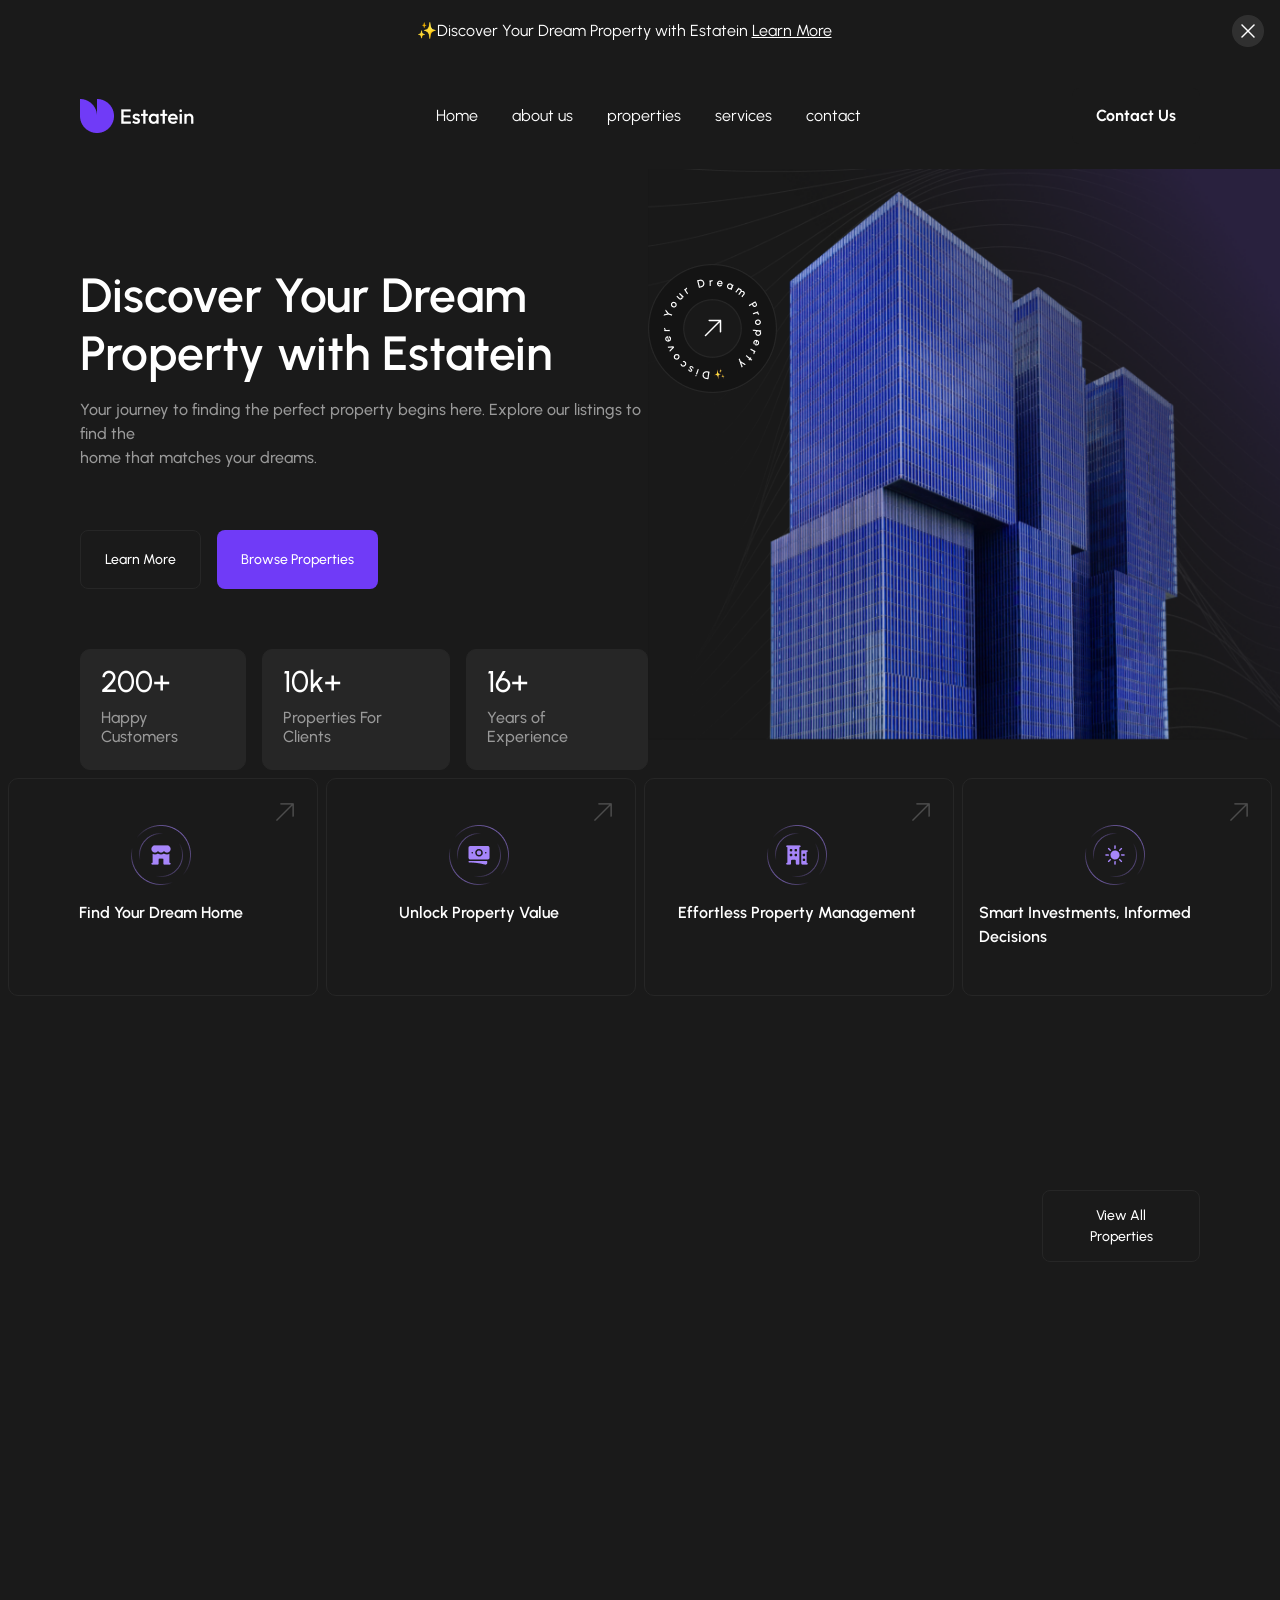
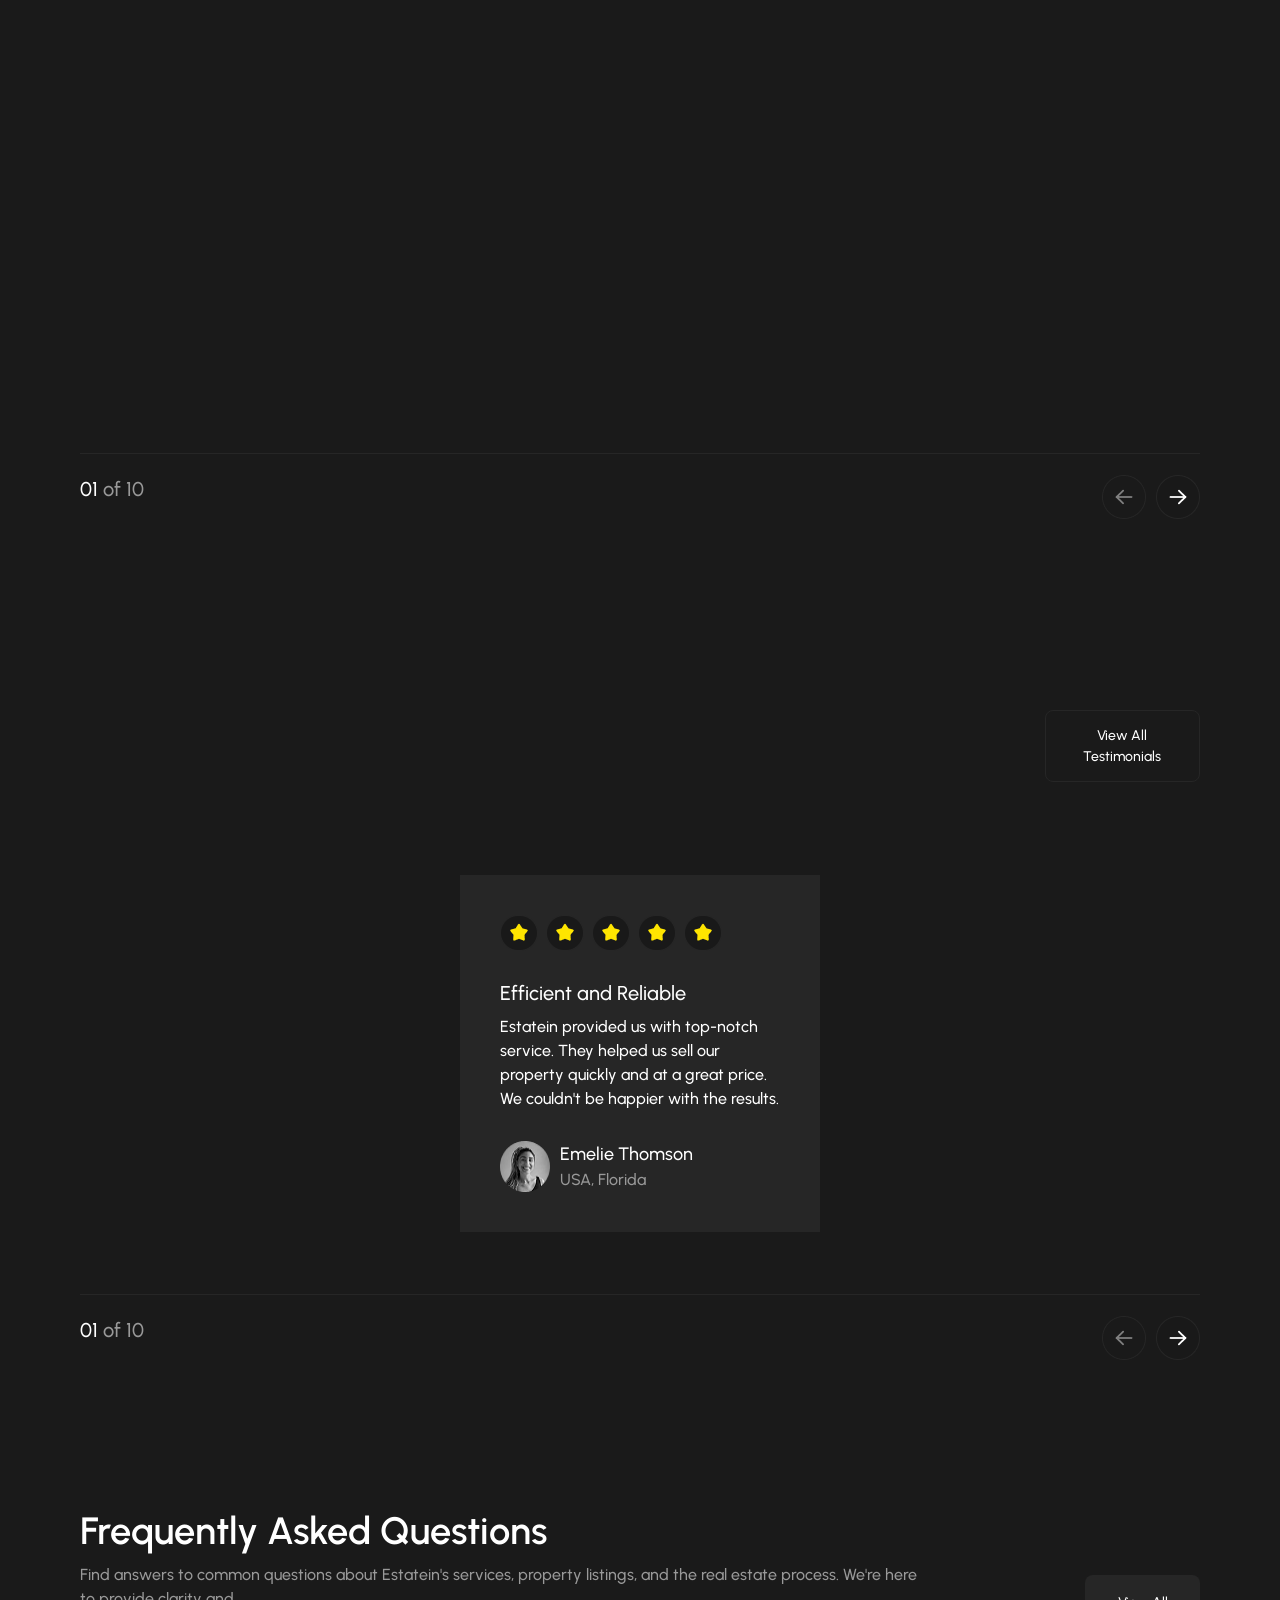
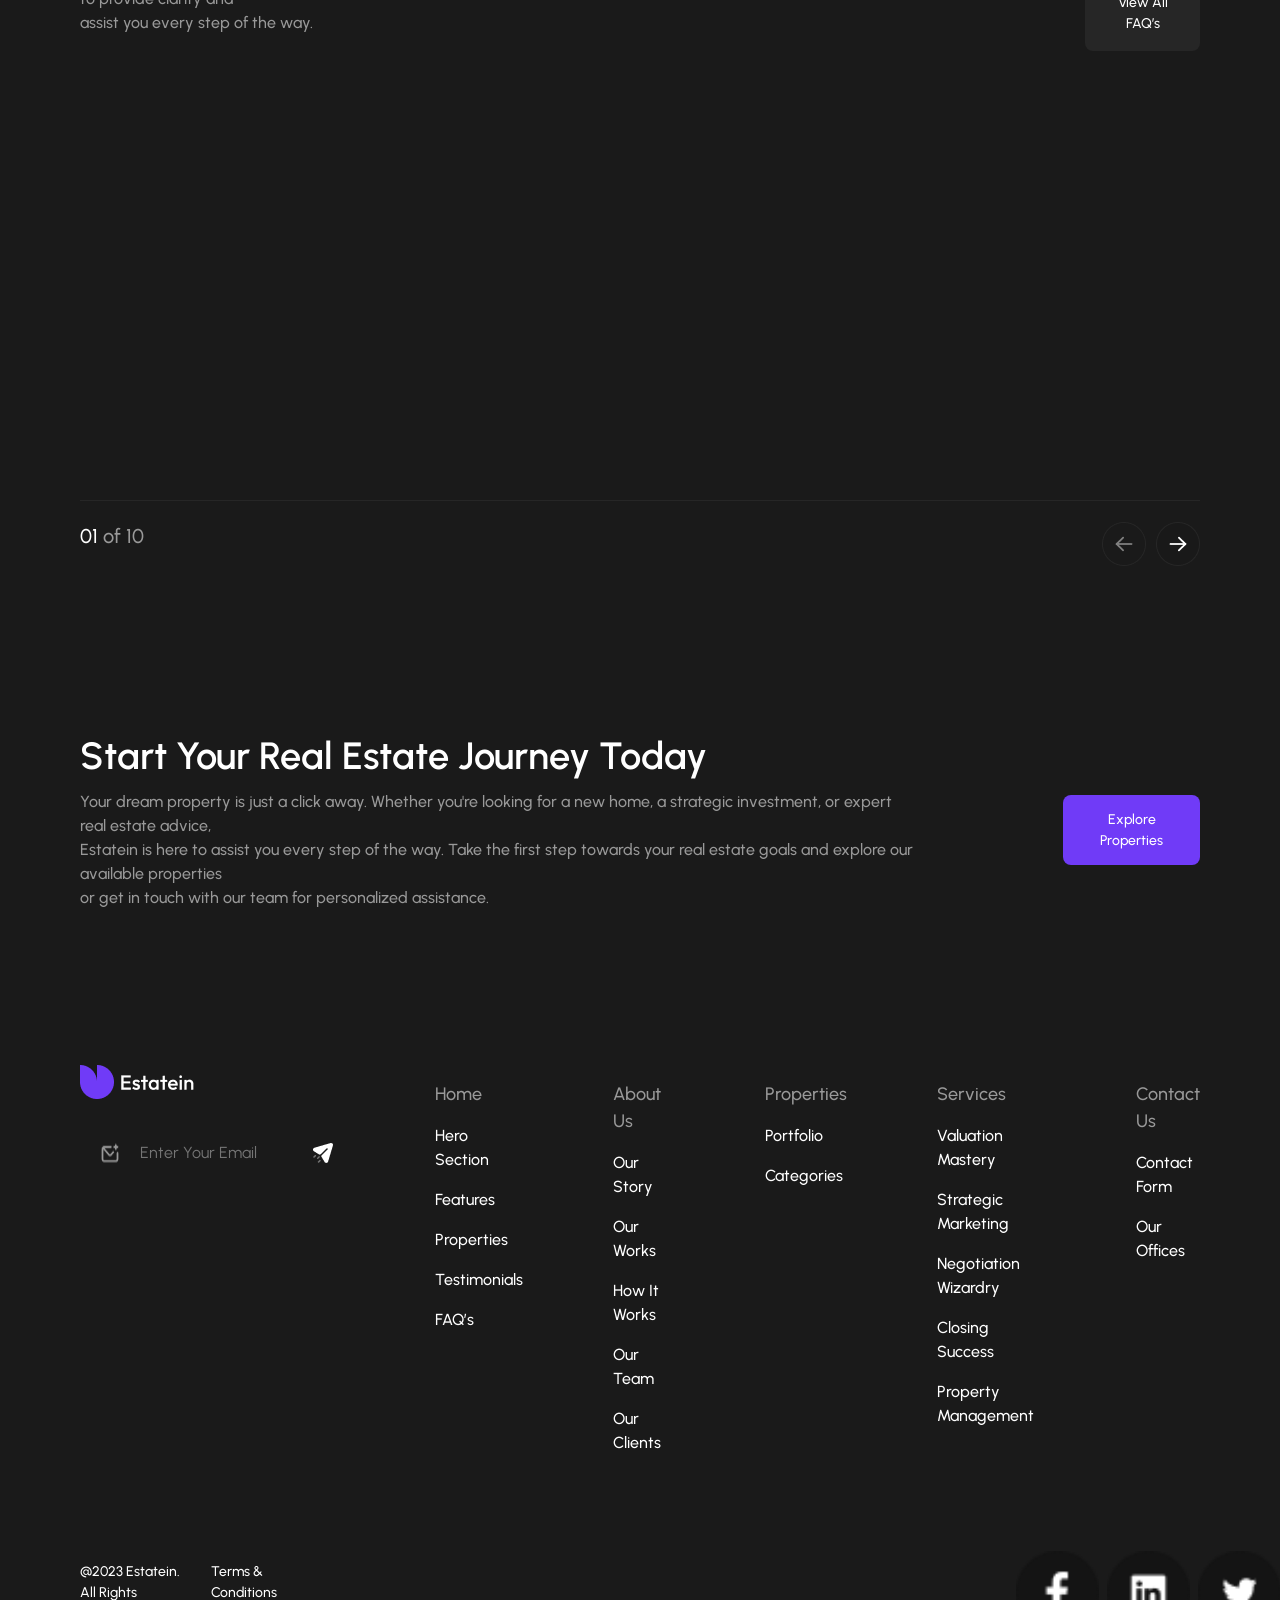
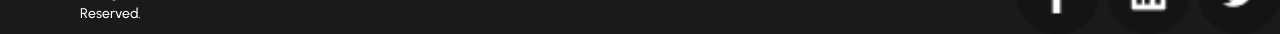
<file: index.html>
<!DOCTYPE html>
<html lang="en">
<head>
    <meta charset="UTF-8">
    <meta name="viewport" content="width=device-width, initial-scale=1.0">
    <title>Document</title>
      <link
    rel="stylesheet"
    href="https://cdnjs.cloudflare.com/ajax/libs/animate.css/4.1.1/animate.min.css"
  />
    <link href="https://unpkg.com/aos@2.3.1/dist/aos.css" rel="stylesheet">
    <link href="https://cdn.jsdelivr.net/npm/bootstrap@5.3.8/dist/css/bootstrap.min.css" rel="stylesheet" integrity="sha384-sRIl4kxILFvY47J16cr9ZwB07vP4J8+LH7qKQnuqkuIAvNWLzeN8tE5YBujZqJLB" crossorigin="anonymous">
    <link rel="stylesheet" href="./styles/style.css">
</head>
<body style="background-color: #1A1A1A;;">
 

      <div class="header-div d-flex justify-content-center align-items-center ">
      <p class="text-white m-auto">✨Discover Your Dream Property with Estatein <span>Learn More</span></p>
  <img src="./images/Button.png" alt="button">
  </div>
    


  <header class="d-flex justify-content-between align-items-center text-white ">
    <img src="./images/Logo.png" alt="logo">
    <nav class="">
        <a href="./broduct.html" target="_blank">Home</a>
        <a href="./pages/about.html" target="_blank">about us</a>
        <a href="./pages/properties.html" target="_blank">properties</a>
        <a href="./pages/services.html" target="_blank">services</a>
        <a href="./pages/contact.html" target="_blank">contact</a>
    </nav>
    <button class="text-white border-0 fw-bold fs-6 border-radiuse-8 toggle">Contact Us</button>
    <svg class="menu" xmlns="http://www.w3.org/2000/svg" width="28px" height="28px" viewBox="0 0 24 24">
	<path d="M0 0h24v24H0z" fill="none" />
	<path fill="none" stroke="currentColor" stroke-linecap="round" stroke-linejoin="round" stroke-width="2" d="M12 17h7M5 12h14M5 7h14" />
</svg>

  </header>





  <section class="hero-section d-flex justify-content-between flex-diraction-revers">
    <div class="text-hero-section ">
        <div class=" text-white">
            <h2 class="animate__animated animate__fadeInDown mb-3 color-big-titel-h2 color-titel-smoll-fs-28-h2-responsive ">Discover Your Dream
                <br> Property with Estatein</h2>
            <p class="color-titel-p animate__animated animate__fadeInUp"> Your journey to finding the perfect property begins here. Explore our listings to find the
                <br> home that matches your dreams.
            </p>
        </div>
        <div class="actions d-flex gap-3 flex-diraction">
            <button class="btn-1 btn-other-bg-fs-color-fw border-solid-color">Learn More</button>
            <button class="btn-2 btn-bg-fs-color-fw  ">Browse Properties</button>
        </div>
        <div class="info  d-flex  gap-3 flex-diraction">
            <div class="groub-info d-flex  gap-3 justify-content-center">
            <div style="padding:14px 20px ; background-color: #262626; " class="info-1  border-solid-color border-radiuse-10">
                <h4 style=" color: #ffffff; font-size: 30px;" class=" animate__animated animate__zoomIn">200+</h4>
            <h4 class=" animate__animated animate__fadeInBottomRight color-titel-p">Happy Customers</h4>
        </div>
            <div style="padding:14px 20px ; background-color: #262626; " class="info-2 border-solid-color border-radiuse-10">
                <h4 style=" color: #ffffff; font-size: 30px;" class=" animate__animated animate__zoomIn">10k+</h4>
            <h4 class=" animate__animated animate__fadeInBottomRight color-titel-p">Properties For Clients</h4>
        </div>
            </div>
  
            <div style="padding:14px 20px ; background-color: #262626;" class="info-3 border-solid-color border-radiuse-10">
                <h4 style=" color: #ffffff; font-size: 30px;" class=" animate__animated animate__zoomIn">16+</h4>
            <h4 class="color-titel-p animate__animated animate__fadeInBottomRight">Years of Experience</h4>
        </div>
        </div>
    </div>
    <div style="max-width: 100%;" class="big-image position-relative ">
        <img style="width: 100%;" src="./images/container-image.png" alt="img">
           <img style="margin-top: 95px;" class="animate__animated animate__zoomIn layer position-absolute top-95 start-0" src="./images/Sub Container.png" alt="container">
        </div>

 
   
   
  </section>

  <div class="Dream-Home p-2 d-flex gap-2 flex-diraction">


                         <div class="group-dream-home-1 d-flex gap-2">
        <div style="background-color: #1A1A1A;" class="home-card border-solid-color border-radiuse-10">
            <img class="diraction" src="./images/Icon.png" alt="icon">
            <div class="images-home "> 
             <img  src="./images/Icon Container.png" alt="icon">
             <p class=" animate__animated animate__fadeInBottomRight color-titel-smoll-fs-16-h2 mt-3 ">Find Your Dream Home</p>
           </div>
        </div>
        <div style="background-color: #1A1A1A;" class="home-card border-solid-color border-radiuse-10">
            <img class="diraction" src="./images/Icon.png" alt="icon">
            <div class="images-home "> 
             <img  src="./images/icon container3.png" alt="icon">
             <p class=" animate__animated animate__fadeInBottomRight color-titel-smoll-fs-16-h2 mt-3 ">Unlock Property Value</p>
           </div>
        </div>
      
                          </div>


                            <div class="group-dream-home-2 d-flex gap-2">
          <div style="background-color: #1A1A1A;" class="home-card border-solid-color border-radiuse-10">
            <img class="diraction" src="./images/Icon.png" alt="icon">
            <div class="images-home "> 
             <img  src="./images/Icon Container (1).png" alt="icon">
             <p class=" animate__animated animate__fadeInBottomRight color-titel-smoll-fs-16-h2 mt-3 ">Effortless Property Management</p>
           </div>
        </div>
        <div style="background-color: #1A1A1A;" class="home-card border-solid-color border-radiuse-10">
            <img class="diraction" src="./images/Icon.png" alt="icon">
            <div class="images-home "> 
             <img  src="./images/Icon Container (2).png" alt="icon">
             <p class=" animate__animated animate__fadeInBottomRight color-titel-smoll-fs-16-h2 mt-3 ">Smart Investments, Informed Decisions</p>
           </div>
        </div>
                            </div>
              </div> 

            <section class="properties-villa parent-section pading-sction-responsive">
              <div class="group-propertis-text-buton d-flex justify-content-between">
                                <div data-aos="fade-right" class="properties-villa-text">
                    <h2 class="color-titel-h2">Featured Properties</h2>
            <p class=" color-titel-p mt-2">Explore our handpicked selection of featured properties. Each listing offers a glimpse into exceptional homes and investments available 
                <br>through Estatein. Click "View Details" for more information.</p>
                </div>
        <div class="action-2 ">
            <button style=" padding: 14px 20px; margin-top: 66px;" class="btn-other-bg-fs-color-fw border-solid-color">View All Properties</button>
        </div>
              </div>
                        


                 
           <div style=" margin-top: 60px;" class="villas">

           <div  data-aos="flip-left" style="width: fit-content;" class="villa-card-1 p-4 border-solid-color border-radiuse-12">

            <img style="width: 100%; height: 40vh;" src="./images/image-villa-1.png" alt="image-villa">

            <div class="villa-card-1-text mt-3">
                <h2 class=" color-titel-smoll-fs-20-h2 ">Seaside Serenity Villa</h2>
                <h3 class=" color-titel-p ">A stunning 4-bedroom, 3-bathroom villa in a peaceful suburban neighborhood... <span class=" text-white text-decoration-underline">Read More</span></h3> 
            </div>
             <div class="info-villa-1 d-flex text-white mt-4 mb-4 g-1 flex-diraction">
                     <div class="Bedroom  d-flex me-1 justify-content-center align-items-center">
                    <img style="width: 22px; height: 17px; margin-right: 4px;" src="./images/BACKGROUND_2.png" alt="bed">
                            <span class="">4-Bedroom</span>
                        </div>
                        <div class="Bathroom  d-flex me-1 justify-content-center align-items-center">
                            <img style="width: 21px; height: 21px; margin-right: 4px;" src="./images/bathroom.png" alt="bed">
                            <span>3-Bathroom</span>
                        </div>
                      <div class="villa  d-flex  justify-content-center align-items-center">
                            <img style="width: 21px; height: 21px; margin-right: 4px;" src="./images/villa.png" alt="bed">
                            <span>Villa</span>
                        </div>
                   
                    </div>

              <div class="price-villa  d-flex justify-content-between ">
                        <div class="price-villa d-flex flex-column me-3">
                            <span>price</span>
                            <span style="color: #ffffff; font-size: 20px; font-weight: 600px;" >$550,000</span>
                        </div>
                        <button style="padding: 14px 47.67px;" class="btn-bg-fs-color-fw">View Property Details</button>
                    </div>
            

        </div>

           <div  data-aos="flip-left" style="width: fit-content;" class="villa-card-2 p-4 border-solid-color border-radiuse-12">

            <img style="width: 100%; height: 40vh;" src="./images/image-villa-2.png" alt="image-villa">

            <div class="villa-card-1-text mt-3">
                <h2 class=" color-titel-smoll-fs-20-h2 ">Metropolitan Haven</h2>
                <h3 class=" color-titel-p ">A chic and fully-furnished 2-bedroom apartment with panoramic city views...  <span class=" text-white text-decoration-underline">Read More</span></h3> 
            </div>
             <div class="info-villa-1 d-flex text-white mt-4 mb-4 g-1 flex-diraction">
              
   
                       <div class="Bedroom  d-flex me-1 justify-content-center align-items-center">
                    <img style="width: 22px; height: 17px; margin-right: 4px;" src="./images/BACKGROUND_2.png" alt="bed">
                            <span class="">2-Bedroom</span>
                        </div>
                        <div class="Bathroom  d-flex me-1 justify-content-center align-items-center">
                            <img style="width: 21px; height: 21px; margin-right: 4px;" src="./images/bathroom.png" alt="bed">
                            <span>2-Bathroom</span>
                        </div>
                      <div class="villa  d-flex  justify-content-center align-items-center">
                            <img style="width: 21px; height: 21px; margin-right: 4px;" src="./images/villa.png" alt="bed">
                            <span>Villa</span>
                        </div>
                   
                    </div>

              <div class="price-villa  d-flex justify-content-between ">
                        <div class="price-villa d-flex flex-column me-3">
                            <span>price</span>
                            <span style="color: #ffffff; font-size: 20px; font-weight: 600px;" >$550,000</span>
                        </div>
                        <button style="padding: 14px 47.67px;" class="btn-bg-fs-color-fw">View Property Details</button>
                    </div>
            

        </div>

           <div  data-aos="flip-left" style="width: fit-content;" class="villa-card-3 p-4 border-solid-color border-radiuse-12">

            <img style="width: 100%; height: 40vh;" src="./images/image-villa-3.png" alt="image-villa">

            <div class="villa-card-1-text mt-3">
                <h2 class=" color-titel-smoll-fs-20-h2 ">Rustic Retreat Cottage</h2>
                <h3 class=" color-titel-p ">An elegant 3-bedroom, 2.5-bathroom townhouse in a gated community... <span class=" text-white text-decoration-underline">Read More</span></h3> 
            </div>
             <div class="info-villa-1 d-flex text-white mt-4 mb-4 g-1 ">
          <div class="Bedroom  d-flex me-1 justify-content-center align-items-center">
                    <img style="width: 22px; height: 17px; margin-right: 4px;" src="./images/BACKGROUND_2.png" alt="bed">
                            <span class="">3-Bedroom</span>
                        </div>
                        <div class="Bathroom  d-flex me-1 justify-content-center align-items-center">
                            <img style="width: 21px; height: 21px; margin-right: 4px;" src="./images/bathroom.png" alt="bed">
                            <span>3-Bathroom</span>
                        </div>
                      <div class="villa  d-flex  justify-content-center align-items-center">
                            <img style="width: 21px; height: 21px; margin-right: 4px;" src="./images/villa.png" alt="bed">
                            <span>Villa</span>
                        </div>
                   
                    </div>

              <div class="price-villa  d-flex justify-content-between ">
                        <div class="price-villa d-flex flex-column me-3">
                            <span>price</span>
                            <span style="color: #ffffff; font-size: 20px; font-weight: 600px;" >$550,000</span>
                        </div>
                        <button style="padding: 14px 47.67px;" class="btn-bg-fs-color-fw">View Property Details</button>
                    </div>
            

        </div>


           </div>

   <div style="padding: 0 px;" class="pading-scrol">
     


             <div class="scrol-since">
        <p><span class="text-white">01</span> of 10</p>
       <div class="scrol-since-decoration ">

       <img src="./images/scrol-left.png" alt="">
       <img src="./images/button-scrol-right.png" alt="">
       </div>
     </div>


             <div class="scrol-since-2">
                           <div class="heden-mopail d-flex justify-content-between align-items-center">
     <button style=" padding: 14px 20px; " class="btn-other-bg-fs-color-fw border-solid-color smol-width">View All Properties</button>
       <div class="scrol-since-decoration-2 d-flex justify-content-between smol-width">
       <img class="w-25" src="./images/scrol-left.png" alt="">
        <p><span class="text-white mt-5">01</span> of 10</p>
       <img class="w-25" src="./images/button-scrol-right.png" alt="">
       </div> 
   </div>
       </div>
      </div>
            </section>

 
  



  <!-- end cards villa -->



     <section class="our-clints parent-section pading-sction-responsive">
    <div class="container-2 d-flex justify-content-between">
            <div class="clints-text">
            <h2 data-aos="fade-down" class="color-big-titel-h2">What Our Clients Say</h2>
            <p data-aos="fade-right" class="color-titel-p-18">Read the success stories and heartfelt testimonials from our valued clients. Discover why they chose Estatein for their real estate needs.</p>
        </div>
         <div class="action-3-clints ">
            <button class="btn-other-bg-fs-color-fw">View All Testimonials</button>
        </div>
    </div>
        
        <div class="around-clints">
            <div data-aos="fade-right" class="card-clint-11">
                <div class="stars d-flex ">
                    <img src="./images/stars.png" alt="star">
                    <img src="./images/stars.png" alt="star">
                    <img src="./images/stars.png" alt="star">
                    <img src="./images/stars.png" alt="star">
                    <img src="./images/stars.png" alt="star">
                </div>
                <div class="card-clint-11-text">
                    <h2>Exceptional Service!</h2>
                    <p>Our experience with Estatein was outstanding. Their team's dedication and professionalism made finding our dream home a breeze. Highly recommended!</p>

                </div>
                <div class="image-clints">
                    <img src="./images/Profile.png" alt="profile">
                    <div class="around-image-clints d-flex flex-column">
                        <span class="pig-span">Wade Warren</span>
                        <span>USA, California</span>
                    </div>
                </div>

            </div>
            <div class="card-clint-1">
                <div class="stars d-flex ">
                    <img src="./images/stars.png" alt="star">
                    <img src="./images/stars.png" alt="star">
                    <img src="./images/stars.png" alt="star">
                    <img src="./images/stars.png" alt="star">
                    <img src="./images/stars.png" alt="star">
                </div>
                <div class="card-clint-1-text">
                    <h2>Efficient and Reliable</h2>
                    <p>Estatein provided us with top-notch service. They helped us sell our property quickly and at a great price. We couldn't be happier with the results.</p>

                </div>
                <div class="image-clints">
                    <img src="./images/image-woman.png" alt="profile">
                    <div class="around-image-clints d-flex flex-column">
                        <span class="pig-span">Emelie Thomson</span>
                        <span>USA, Florida</span>
                    </div>
                </div>

            </div>
            <div data-aos="fade-down" class="card-clint-1">
                <div class="stars d-flex ">
                    <img src="./images/stars.png" alt="star">
                    <img src="./images/stars.png" alt="star">
                    <img src="./images/stars.png" alt="star">
                    <img src="./images/stars.png" alt="star">
                    <img src="./images/stars.png" alt="star">
                </div>
                <div class="card-clint-1-text">
                    <h2>Trusted Advisors</h2>
                    <p>The Estatein team guided us through the entire buying process. Their knowledge and commitment to our needs were impressive. Thank you for your support!</p>

                </div>
                <div class="image-clints">
                    <img src="./images/image-man.png" alt="profile">
                    <div class="around-image-clints d-flex flex-column">
                        <span class="pig-span">John Mans</span>
                        <span>USA, Nevada</span>
                    </div>
                </div>

            </div>
        </div>
               <div class="scrol-since">
        <p><span class="text-white">01</span> of 10</p>
       <div class="scrol-since-decoration ">

       <img src="./images/scrol-left.png" alt="">
       <img src="./images/button-scrol-right.png" alt="">
       </div>
     </div>


      <div class="scrol-since-2">
                           <div class="heden-mopail d-flex justify-content-between align-items-center">
     <button style=" padding: 14px 20px; " class="btn-other-bg-fs-color-fw border-solid-color">View All Properties</button>
       <div class="scrol-since-decoration-2 d-flex justify-content-between ">
       <img class="w-25" src="./images/scrol-left.png" alt="">
        <p><span class="text-white mt-5">01</span> of 10</p>
       <img class="w-25" src="./images/button-scrol-right.png" alt="">
       </div> 
   </div>
       </div>
      </div>

 


     </section>


     
       <section class="Asked-Questions pading-sction-responsive">
<div class="contianer-asked">
            <div class="Asked-Questions-text">
            <h2>Frequently Asked Questions</h2>
            <p>Find answers to common questions about Estatein's services, property listings, and the real estate process. We're here to provide clarity and 
                <br>assist you every step of the way.</p>

        </div>
        <button class=" btn-4  border-solid-color border-radiuse-8">View All FAQ’s</button>
</div>
      
      <div class="cards-Asked-Questions">
        <div data-aos="zoom-in-right" class="cards-asked-12 ">
            <h2>How do I search for properties on 
                <br>Estatein?</h2>
            <p>Learn how to use our user-friendly search tools to find properties that match your criteria.</p>
            <button class=" toggle-3">Read More</button>
        </div>
        <div data-aos="zoom-in-down" class="cards-asked-1">
            <h2>What documents do I need to sell my property through Estatein?</h2>
            <p>Find out about the necessary documentation for listing your property with us.</p>
            <button class=" toggle-3">Read More</button>
        </div>
        <div data-aos="zoom-in-left" class="cards-asked-1">
            <h2>How can I contact an Estatein agent?</h2>
            <p>Discover the different ways you can get in touch with our experienced agents.</p>
            <button class="toggle-3">Read More</button>
        </div>
      </div>
                           <div class="scrol-since">
        <p><span class="text-white">01</span> of 10</p>
       <div class="scrol-since-decoration ">

       <img src="./images/scrol-left.png" alt="">
       <img src="./images/button-scrol-right.png" alt="">
       </div>
     </div>


      <div class="scrol-since-2">
                           <div class="heden-mopail d-flex justify-content-between align-items-center">
     <button style=" padding: 14px 20px; " class="btn-other-bg-fs-color-fw border-solid-color">View All FAQ’s</button>
       <div class="scrol-since-decoration-2 d-flex justify-content-between ">
       <img class="w-25" src="./images/scrol-left.png" alt="">
        <p><span class="text-white mt-5">01</span> of 10</p>
       <img class="w-25" src="./images/button-scrol-right.png" alt="">
       </div> 
   </div>
       </div>
      </div>

       </section>



       <!-- footer -->
        <footer>
            <div class="container-text-footer">
                <div class="text-footer">
                    <h2>Start Your Real Estate Journey Today</h2>
                    <p>Your dream property is just a click away. Whether you're looking for a new home, a strategic investment, or expert real estate advice,
                        <br> Estatein is here to assist you every step of the way. Take the first step towards your real estate goals and explore our available properties 
                        <br>or get in touch with our team for personalized assistance.</p>
                </div>
                <button class=" toggle">Explore Properties</button>
            </div>
            <div class="footer-links">
                <div class="footer-logo">
                    <img src="./images/Logo.png" alt="logo">

                


                         <div style="margin-top: 26px;" class="Contact-Method-Email">
                        <img src="./images/icon-email.png" alt="icon-imail">
                        <input class="toggle-input" type="text" placeholder="Enter Your Email">
                        <img src="./images/icon-2-imail.png" alt="">
                    </div>
                </div>
                <div class="contaner-links">
                    <div class="home">
                        <p class="titel-links">Home</p>
                        <p>Hero Section</p>
                        <p>Features</p>
                        <p>Properties</p>
                        <p>Testimonials</p>
                        <p>FAQ’s</p>
                    </div>
                    <div class="About Us">
                        <p class="titel-links">About Us</p>
                        <p>Our Story</p>
                        <p>Our Works</p>
                        <p>How It Works</p>
                        <p>Our Team</p>
                        <p>Our Clients</p>
                    </div>
                    <div class="Properties">
                        <p class="titel-links">Properties</p>
                        <p>Portfolio</p>
                        <p>Categories</p>
                        
                    </div>
                    <div class="Services">
                        <p class="titel-links">Services</p>
                        <p>Valuation Mastery</p>
                        <p>Strategic Marketing</p>
                        <p>Negotiation Wizardry</p>
                        <p>Closing Success</p>
                        <p> Property Management</p>
                    </div>
                    <div class="Contact Us">
                        <p class="titel-links">Contact Us</p>
                        <p>Contact Form</p>
                        <p>Our Offices</p>
                       
                    </div>
                </div>
            </div>
            <div class="group-icon-footer">
               <div class="text-icon-footer">
                 <span>
                    @2023 Estatein. All Rights Reserved.
                </span>
                <span>
                    Terms & Conditions
                </span>
               </div>
               <div class="group-icons-media">
                <img src="./images/image-icon-facepock.png" alt="facepock">
                <img src="./images/image-icon-linked.png" alt="linked">
                <img src="./images/image-icon-tweter.png" alt="tweter">
                <img src="./images/image-icon-youtup.png" alt="youtup">
               </div>
            </div>
        </footer>
     






    <script src="https://cdn.jsdelivr.net/npm/bootstrap@5.3.8/dist/js/bootstrap.bundle.min.js" integrity="sha384-FKyoEForCGlyvwx9Hj09JcYn3nv7wiPVlz7YYwJrWVcXK/BmnVDxM+D2scQbITxI" crossorigin="anonymous"></script>
    <script src="https://unpkg.com/aos@2.3.1/dist/aos.js"></script>
    <script>
  AOS.init();
</script>
</body>
</html>
</file>
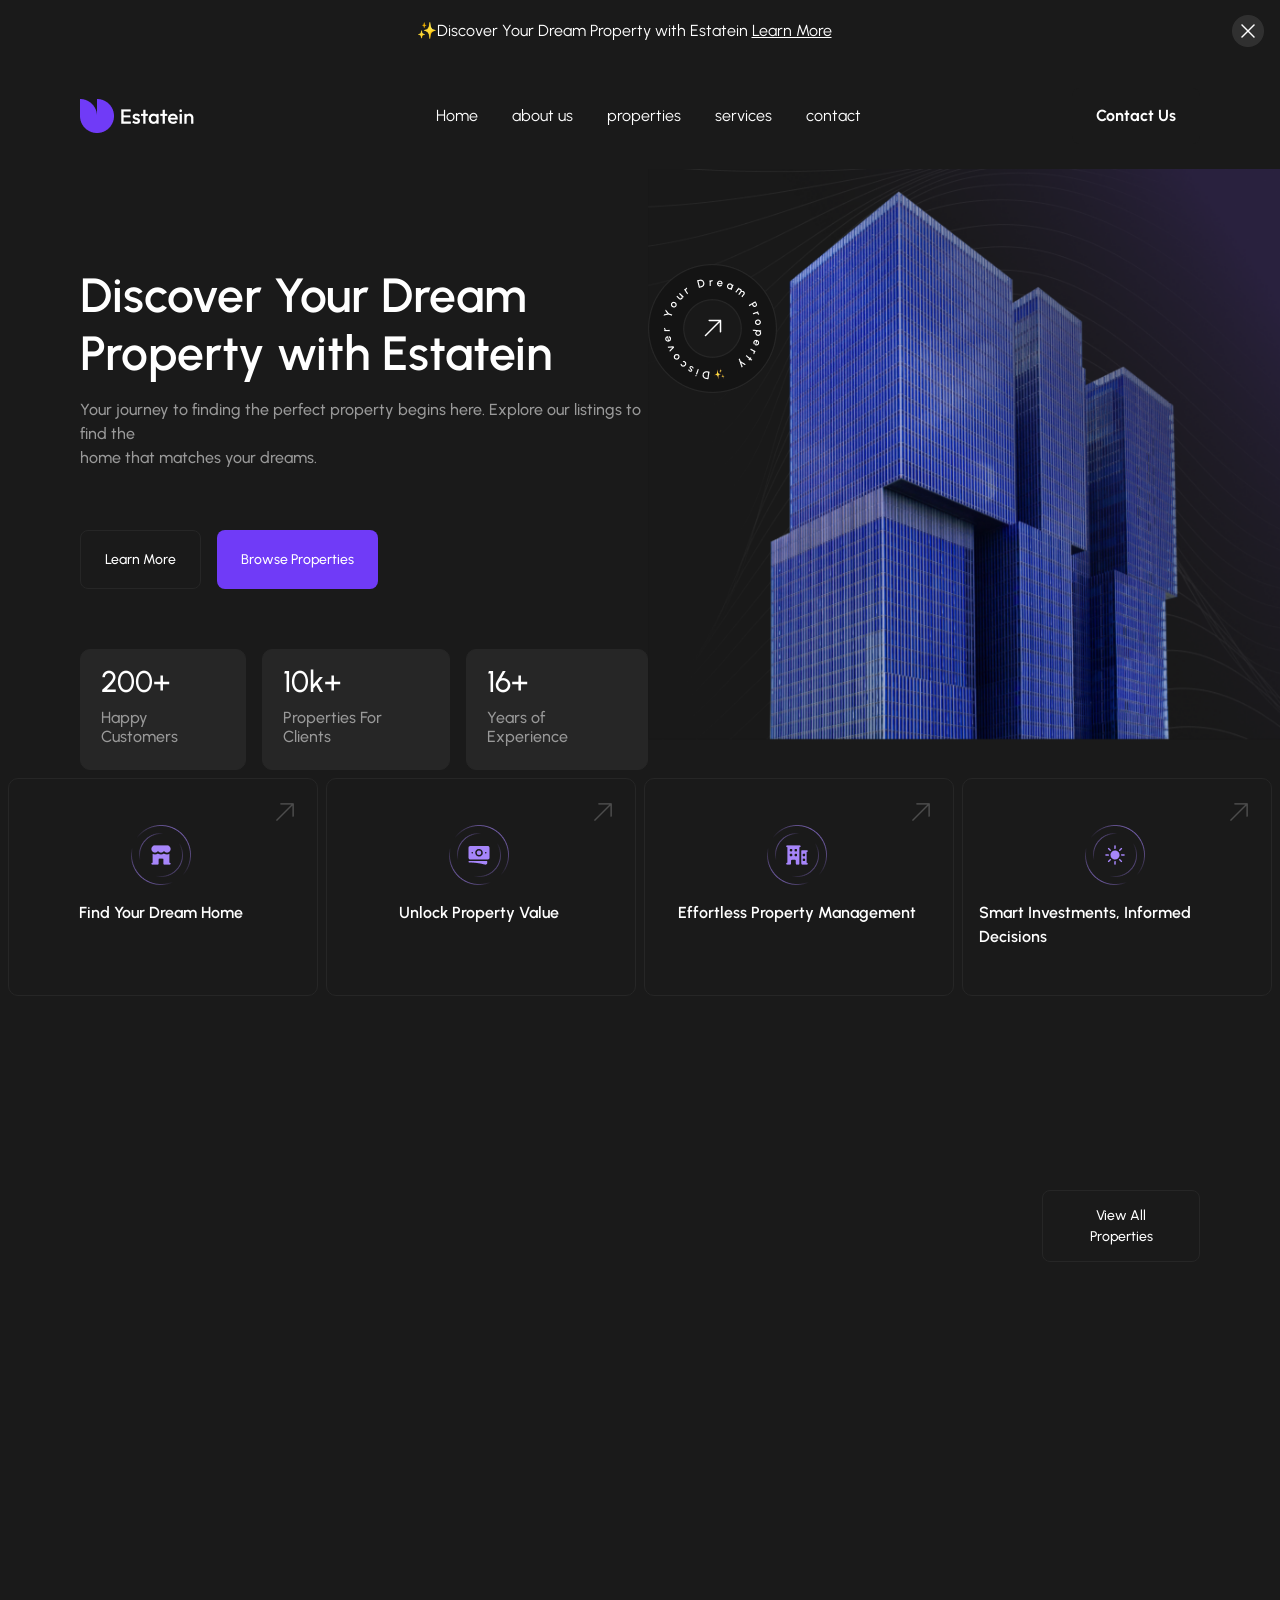
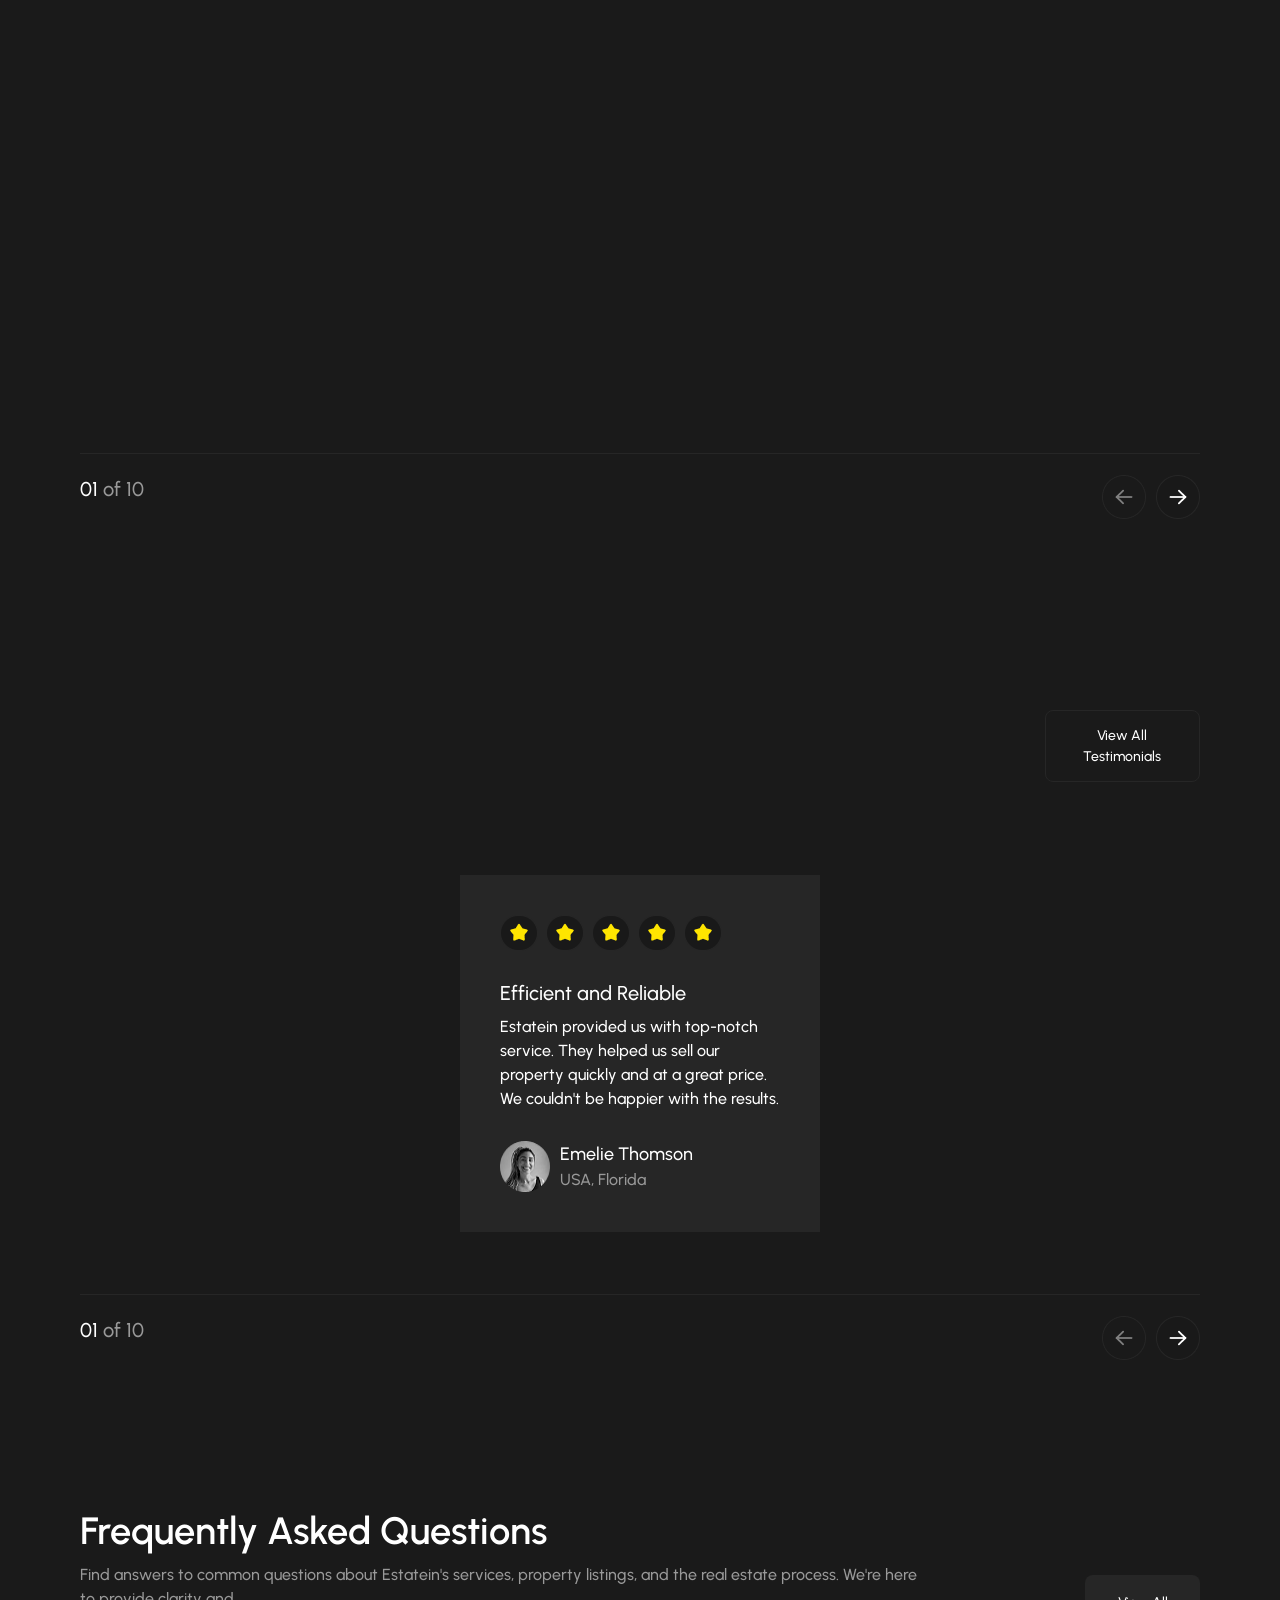
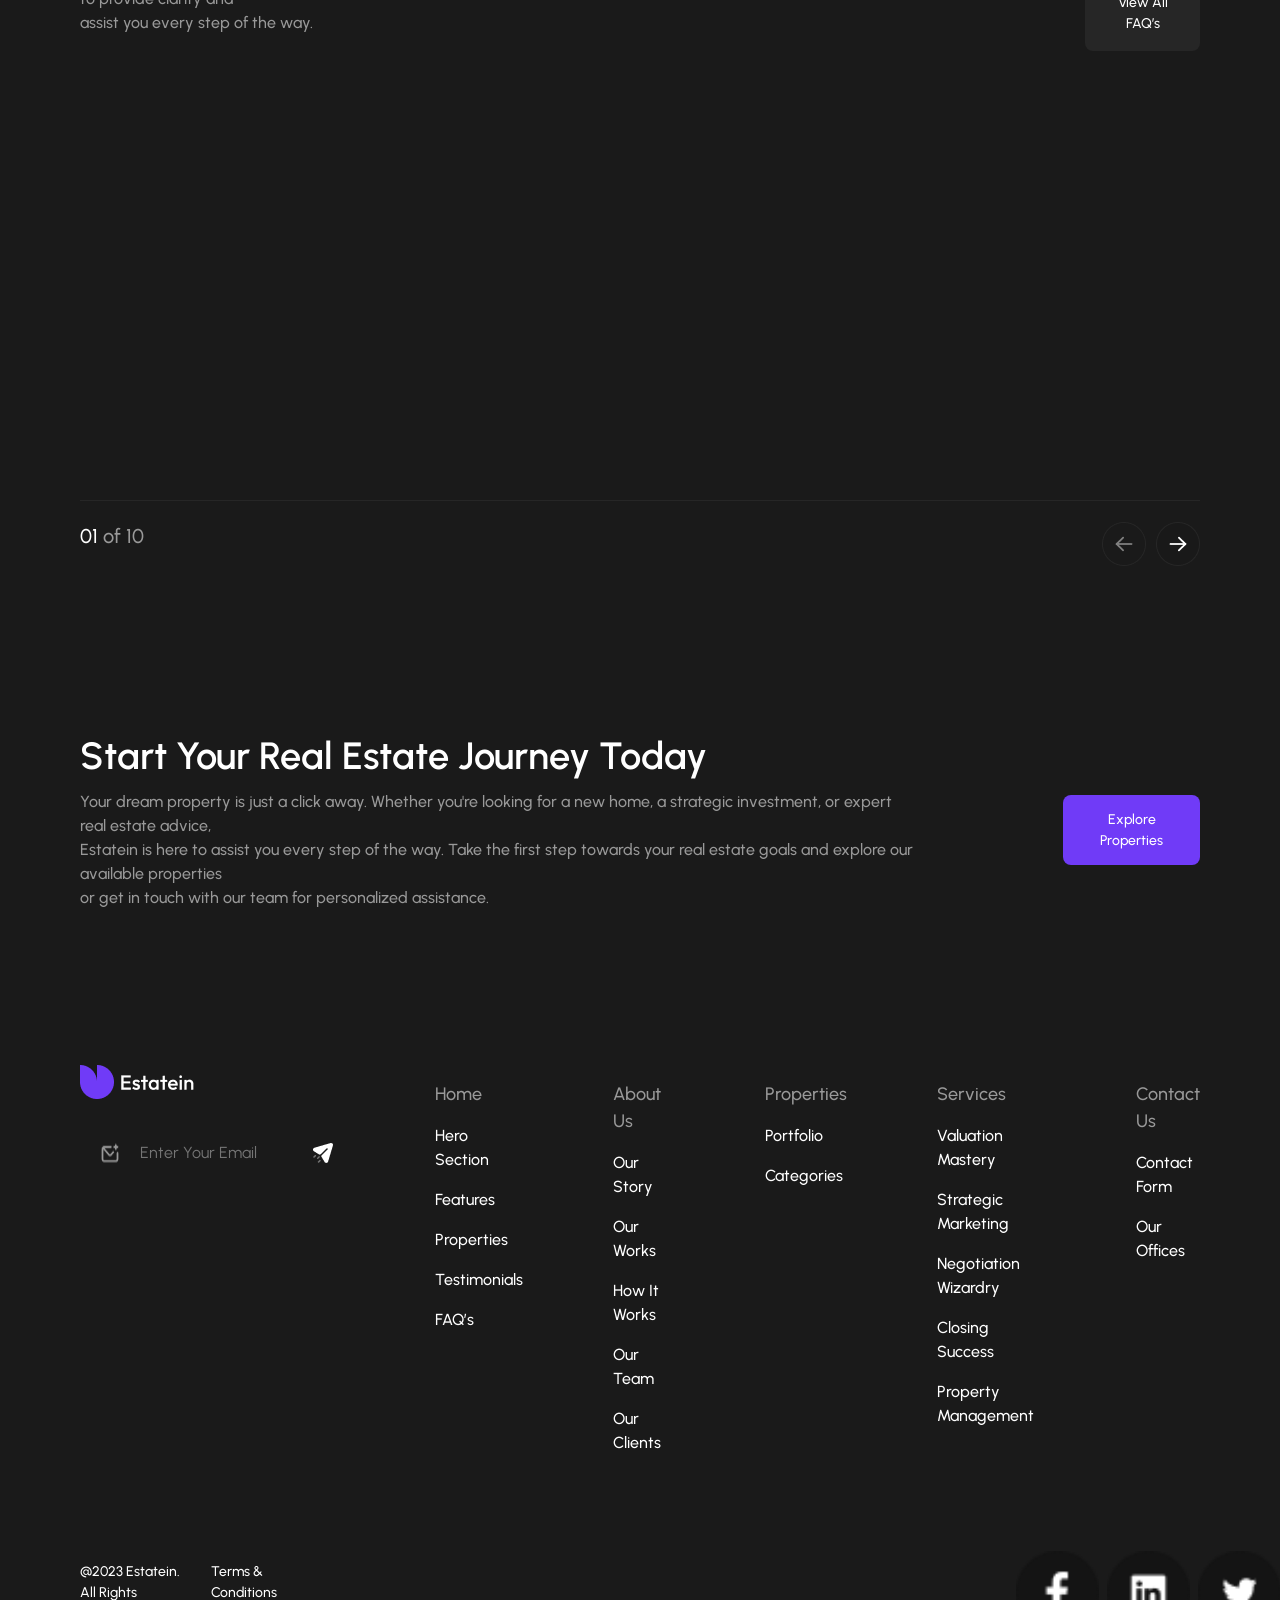
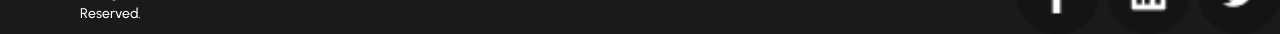
<file: broduct.html>
<!DOCTYPE html>
<html lang="en">
<head>
    <meta charset="UTF-8">
    <meta name="viewport" content="width=device-width, initial-scale=1.0">
    <title>Document</title>
      <link
    rel="stylesheet"
    href="https://cdnjs.cloudflare.com/ajax/libs/animate.css/4.1.1/animate.min.css"
  />
    <link href="https://unpkg.com/aos@2.3.1/dist/aos.css" rel="stylesheet">
    <link href="https://cdn.jsdelivr.net/npm/bootstrap@5.3.8/dist/css/bootstrap.min.css" rel="stylesheet" integrity="sha384-sRIl4kxILFvY47J16cr9ZwB07vP4J8+LH7qKQnuqkuIAvNWLzeN8tE5YBujZqJLB" crossorigin="anonymous">
    <link rel="stylesheet" href="./styles/style.css">
</head>
<body style="background-color: #1A1A1A;;">
 

      <div class="header-div d-flex justify-content-center align-items-center ">
      <p class="text-white m-auto">✨Discover Your Dream Property with Estatein <span>Learn More</span></p>
  <img src="./images/Button.png" alt="button">
  </div>
    


  <header class="d-flex justify-content-between align-items-center text-white ">
    <img src="./images/Logo.png" alt="logo">
    <nav class="">
        <a href="./broduct.html" target="_blank">Home</a>
        <a href="./pages/about.html" target="_blank">about us</a>
        <a href="./pages/properties.html" target="_blank">properties</a>
        <a href="./pages/services.html" target="_blank">services</a>
        <a href="./pages/contact.html" target="_blank">contact</a>
    </nav>
    <button class="text-white border-0 fw-bold fs-6 border-radiuse-8 toggle">Contact Us</button>
    <svg class="menu" xmlns="http://www.w3.org/2000/svg" width="28px" height="28px" viewBox="0 0 24 24">
	<path d="M0 0h24v24H0z" fill="none" />
	<path fill="none" stroke="currentColor" stroke-linecap="round" stroke-linejoin="round" stroke-width="2" d="M12 17h7M5 12h14M5 7h14" />
</svg>

  </header>





  <section class="hero-section d-flex justify-content-between flex-diraction-revers">
    <div class="text-hero-section ">
        <div class=" text-white">
            <h2 class="animate__animated animate__fadeInDown mb-3 color-big-titel-h2 color-titel-smoll-fs-28-h2-responsive ">Discover Your Dream
                <br> Property with Estatein</h2>
            <p class="color-titel-p animate__animated animate__fadeInUp"> Your journey to finding the perfect property begins here. Explore our listings to find the
                <br> home that matches your dreams.
            </p>
        </div>
        <div class="actions d-flex gap-3 flex-diraction">
            <button class="btn-1 btn-other-bg-fs-color-fw border-solid-color">Learn More</button>
            <button class="btn-2 btn-bg-fs-color-fw  ">Browse Properties</button>
        </div>
        <div class="info  d-flex  gap-3 flex-diraction">
            <div class="groub-info d-flex  gap-3 justify-content-center">
            <div style="padding:14px 20px ; background-color: #262626; " class="info-1  border-solid-color border-radiuse-10">
                <h4 style=" color: #ffffff; font-size: 30px;" class=" animate__animated animate__zoomIn">200+</h4>
            <h4 class=" animate__animated animate__fadeInBottomRight color-titel-p">Happy Customers</h4>
        </div>
            <div style="padding:14px 20px ; background-color: #262626; " class="info-2 border-solid-color border-radiuse-10">
                <h4 style=" color: #ffffff; font-size: 30px;" class=" animate__animated animate__zoomIn">10k+</h4>
            <h4 class=" animate__animated animate__fadeInBottomRight color-titel-p">Properties For Clients</h4>
        </div>
            </div>
  
            <div style="padding:14px 20px ; background-color: #262626;" class="info-3 border-solid-color border-radiuse-10">
                <h4 style=" color: #ffffff; font-size: 30px;" class=" animate__animated animate__zoomIn">16+</h4>
            <h4 class="color-titel-p animate__animated animate__fadeInBottomRight">Years of Experience</h4>
        </div>
        </div>
    </div>
    <div style="max-width: 100%;" class="big-image position-relative ">
        <img style="width: 100%;" src="./images/container-image.png" alt="img">
           <img style="margin-top: 95px;" class="animate__animated animate__zoomIn layer position-absolute top-95 start-0" src="./images/Sub Container.png" alt="container">
        </div>

 
   
   
  </section>

  <div class="Dream-Home p-2 d-flex gap-2 flex-diraction">


                         <div class="group-dream-home-1 d-flex gap-2">
        <div style="background-color: #1A1A1A;" class="home-card border-solid-color border-radiuse-10">
            <img class="diraction" src="./images/Icon.png" alt="icon">
            <div class="images-home "> 
             <img  src="./images/Icon Container.png" alt="icon">
             <p class=" animate__animated animate__fadeInBottomRight color-titel-smoll-fs-16-h2 mt-3 ">Find Your Dream Home</p>
           </div>
        </div>
        <div style="background-color: #1A1A1A;" class="home-card border-solid-color border-radiuse-10">
            <img class="diraction" src="./images/Icon.png" alt="icon">
            <div class="images-home "> 
             <img  src="./images/icon container3.png" alt="icon">
             <p class=" animate__animated animate__fadeInBottomRight color-titel-smoll-fs-16-h2 mt-3 ">Unlock Property Value</p>
           </div>
        </div>
      
                          </div>


                            <div class="group-dream-home-2 d-flex gap-2">
          <div style="background-color: #1A1A1A;" class="home-card border-solid-color border-radiuse-10">
            <img class="diraction" src="./images/Icon.png" alt="icon">
            <div class="images-home "> 
             <img  src="./images/Icon Container (1).png" alt="icon">
             <p class=" animate__animated animate__fadeInBottomRight color-titel-smoll-fs-16-h2 mt-3 ">Effortless Property Management</p>
           </div>
        </div>
        <div style="background-color: #1A1A1A;" class="home-card border-solid-color border-radiuse-10">
            <img class="diraction" src="./images/Icon.png" alt="icon">
            <div class="images-home "> 
             <img  src="./images/Icon Container (2).png" alt="icon">
             <p class=" animate__animated animate__fadeInBottomRight color-titel-smoll-fs-16-h2 mt-3 ">Smart Investments, Informed Decisions</p>
           </div>
        </div>
                            </div>
              </div> 

            <section class="properties-villa parent-section pading-sction-responsive">
              <div class="group-propertis-text-buton d-flex justify-content-between">
                                <div data-aos="fade-right" class="properties-villa-text">
                    <h2 class="color-titel-h2">Featured Properties</h2>
            <p class=" color-titel-p mt-2">Explore our handpicked selection of featured properties. Each listing offers a glimpse into exceptional homes and investments available 
                <br>through Estatein. Click "View Details" for more information.</p>
                </div>
        <div class="action-2 ">
            <button style=" padding: 14px 20px; margin-top: 66px;" class="btn-other-bg-fs-color-fw border-solid-color">View All Properties</button>
        </div>
              </div>
                        


                 
           <div style=" margin-top: 60px;" class="villas">

           <div  data-aos="flip-left" style="width: fit-content;" class="villa-card-1 p-4 border-solid-color border-radiuse-12">

            <img style="width: 100%; height: 40vh;" src="./images/image-villa-1.png" alt="image-villa">

            <div class="villa-card-1-text mt-3">
                <h2 class=" color-titel-smoll-fs-20-h2 ">Seaside Serenity Villa</h2>
                <h3 class=" color-titel-p ">A stunning 4-bedroom, 3-bathroom villa in a peaceful suburban neighborhood... <span class=" text-white text-decoration-underline">Read More</span></h3> 
            </div>
             <div class="info-villa-1 d-flex text-white mt-4 mb-4 g-1 flex-diraction">
                     <div class="Bedroom  d-flex me-1 justify-content-center align-items-center">
                    <img style="width: 22px; height: 17px; margin-right: 4px;" src="./images/BACKGROUND_2.png" alt="bed">
                            <span class="">4-Bedroom</span>
                        </div>
                        <div class="Bathroom  d-flex me-1 justify-content-center align-items-center">
                            <img style="width: 21px; height: 21px; margin-right: 4px;" src="./images/bathroom.png" alt="bed">
                            <span>3-Bathroom</span>
                        </div>
                      <div class="villa  d-flex  justify-content-center align-items-center">
                            <img style="width: 21px; height: 21px; margin-right: 4px;" src="./images/villa.png" alt="bed">
                            <span>Villa</span>
                        </div>
                   
                    </div>

              <div class="price-villa  d-flex justify-content-between ">
                        <div class="price-villa d-flex flex-column me-3">
                            <span>price</span>
                            <span style="color: #ffffff; font-size: 20px; font-weight: 600px;" >$550,000</span>
                        </div>
                        <button style="padding: 14px 47.67px;" class="btn-bg-fs-color-fw">View Property Details</button>
                    </div>
            

        </div>

           <div  data-aos="flip-left" style="width: fit-content;" class="villa-card-2 p-4 border-solid-color border-radiuse-12">

            <img style="width: 100%; height: 40vh;" src="./images/image-villa-2.png" alt="image-villa">

            <div class="villa-card-1-text mt-3">
                <h2 class=" color-titel-smoll-fs-20-h2 ">Metropolitan Haven</h2>
                <h3 class=" color-titel-p ">A chic and fully-furnished 2-bedroom apartment with panoramic city views...  <span class=" text-white text-decoration-underline">Read More</span></h3> 
            </div>
             <div class="info-villa-1 d-flex text-white mt-4 mb-4 g-1 flex-diraction">
              
   
                       <div class="Bedroom  d-flex me-1 justify-content-center align-items-center">
                    <img style="width: 22px; height: 17px; margin-right: 4px;" src="./images/BACKGROUND_2.png" alt="bed">
                            <span class="">2-Bedroom</span>
                        </div>
                        <div class="Bathroom  d-flex me-1 justify-content-center align-items-center">
                            <img style="width: 21px; height: 21px; margin-right: 4px;" src="./images/bathroom.png" alt="bed">
                            <span>2-Bathroom</span>
                        </div>
                      <div class="villa  d-flex  justify-content-center align-items-center">
                            <img style="width: 21px; height: 21px; margin-right: 4px;" src="./images/villa.png" alt="bed">
                            <span>Villa</span>
                        </div>
                   
                    </div>

              <div class="price-villa  d-flex justify-content-between ">
                        <div class="price-villa d-flex flex-column me-3">
                            <span>price</span>
                            <span style="color: #ffffff; font-size: 20px; font-weight: 600px;" >$550,000</span>
                        </div>
                        <button style="padding: 14px 47.67px;" class="btn-bg-fs-color-fw">View Property Details</button>
                    </div>
            

        </div>

           <div  data-aos="flip-left" style="width: fit-content;" class="villa-card-3 p-4 border-solid-color border-radiuse-12">

            <img style="width: 100%; height: 40vh;" src="./images/image-villa-3.png" alt="image-villa">

            <div class="villa-card-1-text mt-3">
                <h2 class=" color-titel-smoll-fs-20-h2 ">Rustic Retreat Cottage</h2>
                <h3 class=" color-titel-p ">An elegant 3-bedroom, 2.5-bathroom townhouse in a gated community... <span class=" text-white text-decoration-underline">Read More</span></h3> 
            </div>
             <div class="info-villa-1 d-flex text-white mt-4 mb-4 g-1 ">
          <div class="Bedroom  d-flex me-1 justify-content-center align-items-center">
                    <img style="width: 22px; height: 17px; margin-right: 4px;" src="./images/BACKGROUND_2.png" alt="bed">
                            <span class="">3-Bedroom</span>
                        </div>
                        <div class="Bathroom  d-flex me-1 justify-content-center align-items-center">
                            <img style="width: 21px; height: 21px; margin-right: 4px;" src="./images/bathroom.png" alt="bed">
                            <span>3-Bathroom</span>
                        </div>
                      <div class="villa  d-flex  justify-content-center align-items-center">
                            <img style="width: 21px; height: 21px; margin-right: 4px;" src="./images/villa.png" alt="bed">
                            <span>Villa</span>
                        </div>
                   
                    </div>

              <div class="price-villa  d-flex justify-content-between ">
                        <div class="price-villa d-flex flex-column me-3">
                            <span>price</span>
                            <span style="color: #ffffff; font-size: 20px; font-weight: 600px;" >$550,000</span>
                        </div>
                        <button style="padding: 14px 47.67px;" class="btn-bg-fs-color-fw">View Property Details</button>
                    </div>
            

        </div>


           </div>

   <div style="padding: 0 px;" class="pading-scrol">
     


             <div class="scrol-since">
        <p><span class="text-white">01</span> of 10</p>
       <div class="scrol-since-decoration ">

       <img src="./images/scrol-left.png" alt="">
       <img src="./images/button-scrol-right.png" alt="">
       </div>
     </div>


             <div class="scrol-since-2">
                           <div class="heden-mopail d-flex justify-content-between align-items-center">
     <button style=" padding: 14px 20px; " class="btn-other-bg-fs-color-fw border-solid-color smol-width">View All Properties</button>
       <div class="scrol-since-decoration-2 d-flex justify-content-between smol-width">
       <img class="w-25" src="./images/scrol-left.png" alt="">
        <p><span class="text-white mt-5">01</span> of 10</p>
       <img class="w-25" src="./images/button-scrol-right.png" alt="">
       </div> 
   </div>
       </div>
      </div>
            </section>

 
  



  <!-- end cards villa -->



     <section class="our-clints parent-section pading-sction-responsive">
    <div class="container-2 d-flex justify-content-between">
            <div class="clints-text">
            <h2 data-aos="fade-down" class="color-big-titel-h2">What Our Clients Say</h2>
            <p data-aos="fade-right" class="color-titel-p-18">Read the success stories and heartfelt testimonials from our valued clients. Discover why they chose Estatein for their real estate needs.</p>
        </div>
         <div class="action-3-clints ">
            <button class="btn-other-bg-fs-color-fw">View All Testimonials</button>
        </div>
    </div>
        
        <div class="around-clints">
            <div data-aos="fade-right" class="card-clint-11">
                <div class="stars d-flex ">
                    <img src="./images/stars.png" alt="star">
                    <img src="./images/stars.png" alt="star">
                    <img src="./images/stars.png" alt="star">
                    <img src="./images/stars.png" alt="star">
                    <img src="./images/stars.png" alt="star">
                </div>
                <div class="card-clint-11-text">
                    <h2>Exceptional Service!</h2>
                    <p>Our experience with Estatein was outstanding. Their team's dedication and professionalism made finding our dream home a breeze. Highly recommended!</p>

                </div>
                <div class="image-clints">
                    <img src="./images/Profile.png" alt="profile">
                    <div class="around-image-clints d-flex flex-column">
                        <span class="pig-span">Wade Warren</span>
                        <span>USA, California</span>
                    </div>
                </div>

            </div>
            <div class="card-clint-1">
                <div class="stars d-flex ">
                    <img src="./images/stars.png" alt="star">
                    <img src="./images/stars.png" alt="star">
                    <img src="./images/stars.png" alt="star">
                    <img src="./images/stars.png" alt="star">
                    <img src="./images/stars.png" alt="star">
                </div>
                <div class="card-clint-1-text">
                    <h2>Efficient and Reliable</h2>
                    <p>Estatein provided us with top-notch service. They helped us sell our property quickly and at a great price. We couldn't be happier with the results.</p>

                </div>
                <div class="image-clints">
                    <img src="./images/image-woman.png" alt="profile">
                    <div class="around-image-clints d-flex flex-column">
                        <span class="pig-span">Emelie Thomson</span>
                        <span>USA, Florida</span>
                    </div>
                </div>

            </div>
            <div data-aos="fade-down" class="card-clint-1">
                <div class="stars d-flex ">
                    <img src="./images/stars.png" alt="star">
                    <img src="./images/stars.png" alt="star">
                    <img src="./images/stars.png" alt="star">
                    <img src="./images/stars.png" alt="star">
                    <img src="./images/stars.png" alt="star">
                </div>
                <div class="card-clint-1-text">
                    <h2>Trusted Advisors</h2>
                    <p>The Estatein team guided us through the entire buying process. Their knowledge and commitment to our needs were impressive. Thank you for your support!</p>

                </div>
                <div class="image-clints">
                    <img src="./images/image-man.png" alt="profile">
                    <div class="around-image-clints d-flex flex-column">
                        <span class="pig-span">John Mans</span>
                        <span>USA, Nevada</span>
                    </div>
                </div>

            </div>
        </div>
               <div class="scrol-since">
        <p><span class="text-white">01</span> of 10</p>
       <div class="scrol-since-decoration ">

       <img src="./images/scrol-left.png" alt="">
       <img src="./images/button-scrol-right.png" alt="">
       </div>
     </div>


      <div class="scrol-since-2">
                           <div class="heden-mopail d-flex justify-content-between align-items-center">
     <button style=" padding: 14px 20px; " class="btn-other-bg-fs-color-fw border-solid-color">View All Properties</button>
       <div class="scrol-since-decoration-2 d-flex justify-content-between ">
       <img class="w-25" src="./images/scrol-left.png" alt="">
        <p><span class="text-white mt-5">01</span> of 10</p>
       <img class="w-25" src="./images/button-scrol-right.png" alt="">
       </div> 
   </div>
       </div>
      </div>

 


     </section>


     
       <section class="Asked-Questions pading-sction-responsive">
<div class="contianer-asked">
            <div class="Asked-Questions-text">
            <h2>Frequently Asked Questions</h2>
            <p>Find answers to common questions about Estatein's services, property listings, and the real estate process. We're here to provide clarity and 
                <br>assist you every step of the way.</p>

        </div>
        <button class=" btn-4  border-solid-color border-radiuse-8">View All FAQ’s</button>
</div>
      
      <div class="cards-Asked-Questions">
        <div data-aos="zoom-in-right" class="cards-asked-12 ">
            <h2>How do I search for properties on 
                <br>Estatein?</h2>
            <p>Learn how to use our user-friendly search tools to find properties that match your criteria.</p>
            <button class=" toggle-3">Read More</button>
        </div>
        <div data-aos="zoom-in-down" class="cards-asked-1">
            <h2>What documents do I need to sell my property through Estatein?</h2>
            <p>Find out about the necessary documentation for listing your property with us.</p>
            <button class=" toggle-3">Read More</button>
        </div>
        <div data-aos="zoom-in-left" class="cards-asked-1">
            <h2>How can I contact an Estatein agent?</h2>
            <p>Discover the different ways you can get in touch with our experienced agents.</p>
            <button class="toggle-3">Read More</button>
        </div>
      </div>
                           <div class="scrol-since">
        <p><span class="text-white">01</span> of 10</p>
       <div class="scrol-since-decoration ">

       <img src="./images/scrol-left.png" alt="">
       <img src="./images/button-scrol-right.png" alt="">
       </div>
     </div>


      <div class="scrol-since-2">
                           <div class="heden-mopail d-flex justify-content-between align-items-center">
     <button style=" padding: 14px 20px; " class="btn-other-bg-fs-color-fw border-solid-color">View All FAQ’s</button>
       <div class="scrol-since-decoration-2 d-flex justify-content-between ">
       <img class="w-25" src="./images/scrol-left.png" alt="">
        <p><span class="text-white mt-5">01</span> of 10</p>
       <img class="w-25" src="./images/button-scrol-right.png" alt="">
       </div> 
   </div>
       </div>
      </div>

       </section>



       <!-- footer -->
        <footer>
            <div class="container-text-footer">
                <div class="text-footer">
                    <h2>Start Your Real Estate Journey Today</h2>
                    <p>Your dream property is just a click away. Whether you're looking for a new home, a strategic investment, or expert real estate advice,
                        <br> Estatein is here to assist you every step of the way. Take the first step towards your real estate goals and explore our available properties 
                        <br>or get in touch with our team for personalized assistance.</p>
                </div>
                <button class=" toggle">Explore Properties</button>
            </div>
            <div class="footer-links">
                <div class="footer-logo">
                    <img src="./images/Logo.png" alt="logo">

                


                         <div style="margin-top: 26px;" class="Contact-Method-Email">
                        <img src="./images/icon-email.png" alt="icon-imail">
                        <input class="toggle-input" type="text" placeholder="Enter Your Email">
                        <img src="./images/icon-2-imail.png" alt="">
                    </div>
                </div>
                <div class="contaner-links">
                    <div class="home">
                        <p class="titel-links">Home</p>
                        <p>Hero Section</p>
                        <p>Features</p>
                        <p>Properties</p>
                        <p>Testimonials</p>
                        <p>FAQ’s</p>
                    </div>
                    <div class="About Us">
                        <p class="titel-links">About Us</p>
                        <p>Our Story</p>
                        <p>Our Works</p>
                        <p>How It Works</p>
                        <p>Our Team</p>
                        <p>Our Clients</p>
                    </div>
                    <div class="Properties">
                        <p class="titel-links">Properties</p>
                        <p>Portfolio</p>
                        <p>Categories</p>
                        
                    </div>
                    <div class="Services">
                        <p class="titel-links">Services</p>
                        <p>Valuation Mastery</p>
                        <p>Strategic Marketing</p>
                        <p>Negotiation Wizardry</p>
                        <p>Closing Success</p>
                        <p> Property Management</p>
                    </div>
                    <div class="Contact Us">
                        <p class="titel-links">Contact Us</p>
                        <p>Contact Form</p>
                        <p>Our Offices</p>
                       
                    </div>
                </div>
            </div>
            <div class="group-icon-footer">
               <div class="text-icon-footer">
                 <span>
                    @2023 Estatein. All Rights Reserved.
                </span>
                <span>
                    Terms & Conditions
                </span>
               </div>
               <div class="group-icons-media">
                <img src="./images/image-icon-facepock.png" alt="facepock">
                <img src="./images/image-icon-linked.png" alt="linked">
                <img src="./images/image-icon-tweter.png" alt="tweter">
                <img src="./images/image-icon-youtup.png" alt="youtup">
               </div>
            </div>
        </footer>
     






    <script src="https://cdn.jsdelivr.net/npm/bootstrap@5.3.8/dist/js/bootstrap.bundle.min.js" integrity="sha384-FKyoEForCGlyvwx9Hj09JcYn3nv7wiPVlz7YYwJrWVcXK/BmnVDxM+D2scQbITxI" crossorigin="anonymous"></script>
    <script src="https://unpkg.com/aos@2.3.1/dist/aos.js"></script>
    <script>
  AOS.init();
</script>
</body>
</html>
</file>
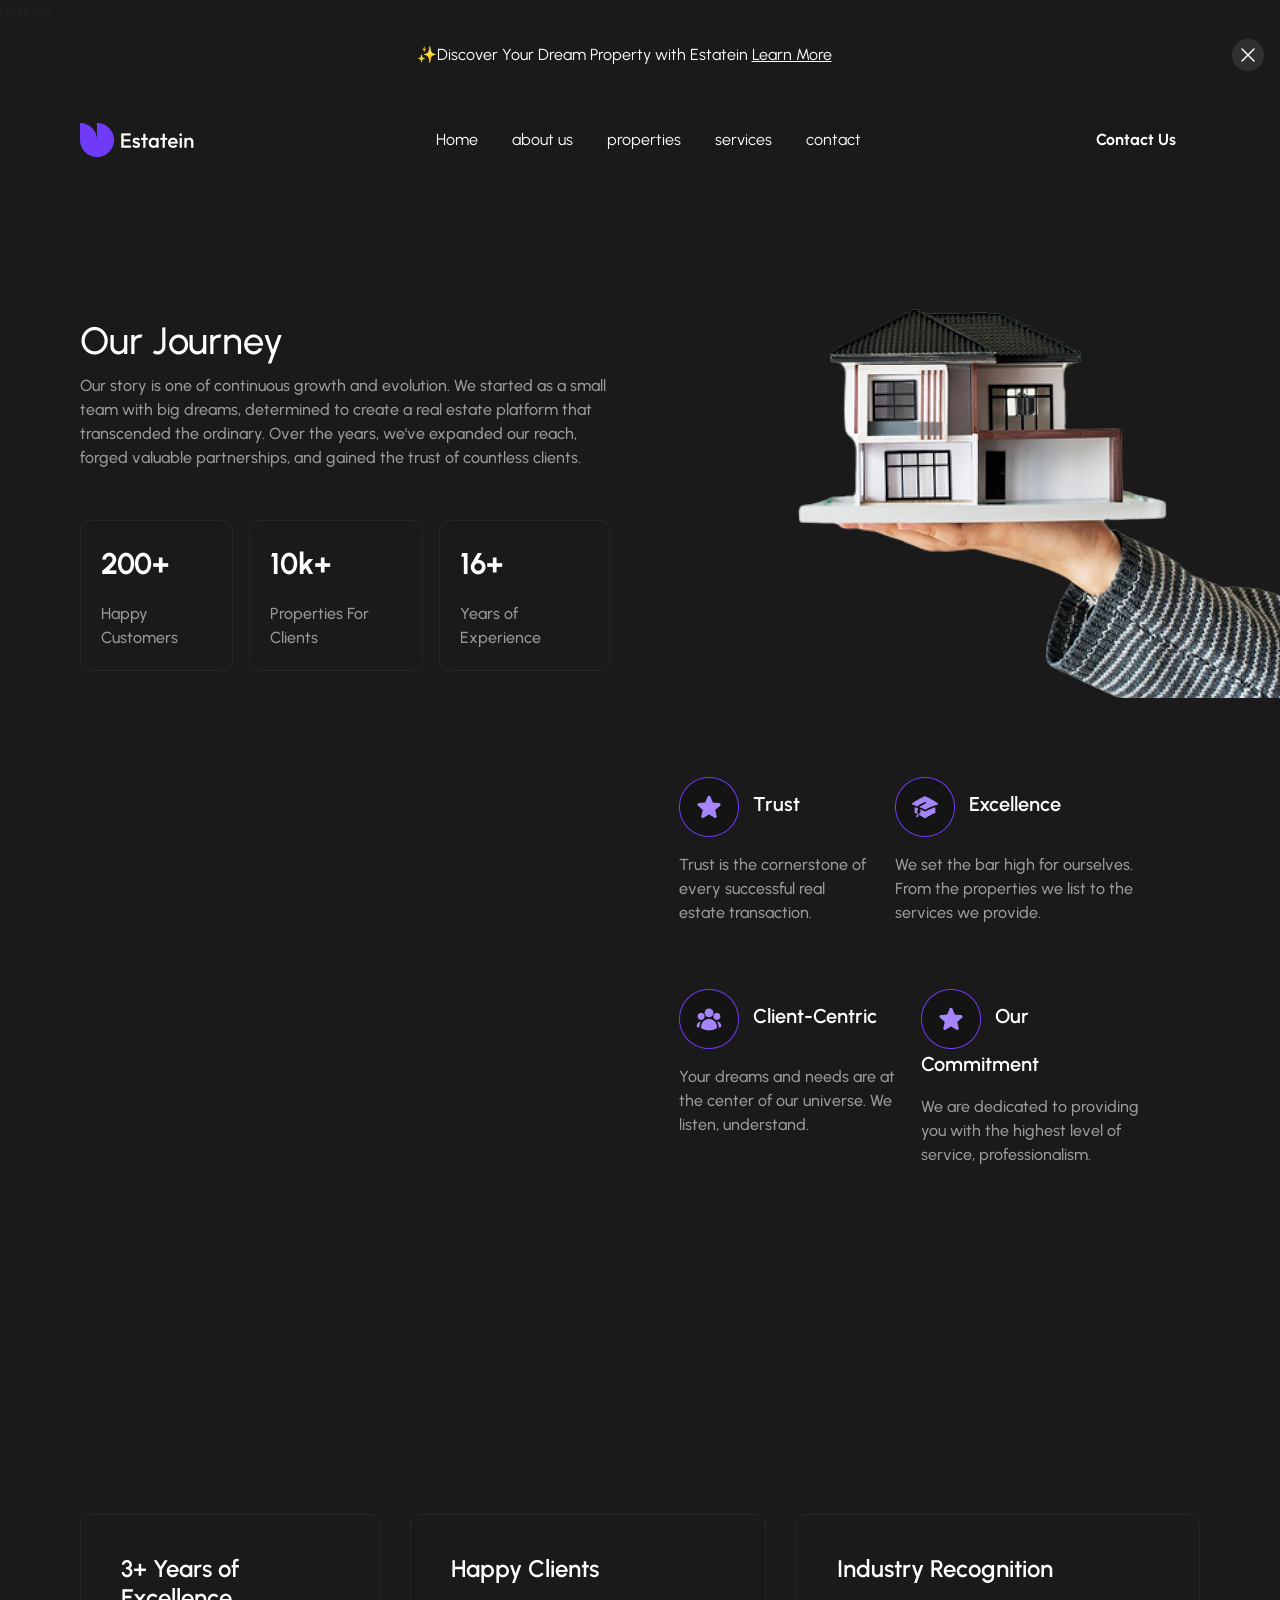
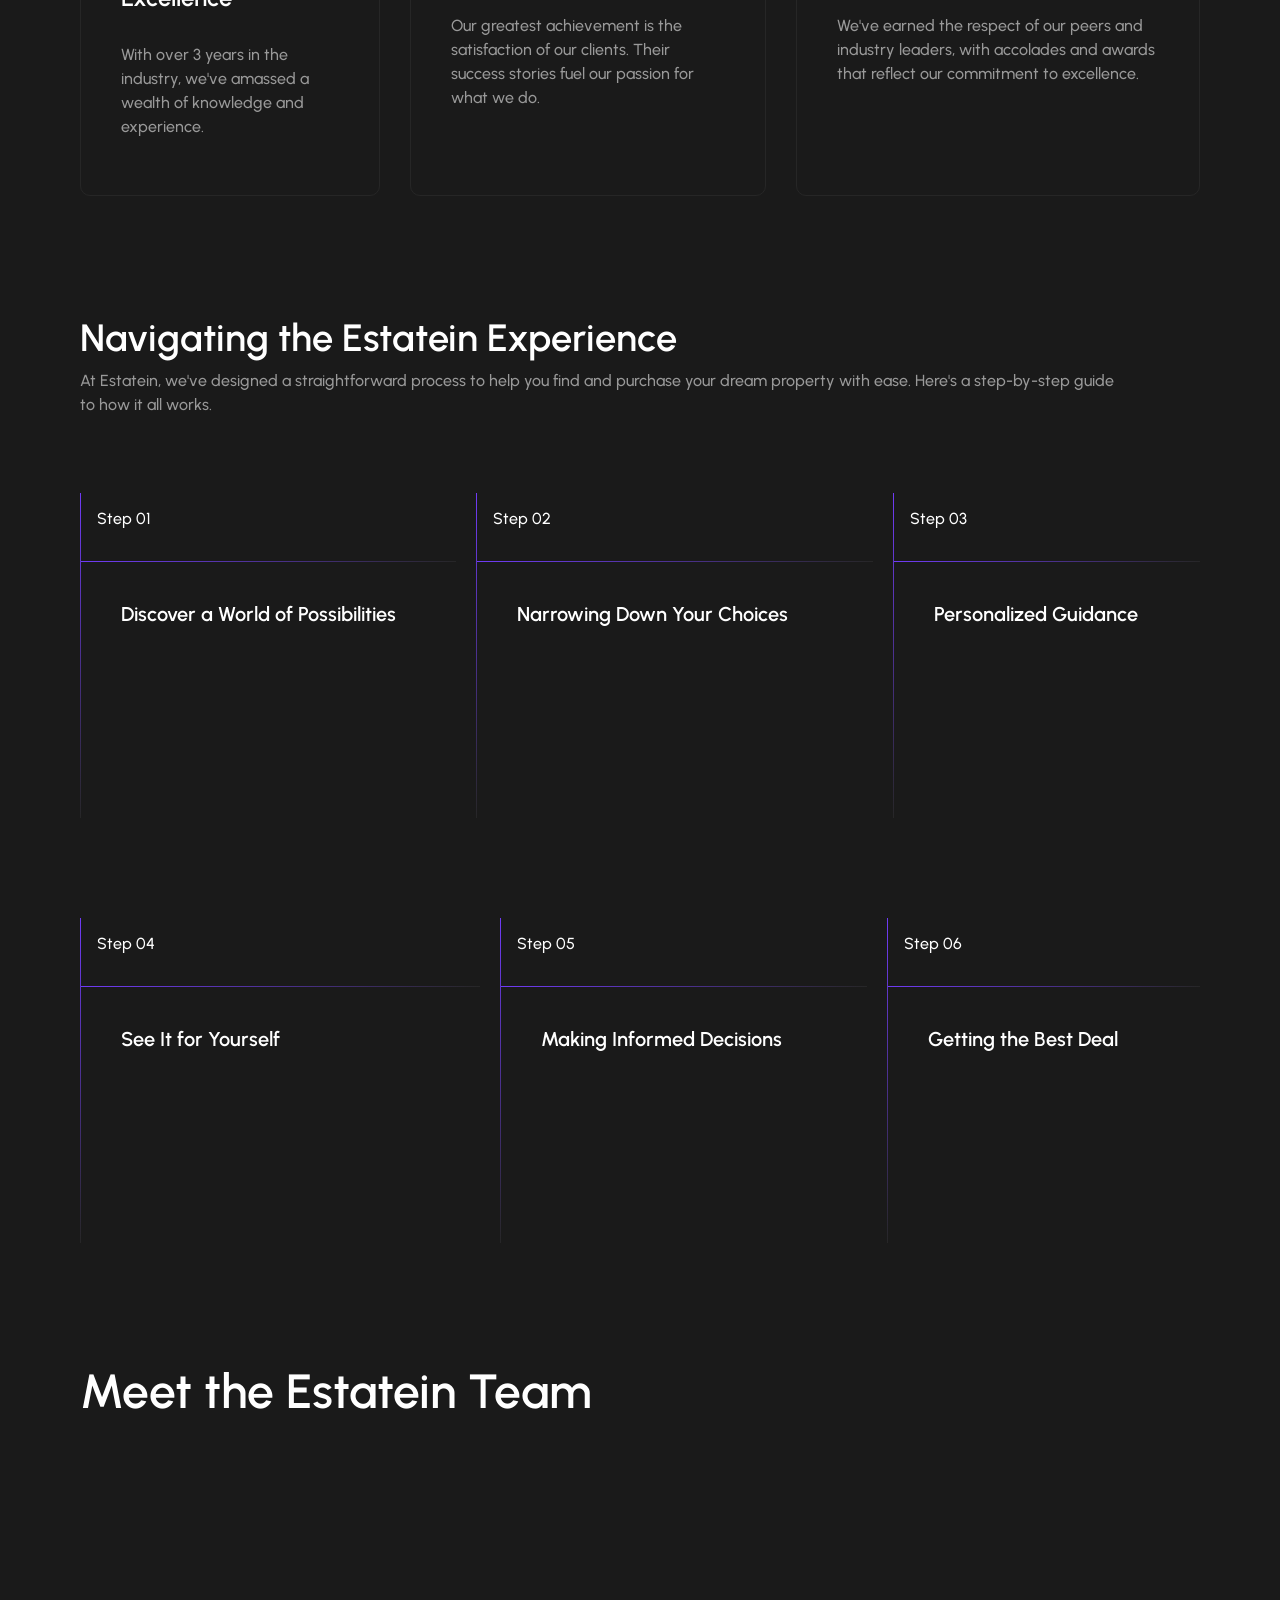
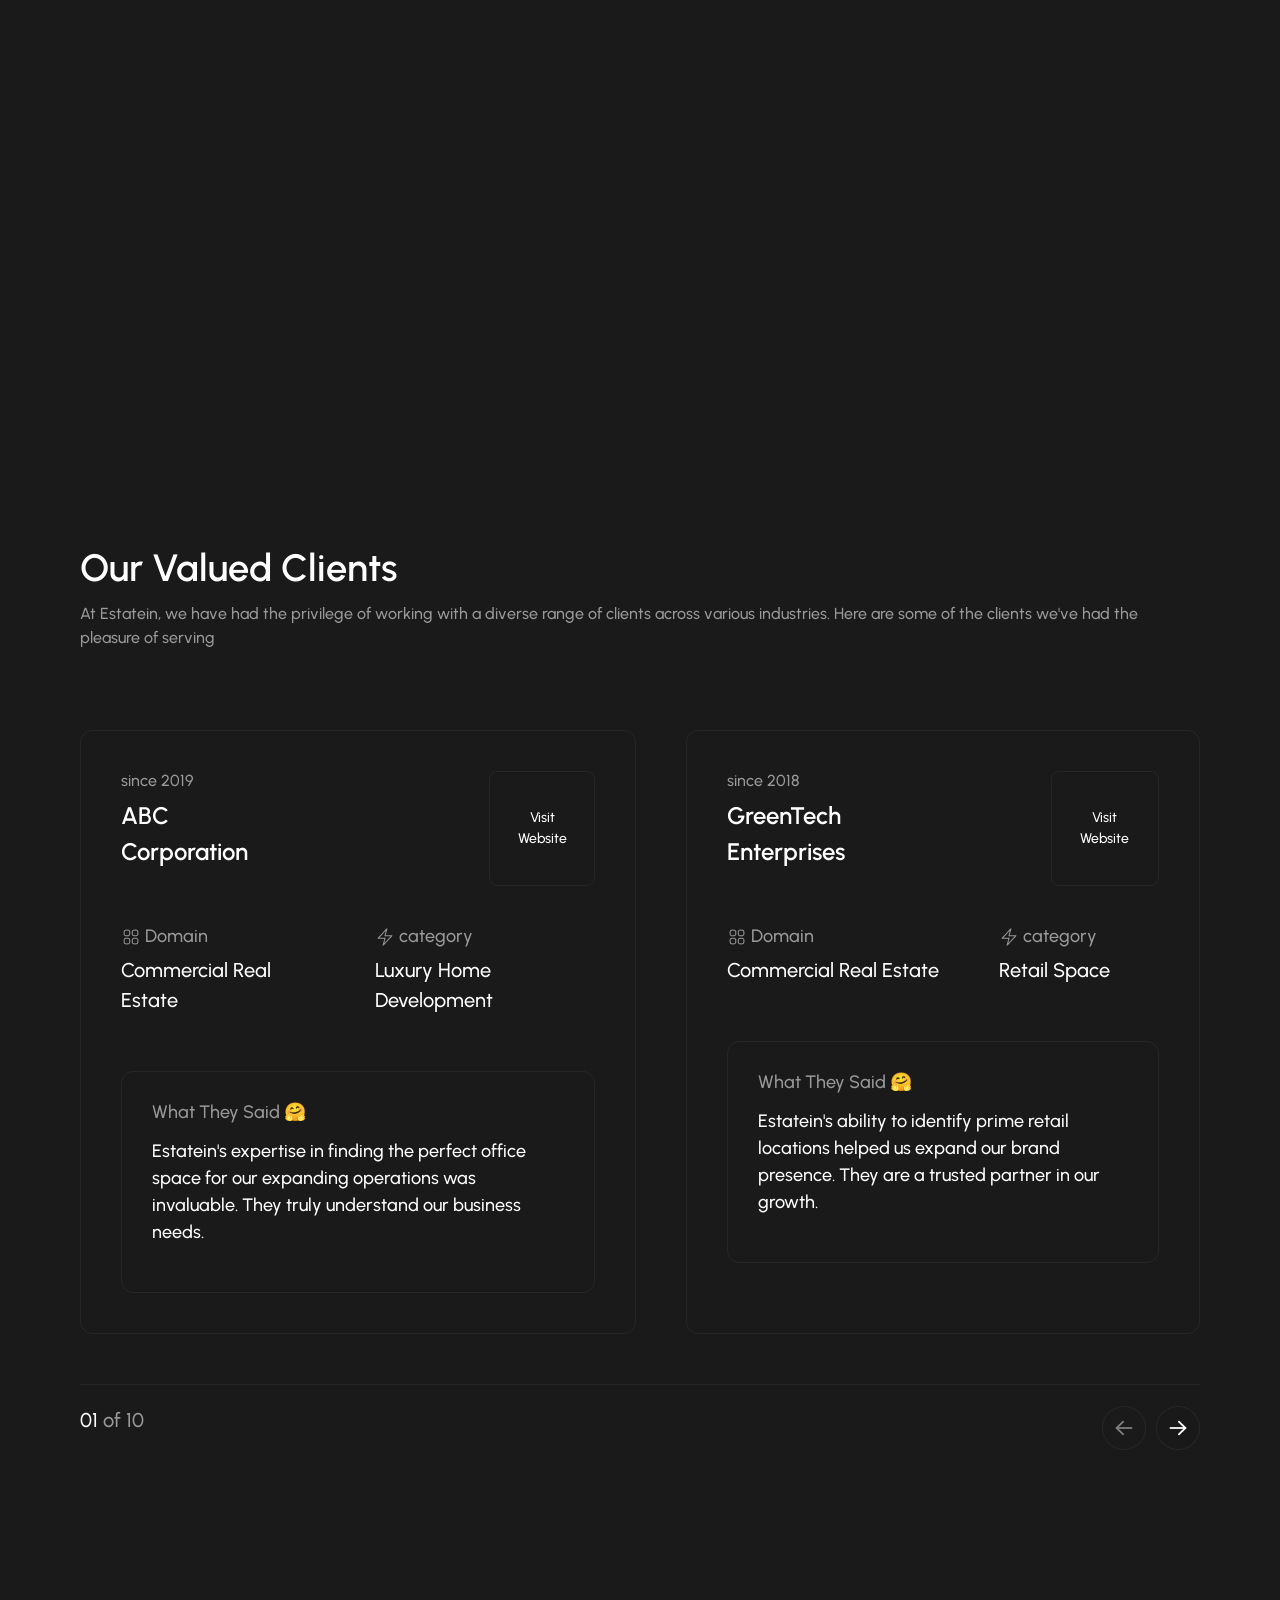
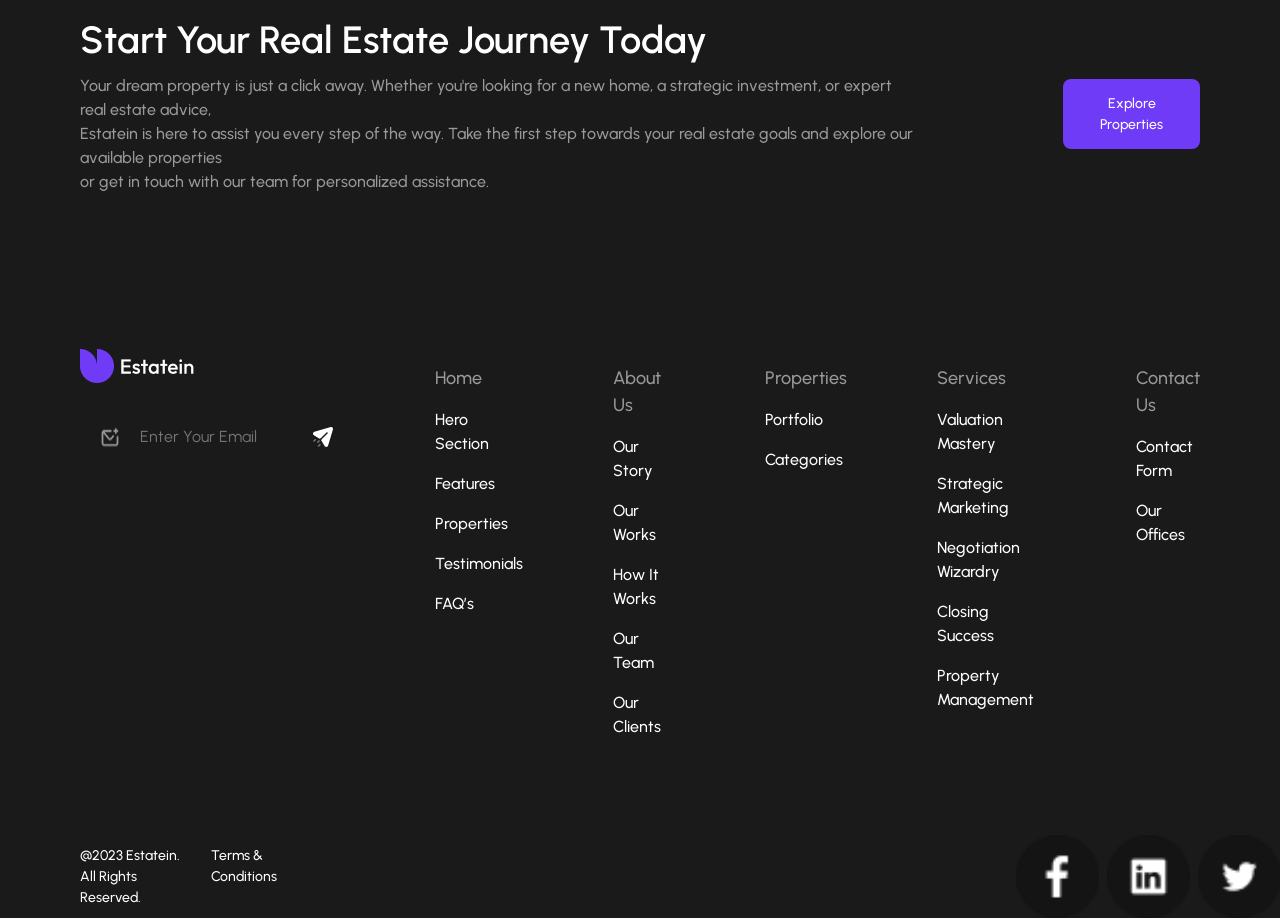
<file: pages/about.html>
<!DOCTYPE html>actions 
<html lang="en">
<head>
    <meta charset="UTF-8">
    <meta name="viewport" content="width=device-width, initial-scale=1.0">
    <title>Discover Your Dream Property with Estatein</title>
        <link
    rel="stylesheet"
    href="https://cdnjs.cloudflare.com/ajax/libs/animate.css/4.1.1/animate.min.css"
  />
    <link href="https://unpkg.com/aos@2.3.1/dist/aos.css" rel="stylesheet">
          <link href="https://cdn.jsdelivr.net/npm/bootstrap@5.3.8/dist/css/bootstrap.min.css" rel="stylesheet" integrity="sha384-sRIl4kxILFvY47J16cr9ZwB07vP4J8+LH7qKQnuqkuIAvNWLzeN8tE5YBujZqJLB" crossorigin="anonymous">
    <link rel="stylesheet" href="../styles/style.css">
</head>
<body style="background-color: #1A1A1A;">
  <div class="header-div d-flex justify-content-center align-items-center ">
      <p class="text-white m-auto">✨Discover Your Dream Property with Estatein <span>Learn More</span></p>
  <img src="../images/Button.png" alt="button">
  </div>
  <header class="d-flex justify-content-between align-items-center text-white ">
    <img src="../images/Logo.png" alt="logo">
    <nav class="">
        <a href="../broduct.html" target="_blank">Home</a>
        <a href="../pages/about.html" target="_blank">about us</a>
        <a href="../pages/properties.html" target="_blank">properties</a>
        <a href="../pages/services.html" target="_blank">services</a>
        <a href="../pages/contact.html" target="_blank">contact</a>
    </nav>
    <button class="text-white border-0 fw-bold fs-6 toggle border-radiuse-8">Contact Us</button>
    <svg class="menu" xmlns="http://www.w3.org/2000/svg" width="28px" height="28px" viewBox="0 0 24 24">
	<path d="M0 0h24v24H0z" fill="none" />
	<path fill="none" stroke="currentColor" stroke-linecap="round" stroke-linejoin="round" stroke-width="2" d="M12 17h7M5 12h14M5 7h14" />
</svg>

  </header>



   <section class="hero-about">
    <div class="Our-Journey">
        <div class="Our-Journey-text">
            <h2 class=" animate__animated animate__backInRight">Our Journey</h2>
            <p class=" animate__animated animate__backInDown">Our story is one of continuous growth and evolution. We started as a small team with big dreams, determined to create a real estate platform that transcended the ordinary. Over the years, we've expanded our reach, forged valuable partnerships, and gained the trust of countless clients.</p>

        </div>
        <div class="Our-Journey-info d-flex gap-3 flex-diraction ">
            <div class="groub-our-journey d-flex gap-3 ">
                <div class="Our-Journey-info-1">
                <p >200+</p>
                <span class="animate__animated animate__bounceInLeft">Happy Customers</span>
            </div>
            <div class="Our-Journey-info-1 ">
                <p>10k+</p>
                <span class="animate__animated animate__bounceInLeft">Properties For Clients</span>
            </div>
            </div>
            <div class="Our-Journey-info-3 ">
                <p>16+</p>
                <span class="animate__animated animate__bounceInLeft">Years of Experience</span>
            </div>
           
        </div>
    </div>
    <div  class=" animate__animated animate__lightSpeedInRight photo">
        <img src="../images/image-home.png" alt=" image-home">
    </div>
   </section>


   <section class="Our-Values">

    <div class="Our-Values-text">
        <h2  data-aos="fade-down-right">Our Values</h2>
        <p data-aos="fade-up-right">Our story is one of continuous growth and evolution. We started as a small team with big dreams, determined to create a real estate platform that transcended the ordinary.</p>

    </div>
            <div class="Our-Values-icons">
               <div class="Our-Values-firest-icons">
                  <div>
                    <img src="../images/image-icon-star.png" alt="image-icon-star"> <span>Trust</span>
                    <p>Trust is the cornerstone of every successful real estate transaction.</p>

                  </div>
                  <div>
                    <img src="../images/image-icon-hat.png" alt="image-icon-hat"> <span>Excellence</span>
                    <p>We set the bar high for ourselves. From the properties we list to the services we provide.</p>

                  </div>
                   </div>
               
               <div class="Our-Values-second-icons">
                  <div>
                     <img src="../images/image-icon-leg.png" alt="image-icon-leg"> <span>Client-Centric</span>
                    <p>Your dreams and needs are at the center of our universe. We listen, understand.</p>
                  </div>
                  <div>
                     <img src="../images/image-icon-star.png" alt="image-icon-star"> <span>Our Commitment</span>
                    <p>We are dedicated to providing you with the highest level of service, professionalism.</p>
                  </div>
               </div>
              
  
            </div>

   </section>



  <section class="Our-Achievements">
    <div class="Our-Achievements-text">
        <h2  data-aos="fade-down-right">Our Achievements</h2>
        <p data-aos="fade-up-right">Our story is one of continuous growth and evolution. We started as a small team with big dreams, determined to create a real estate platform that
            <br> transcended the ordinary.</p>

    </div>
    <div class="Our-Achievements-cards">
        <div class="Our-Achievements-card-1">
            <h2 >3+ Years of Excellence</h2>
            <p >With over 3 years in the industry, we've amassed a wealth of knowledge and experience.</p>
        </div>
        <div class="Our-Achievements-card-2">
            <h2 >Happy Clients</h2>
            <p >Our greatest achievement is the satisfaction of our clients. Their success stories fuel our passion for what we do.</p>
        </div>
        <div class="Our-Achievements-card-3">
            <h2 >Industry Recognition</h2>
            <p >We've earned the respect of our peers and industry leaders, with accolades and awards that reflect our commitment to excellence.</p>
        </div>
    </div>
    
  </section>


  <section class="Experience">
    <div class="Experience-text">
        <h2 >Navigating the Estatein Experience</h2>
        <p >At Estatein, we've designed a straightforward process to help you find and purchase your dream property with ease. Here's a step-by-step guide
            <br> to how it all works.</p>

    </div>
    <div class="Experience-cards">
        <div class="my-card-1">
            <div>
                <p >Step 01</p>
            </div>
            <div class="Discover">
                <h2 >Discover a World of Possibilities</h2>
                <p  data-aos="fade-up" 
   >Your journey begins with exploring our carefully curated property listings. Use our intuitive search tools to filter properties based on your preferences, including location,</p>

            </div>
        </div>
        <div class="my-card-1">
            <div>
                <p >Step 02</p>
            </div>
            <div class="Discover">
                <h2 >Narrowing Down Your Choices</h2>
                <p   data-aos="fade-up"
    >Once you've found properties that catch your eye, save them to your account or make a shortlist. This allows you to compare and revisit your favorites as you make your decision.</p>

            </div>
        </div>
        <div class="my-card-1">
            <div>
                <p >Step 03</p>
            </div>
            <div class="Discover">
                <h2 >Personalized Guidance</h2>
                <p  data-aos="fade-up"
    >Have questions about a property or need more information? Our dedicated team of real estate experts is just a call or message away.</p>

            </div>
        </div>
    </div>
    <div class="Yourself-cards">
        <div class="my-card-2">
            <div>
                <p >Step 04</p>
            </div>
            <div class="Discover">
                <h2 >See It for Yourself</h2>
                <p  data-aos="fade-up"
    >Arrange viewings of the properties you're interested in. We'll coordinate with the property owners and accompany you to ensure you get a firsthand look at your potential new home.</p>

            </div>
        </div>
        <div class="my-card-2">
            <div>
                <p >Step 05</p>
            </div>
            <div class="Discover">
                <h2 >Making Informed Decisions</h2>
                <p  data-aos="fade-up"
    >Before making an offer, our team will assist you with due diligence, including property inspections, legal checks, and market analysis. We want you to be fully informed.</p>

            </div>
        </div>
        <div class="my-card-2">
            <div>
                <p >Step 06</p>
            </div>
            <div class="Discover">
                <h2 >Getting the Best Deal</h2>
                <p  data-aos="fade-up"
    >We'll help you negotiate the best terms and prepare your offer. Our goal is to secure the property at the right price and on favorable terms.</p>

            </div>
        </div>
    </div>
  </section>



  <section class="Team">
    <div class="team-text">
        <h2>Meet the Estatein Team</h2>
        <p  data-aos="fade-up">At Estatein, our success is driven by the dedication and expertise of our team. Get to know the people behind our mission to make your real estate
            <br> dreams a reality.</p>
    </div>
    <div class="images">
        <div data-aos="flip-left"
     data-aos-easing="ease-out-cubic"
     data-aos-duration="2000" class="image-1">
            <img src="../images/Card.png" alt="card">
        </div>
        <div data-aos="flip-left"
     data-aos-easing="ease-out-cubic"
     data-aos-duration="2000" class="image-2">
            <img src="../images/Card (1).png" alt="card">
        </div>
        <div data-aos="flip-left"
     data-aos-easing="ease-out-cubic"
     data-aos-duration="2000" class="image-3">
            <img src="../images/Card (3).png" alt="card">
        </div>
        <div data-aos="flip-left"
     data-aos-easing="ease-out-cubic"
     data-aos-duration="2000" class="image-4">
            <img  src="../images/Card (2).png" alt="card">
        </div>
    </div>
  </section>




 <section class="Our-Clients">
     <div class="Our-Clients-text">
        <h2>Our Valued Clients</h2>
        <p>At Estatein, we have had the privilege of working with a diverse range of clients across various industries. Here are some of the clients we've had the pleasure of serving</p>
     </div>
     <div class="sinces">
        <div class="since-1">
           <div class="since-2019-button">
             <div class="since-2019">
                <h4>since 2019</h4>
                <p>ABC Corporation</p>
            </div>
            <button class="toggle-2">Visit Website</button>
           </div>
           <div class="groub-domain">
            <div class="domain">
            <h4> <span><img src="../images/icon-domain.png" alt=""></span> Domain</h4>
           <p>Commercial Real Estate</p>
           </div>
           <div class="category">
           <h4> <span><img src="../images/icon-category.png" alt=""></span> category</h4>
           <p>Luxury Home Development</p>
           </div>
           </div>
           <div class="since-text">
            <h2>What They Said 🤗</h2>
            <p>Estatein's expertise in finding the perfect office space for our expanding operations was invaluable. They truly understand our business needs.</p>
           </div>
        </div>
        <div class="since-2">
           <div class="since-2018-button">
             <div class="since-2018">
                <h4>since 2018</h4>
                <p>GreenTech Enterprises</p>
            </div>
            <button class="toggle-2">Visit Website</button>
           </div>
           <div class="groub-domain">
            <div class="domain">
            <h4> <span><img src="../images/icon-domain.png" alt=""></span> Domain</h4>
           <p>Commercial Real Estate</p>
           </div>
           <div class="category">
           <h4> <span><img src="../images/icon-category.png" alt=""></span> category</h4>
           <p>Retail Space</p>
           </div>
           </div>
           <div class="since-text">
            <h2>What They Said 🤗</h2>
            <p>Estatein's ability to identify prime retail locations helped us expand our brand presence. They are a trusted partner in our growth.</p>
           </div>
        </div>
     </div>
      
     <div class="scrol-since">
        <p><span class="text-white">01</span> of 10</p>
       <div class="scrol-since-decoration ">

       <img src="../images/scrol-left.png" alt="">
       <img src="../images/button-scrol-right.png" alt="">
       </div>
     </div>
       
       <div class="scrol-since-decoration-2 ">

       <img src="../images/scrol-left.png" alt="">
        <p><span class="text-white">01</span> of 10</p>
       <img src="../images/button-scrol-right.png" alt="">
       </div>


 </section>




       <!-- footer -->
        <footer>
            <div class="container-text-footer">
                <div class="text-footer">
                    <h2>Start Your Real Estate Journey Today</h2>
                    <p>Your dream property is just a click away. Whether you're looking for a new home, a strategic investment, or expert real estate advice,
                        <br> Estatein is here to assist you every step of the way. Take the first step towards your real estate goals and explore our available properties 
                        <br>or get in touch with our team for personalized assistance.</p>
                </div>
                <button class="toggle">Explore Properties</button>
            </div>
            <div class="footer-links">
                <div class="footer-logo">
                    <img src="../images/Logo.png" alt="logo">
                   
                            <div style="margin-top: 26px;" class="Contact-Method-Email">
                        <img src="../images/icon-email.png" alt="icon-imail">
                        <input class="toggle-input" type="text" placeholder="Enter Your Email">
                        <img src="../images/icon-2-imail.png" alt="">
                    </div>

                </div>
                <div class="contaner-links">
                    <div class="home">
                        <p class="titel-links">Home</p>
                        <p>Hero Section</p>
                        <p>Features</p>
                        <p>Properties</p>
                        <p>Testimonials</p>
                        <p>FAQ’s</p>
                    </div>
                    <div class="About Us">
                        <p class="titel-links">About Us</p>
                        <p>Our Story</p>
                        <p>Our Works</p>
                        <p>How It Works</p>
                        <p>Our Team</p>
                        <p>Our Clients</p>
                    </div>
                    <div class="Properties">
                        <p class="titel-links">Properties</p>
                        <p>Portfolio</p>
                        <p>Categories</p>
                        
                    </div>
                    <div class="Services">
                        <p class="titel-links">Services</p>
                        <p>Valuation Mastery</p>
                        <p>Strategic Marketing</p>
                        <p>Negotiation Wizardry</p>
                        <p>Closing Success</p>
                        <p> Property Management</p>
                    </div>
                    <div class="Contact Us">
                        <p class="titel-links">Contact Us</p>
                        <p>Contact Form</p>
                        <p>Our Offices</p>
                       
                    </div>
                </div>
            </div>
            <div class="group-icon-footer">
               <div class="text-icon-footer">
                 <span>
                    @2023 Estatein. All Rights Reserved.
                </span>
                <span>
                    Terms & Conditions
                </span>
               </div>
               <div class="group-icons-media">
                <img src="../images/image-icon-facepock.png" alt="facepock">
                <img src="../images/image-icon-linked.png" alt="linked">
                <img src="../images/image-icon-tweter.png" alt="tweter">
                <img src="../images/image-icon-youtup.png" alt="youtup">
               </div>
            </div>
        </footer>
    

         <script src="https://cdn.jsdelivr.net/npm/bootstrap@5.3.8/dist/js/bootstrap.bundle.min.js" integrity="sha384-FKyoEForCGlyvwx9Hj09JcYn3nv7wiPVlz7YYwJrWVcXK/BmnVDxM+D2scQbITxI" crossorigin="anonymous"></script>
            <script src="https://unpkg.com/aos@2.3.1/dist/aos.js"></script>
    <script>
  AOS.init();
</script>
</body>
</html>
</file>
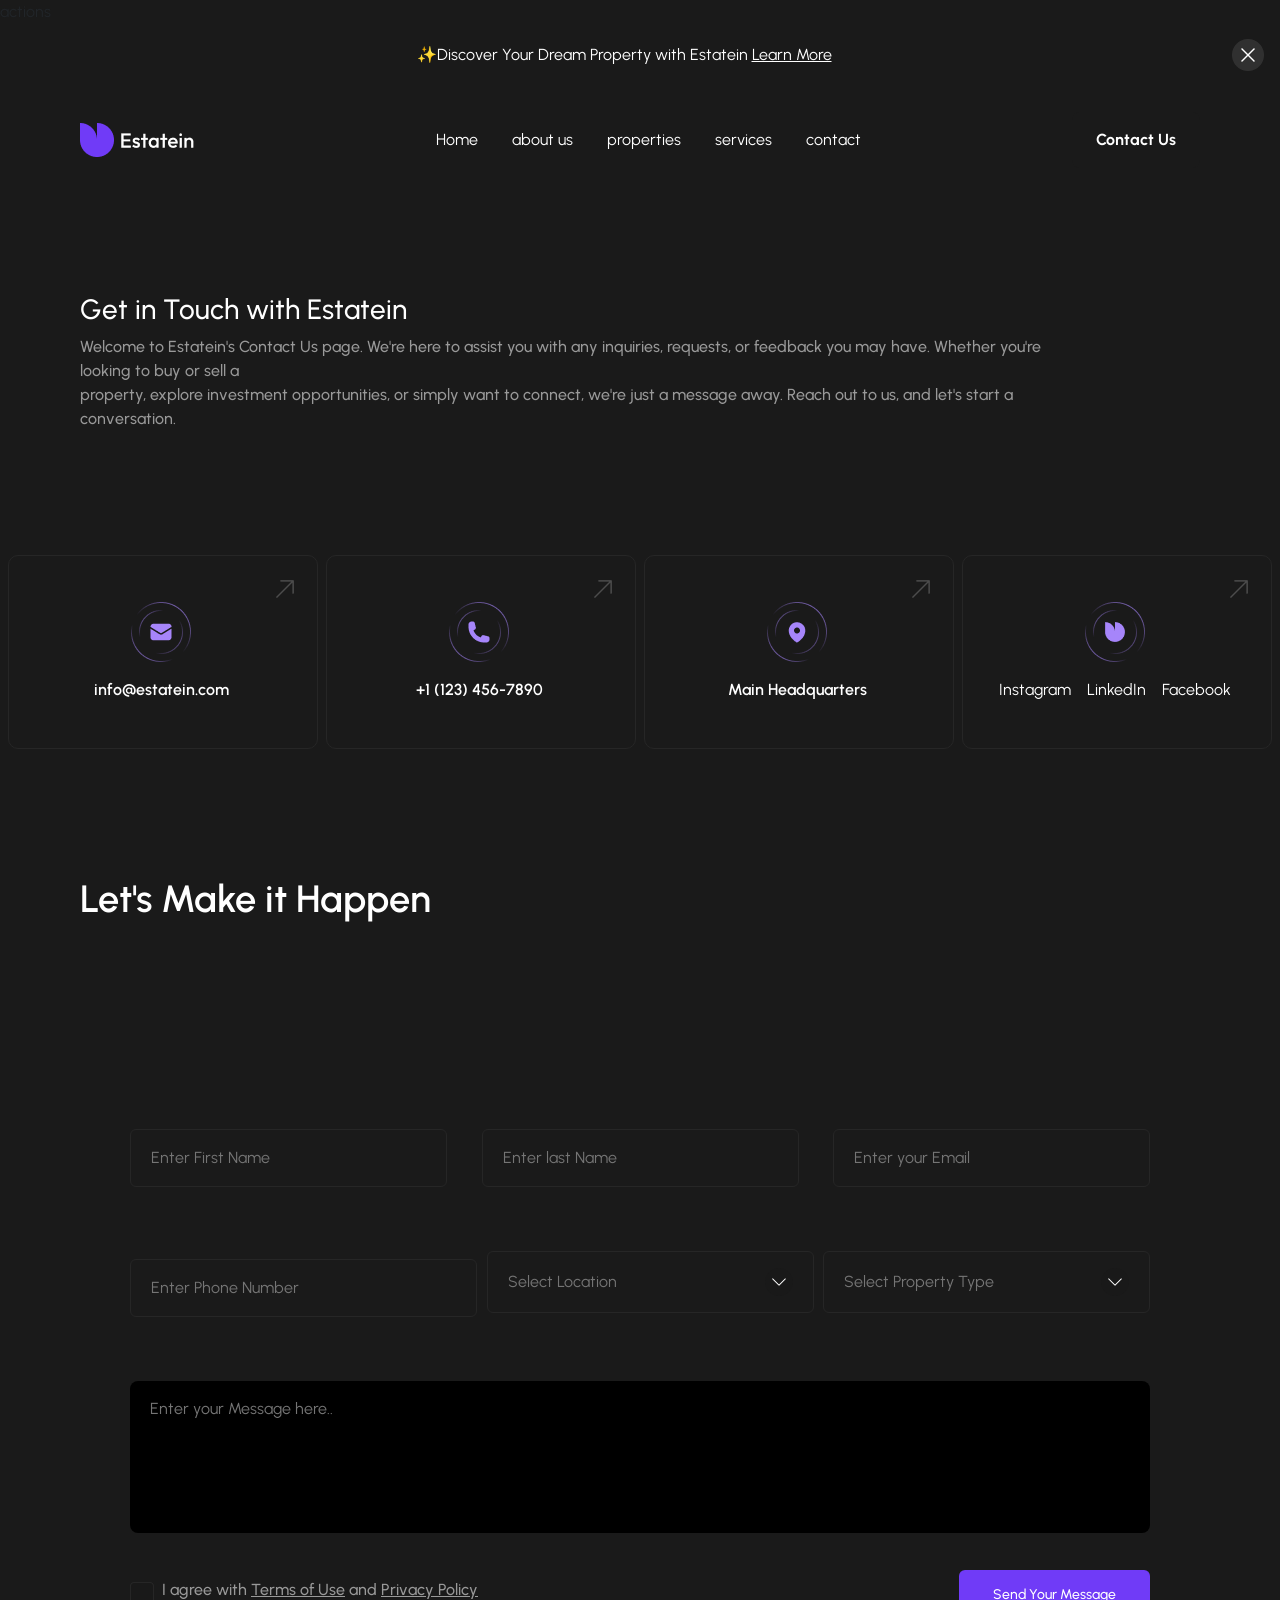
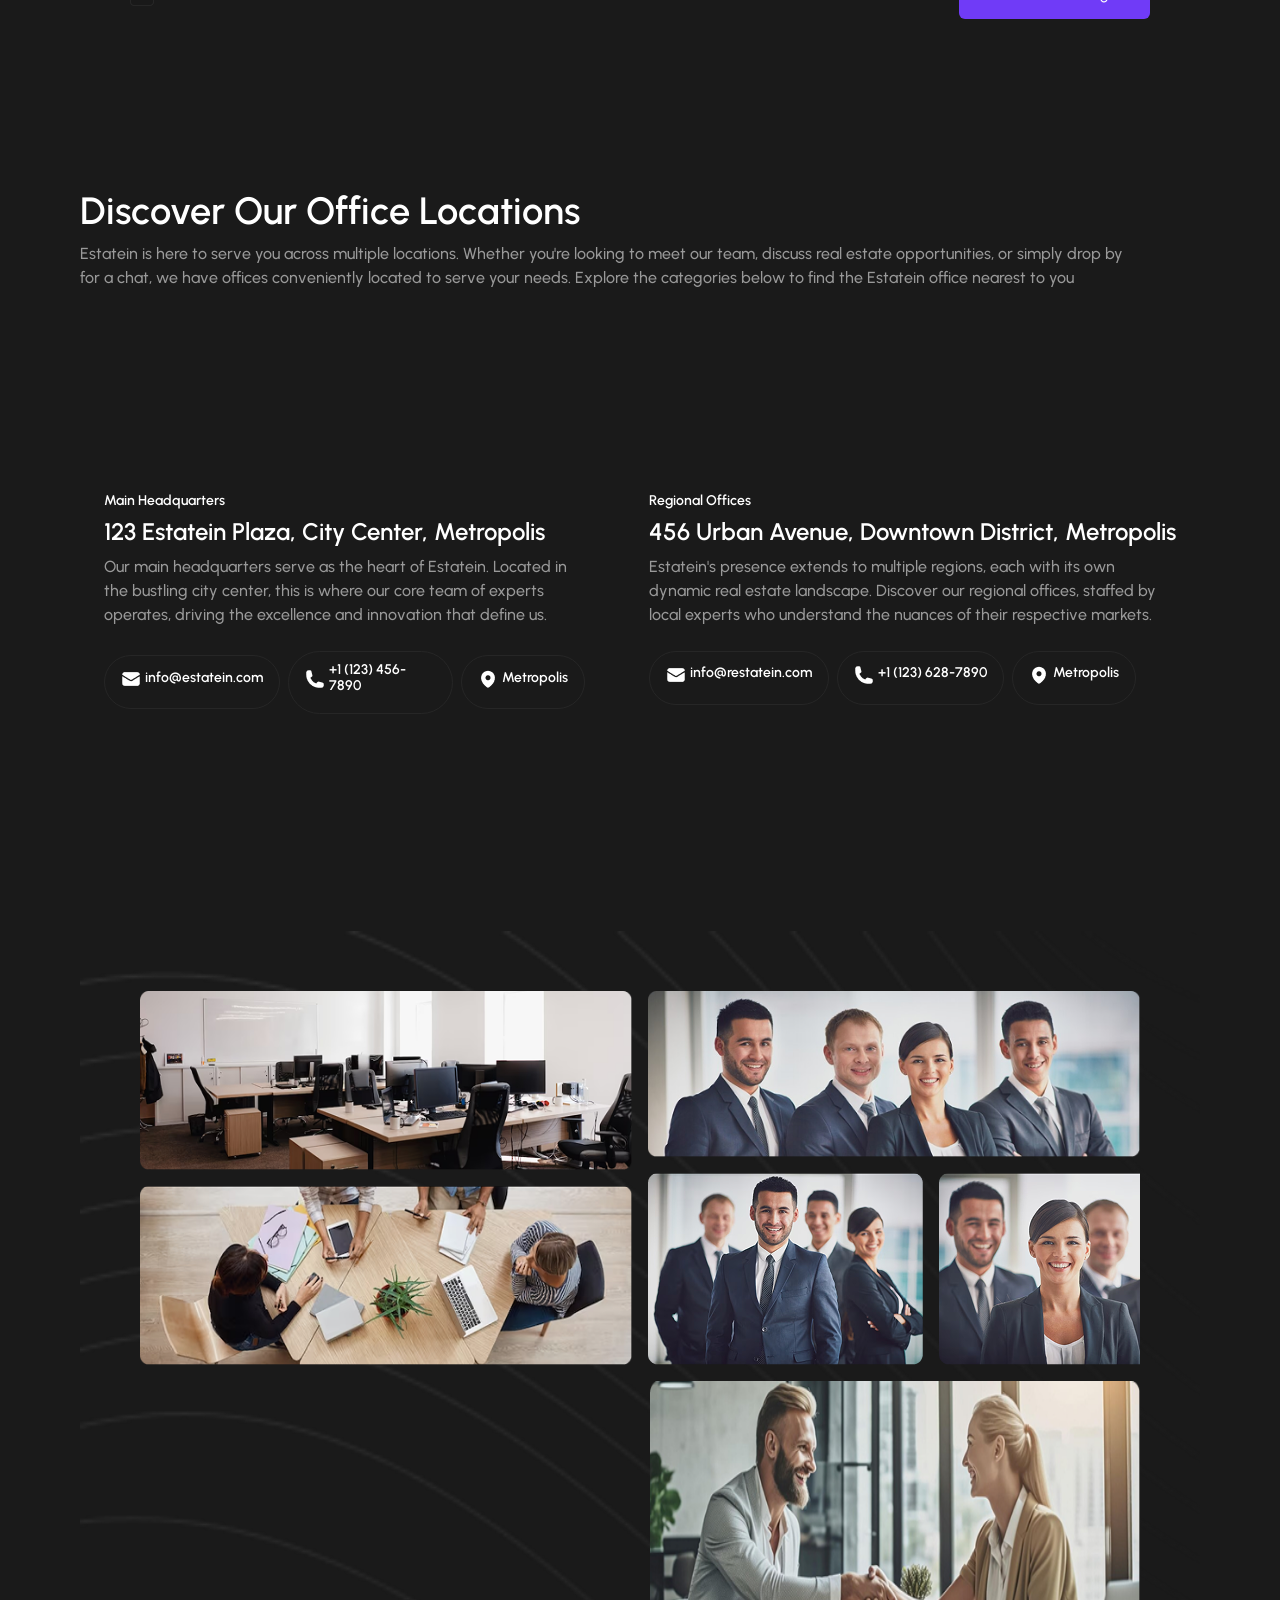
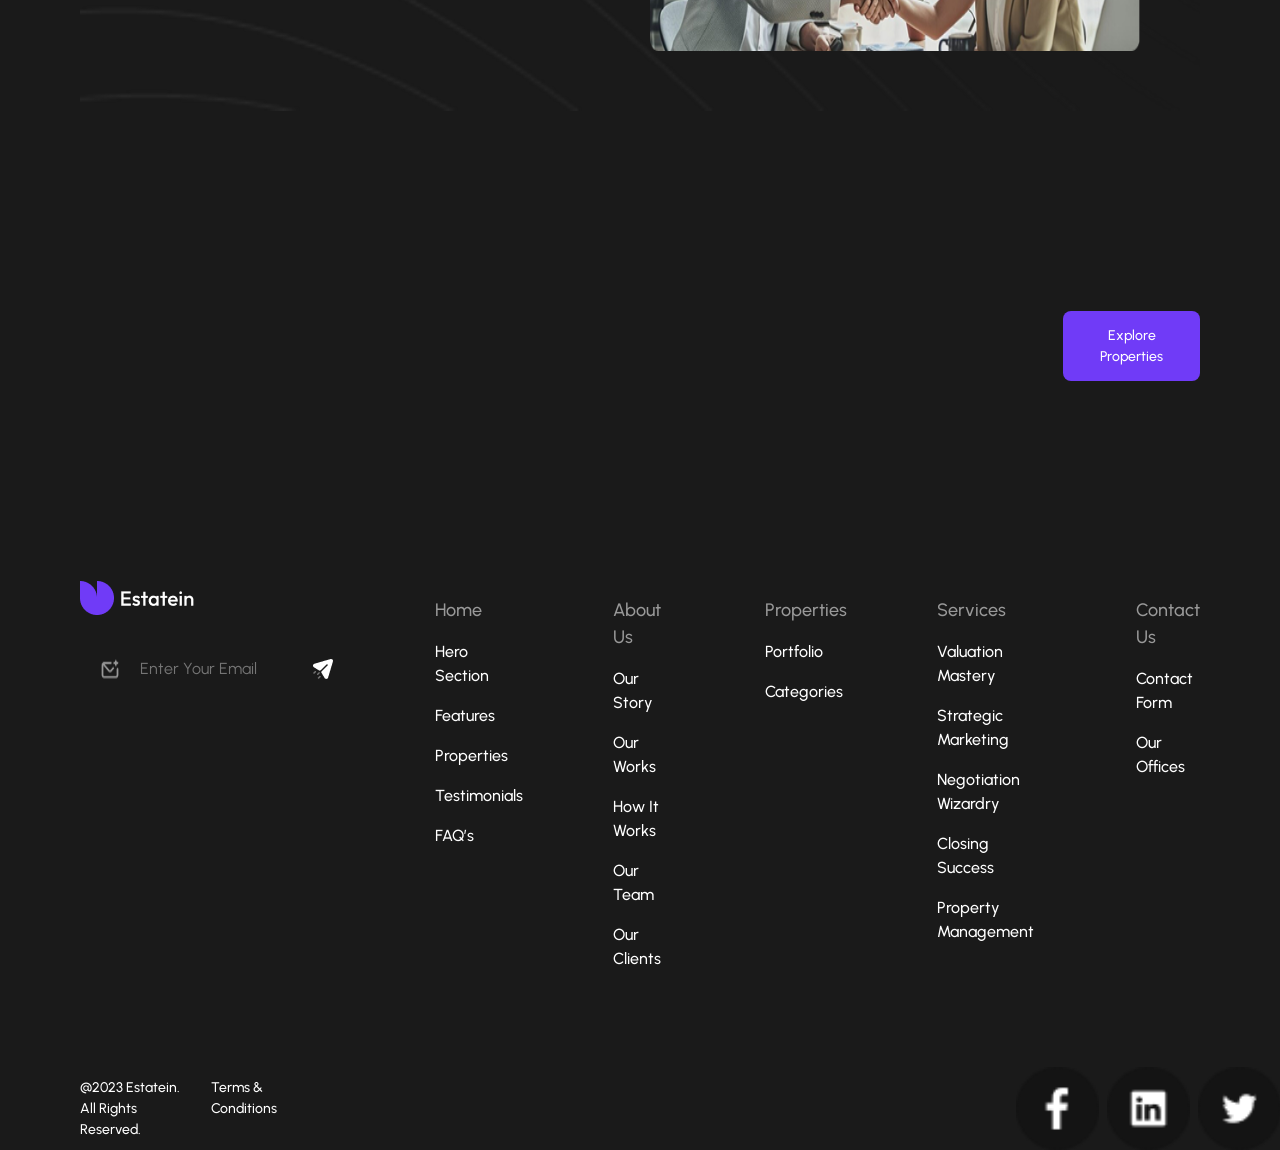
<file: pages/contact.html>
<!DOCTYPE html>actions 
<html lang="en">
<head>
    <meta charset="UTF-8">
    <meta name="viewport" content="width=device-width, initial-scale=1.0">
    <title>Discover Your Dream Property with Estatein</title>
            <link
    rel="stylesheet"
    href="https://cdnjs.cloudflare.com/ajax/libs/animate.css/4.1.1/animate.min.css"
  />
    <link href="https://unpkg.com/aos@2.3.1/dist/aos.css" rel="stylesheet">
          <link href="https://cdn.jsdelivr.net/npm/bootstrap@5.3.8/dist/css/bootstrap.min.css" rel="stylesheet" integrity="sha384-sRIl4kxILFvY47J16cr9ZwB07vP4J8+LH7qKQnuqkuIAvNWLzeN8tE5YBujZqJLB" crossorigin="anonymous">
    <link rel="stylesheet" href="../styles/style.css">
</head>
<body style="background-color: #1A1A1A;">
  <div class="header-div d-flex justify-content-center align-items-center ">
      <p class="text-white m-auto">✨Discover Your Dream Property with Estatein <span>Learn More</span></p>
  <img src="../images/Button.png" alt="button">
</div>

<!-- position-fiexed => لو عايز اثبت الهيدر -->
<header class="d-flex justify-content-between align-items-center text-white ">    
    <img src="../images/Logo.png" alt="logo">
    <nav class="">
        <a href="../broduct.html" target="_blank">Home</a>
        <a href="../pages/about.html" target="_blank">about us</a>
        <a href="../pages/properties.html" target="_blank">properties</a>
        <a href="../pages/services.html" target="_blank">services</a>
        <a href="../pages/contact.html" target="_blank">contact</a>
    </nav>
    <button class="text-white border-0 fw-bold  fs-6 toggle border-radiuse-8">Contact Us</button>
    <svg class="menu" xmlns="http://www.w3.org/2000/svg" width="28px" height="28px" viewBox="0 0 24 24">
	<path d="M0 0h24v24H0z" fill="none" />
	<path fill="none" stroke="currentColor" stroke-linecap="round" stroke-linejoin="round" stroke-width="2" d="M12 17h7M5 12h14M5 7h14" />
</svg>

  </header>






                       <section class="Estate-xperience ">
   <div class="Estate-xperience-text ">
    <h3 class="text-white animate__animated animate__fadeInDown">Get in Touch with Estatein</h3>
    <p class="color-titel-p mt-2 animate__animated animate__zoomIn"> Welcome to Estatein's Contact Us page. We're here to assist you with any inquiries, requests, or feedback you may have. Whether you're looking to buy or sell a
        <br> property, explore investment opportunities, or simply want to connect, we're just a message away. Reach out to us, and let's start a conversation.</p>
   </div>


             <div class="Dream-Home p-2 d-flex gap-2  flex-diraction flex-diraction-wrap-900">


                         <div class="group-dream-home-1 d-flex gap-2">
        <div style="background-color: #1A1A1A;" class="home-card border-solid-color border-radiuse-10 ">
            <img class="diraction" src="../images/Icon.png" alt="icon">
            <div class="images-home "> 
             <img  src="../images/info-email.png" alt="icon">
             <p class=" color-titel-smoll-fs-16-h2 mt-3 animate__animated animate__zoomIn">info@estatein.com</p>
           </div>
        </div>
        <div style="background-color: #1A1A1A;" class="home-card border-solid-color border-radiuse-10">
            <img class="diraction" src="../images/Icon.png" alt="icon">
            <div class="images-home "> 
             <img  src="../images/info-phone.png" alt="icon">
             <p class=" color-titel-smoll-fs-16-h2 mt-3 animate__animated animate__zoomIn">+1 (123) 456-7890</p>
           </div>
        </div>
      
                          </div>


                            <div class="group-dream-home-2 d-flex gap-2">
          <div style="background-color: #1A1A1A;" class="home-card border-solid-color border-radiuse-10">
            <img class="diraction" src="../images/Icon.png" alt="icon">
            <div class="images-home "> 
             <img  src="../images/info-location.png" alt="icon">
             <p class=" color-titel-smoll-fs-16-h2 mt-3 animate__animated animate__zoomIn">Main Headquarters</p>
           </div>
        </div>
        <div style="background-color: #1A1A1A;" class="home-card border-solid-color border-radiuse-10">
            <img class="diraction" src="../images/Icon.png" alt="icon">
            <div class="images-home "> 
             <img  src="../images/Icon Container (3).png" alt="icon">
             <div class="groub-link d-flex gap-3 flex-diraction-wrap">
                <a style="text-decoration: none; color: #ffffff; font-size: 16px; margin-top: 16px;" href="" class=" animate__animated animate__zoomIn">Instagram</a>
                <a style="text-decoration: none; color: #ffffff; font-size: 16px; margin-top: 16px;" href="" class=" animate__animated animate__zoomIn">LinkedIn</a>
                <a style="text-decoration: none; color: #ffffff; font-size: 16px; margin-top: 16px;" href="" class=" animate__animated animate__zoomIn">Facebook</a>
             </div>
           </div>
        </div>
                            </div>
              </div> 



                      </section>







    <section class="Make-it-Happen">
        <div class="Make-it-Happen-text">
        <h2>Let's Make it Happen</h2>
        <p  data-aos="fade-up"
     data-aos-duration="3000">Ready to take the first step toward your dream property? Fill out the form below, and our real estate wizards will work their magic to find your perfect match. Don't wait; let's embark on this exciting journey together.</p>

        </div>
        <div class="nputs ">
            <div class=" input-1 d-flex justify-content-between flex-diraction">
                <div class="input-ferist-name">
                    <h3  data-aos="fade-up"
     data-aos-duration="3000">First Name</h3>
                    <input class="toggle-input"  type="text" placeholder="Enter First Name" >
                </div>
                <div class="input-last-name">
                    <h3  data-aos="fade-up"
     data-aos-duration="3000">last Name</h3>
                    <input class="toggle-input" type="text" placeholder="Enter last Name" >
                </div>
                <div class="input-email">
                    <h3  data-aos="fade-up"
     data-aos-duration="3000">Email</h3>
                    <input class="toggle-input" type="text" placeholder="Enter your Email" >
                </div>
               
            </div>
            <div style="margin-top: 30px;" class="input-2 d-flex justify-content-between flex-diraction">
          <div class="input-phone ">
                    <h3  data-aos="fade-up"
     data-aos-duration="3000">phone</h3>
                    <input class=" toggle-input" style="padding-right: 130px;" type="text" placeholder="Enter Phone Number" >
                </div>
                <div class="input-text-1">
                    <h3  data-aos="fade-up"
     data-aos-duration="3000">Preferred Location</h3>
                    <div class="groub-input-text ">
                        <input class="w-100 toggle-input" type="text" placeholder="Select Location">
                        <img src="../images/icon-scroll-butom.png" alt="icon">
                    </div>
                </div>

                <div class="input-text-1">
                    <h3  data-aos="fade-up"
     data-aos-duration="3000">Property Type</h3>
                    <div  class="groub-input-text ">
                        <input class=" toggle-input" type="text" placeholder="Select Property Type">
                        <img src="../images/icon-scroll-butom.png" alt="icon">
                    </div>
                </div>
                <!-- <div class="input-text-1">
                    <h3>No. of Bathrooms</h3>
                    <div class="groub-input-text">
                        <input type="text" placeholder="Select no. of Bedrooms">
                        <img src="../images/icon-scroll-butom.png" alt="icon">
                    </div>
                </div>
                <div class="input-text-1">
                    <h3>No. of Bedrooms</h3>
                    <div class="groub-input-text">
                        <input type="text" placeholder="Select no. of Bedrooms">
                        <img src="../images/icon-scroll-butom.png" alt="icon">
                    </div>
                </div>
            </div> -->
            <!-- <div class="buget"> -->
                <!-- <div class="input-buget-text">
                    <h3>Budget</h3>
                    <div class="groub-input-buget-text">
                        <input type="text" placeholder="Select Budget">
                        <img src="../images/icon-scroll-butom.png" alt="icon">
                    </div>
                </div> -->
                <!-- <div class="Contact-Method">

                        <h3>Preferred Contact Method</h3>
                     <div class="Contact-Method-icons">
                    <div class="Contact-Method-phone">
                        <img src="../images/icon-phone.png" alt="icon-phone">
                        <input type="text" placeholder="Enter Your Number">
                        <div></div>
                    </div> -->
                    <!-- <div class="Contact-Method-Email">
                        <img src="../images/image-icon-Email.png" alt="icon-imail">
                        <input type="text" placeholder="Enter Your Email">
                        <div></div>
                    </div> -->

                <!-- </div> -->
                             </div  >
            <h3 data-aos="fade-up"
     data-aos-duration="3000" 
 class=" text-white fs-5 mb-3 mt-4 ">Message</h3>
              <textarea  class=" bg-black toggle-input" cols="" rows="5" placeholder="Enter your Message here.." style="resize: none;"></textarea>
              <div class="agree flex-diraction">
               <div class="agree-text d-flex gap-2 align-items-center">
                <img src="../images/Shape.png" alt="shape">
                  <h3> I agree with <span>Terms of Use</span> and <span>Privacy Policy</span></h3>
               </div>
                <button class="toggle">Send Your Message</button>
              </div>
        </div>
                </div>
               

    </section>




    <section class="Our-Office-Locations parent-section pading-sction-responsive">
        <div class="Our-Office-Locations-text">
            <h2 class="color-titel-h2 color-titel-smoll-fs-28-h2-responsive">Discover Our Office Locations</h2>
            <p class="color-titel-p mt-1">Estatein is here to serve you across multiple locations. Whether you're looking to meet our team, discuss real estate opportunities, or simply drop by
                <br> for a chat, we have offices conveniently located to serve your needs. Explore the categories below to find the Estatein office nearest to you</p>
        </div>
   <div style="margin-top: 60px;" class="around-our-office-locations">
         <div class="all d-flex  align-items-center gap-2 p-2 flex-diraction-wrap">
            <div  data-aos="fade-down"
     data-aos-easing="linear"
     data-aos-duration="1500" style="padding: 14px 54.17px; border-radius: 8px;" class="border-solid-color"> <h3  class="color-titel-smoll-fs-14-h2">All</h3></div>
            <div  data-aos="fade-down"
     data-aos-easing="linear"
     data-aos-duration="1500" style="padding: 14px 35.67px; border-radius: 8px;" class="border-solid-color"><h3        class="color-titel-smoll-fs-14-h2">Regional </h3></div>
            <div 
            data-aos="fade-down"
     data-aos-easing="linear"
     data-aos-duration="1500" style="padding: 14px 23.17px; border-radius: 8px;" class="border-solid-color"><h3        class="color-titel-smoll-fs-14-h2">International</h3></div>
        </div>

        <div class="card-infoabout-locations d-flex gap-3 mt-5 flex-diraction">
            <div class="card-infoabout-locations-1 p-4">
                <div class="card-infoabout-locations-1-text">
                    <h3 class="color-titel-smoll-fs-14-h2">Main Headquarters</h3>
                    <h2 class="color-titel-smoll-fs-24-h2 mt-2 color-titel-smoll-fs-20-h2-responsive">123 Estatein Plaza, City Center, Metropolis</h2>
                    <p class="color-titel-p mt-2">Our main headquarters serve as the heart of Estatein. Located in the bustling
                         city center, this is where our core team of experts operates, driving the
                         excellence and innovation that define us.</p>
                </div>

                <div class="aboutinfo d-flex align-items-center gap-2 mt-4 flex-diraction-wrap">
                    <div  style="padding: 10px 16px; " class="about-email d-flex align-items-center gap-1 border-solid-color rounded-pill">
                        <span  class="mb-2"><img src="../images/image-icon-Email.png" alt="email"></span> <h3 class="color-titel-smoll-fs-14-h2">info@estatein.com</h3>
                    </div>
                    <div style="padding: 10px 16px; "  class="about-phone d-flex align-items-center gap-1 border-solid-color rounded-pill">
                        <span class="mb-2"><img src="../images/icon-phone.png" alt="phone"></span> <h3 class="color-titel-smoll-fs-14-h2">+1 (123) 456-7890</h3>
                    </div>
                    <div style="padding: 10px 16px; "  class="about-location d-flex align-items-center gap-1 border-solid-color rounded-pill">
                        <span class="mb-2"><img src="../images/icon-location.png" alt="location"></span> <h3 class="color-titel-smoll-fs-14-h2">Metropolis</h3>
                    </div>
                </div>
                
                <button  data-aos="fade-down"
     data-aos-easing="linear"
     data-aos-duration="1500" style="padding: 14px 0; " class="btn-bg-fs-color-fw mt-4 w-100 toggle">Get Direction</button>
            </div>
            <div class="card-infoabout-locations-2 p-4">
                <div class="card-infoabout-locations-1-text">
                    <h3 class="color-titel-smoll-fs-14-h2">Regional Offices</h3>
                    <h2 class="color-titel-smoll-fs-24-h2 mt-2 color-titel-smoll-fs-20-h2-responsive">456 Urban Avenue, Downtown District, Metropolis</h2>
                    <p class="color-titel-p mt-2">Estatein's presence extends to multiple regions, each with its own dynamic real estate landscape. Discover our regional offices, staffed by local experts who understand the nuances of their respective markets.</p>
                </div>

                <div class="aboutinfo d-flex align-items-center gap-2 mt-4 flex-diraction-wrap">
                    <div  style="padding: 10px 16px; " class="about-email d-flex align-items-center gap-1 border-solid-color rounded-pill">
                        <span  class="mb-2"><img src="../images/image-icon-Email.png" alt="email"></span> <h3 class="color-titel-smoll-fs-14-h2">info@restatein.com</h3>
                    </div>
                    <div style="padding: 10px 16px; "  class="about-phone d-flex align-items-center gap-1 border-solid-color rounded-pill">
                        <span class="mb-2"><img src="../images/icon-phone.png" alt="phone"></span> <h3 class="color-titel-smoll-fs-14-h2">+1 (123) 628-7890</h3>
                    </div>
                    <div style="padding: 10px 16px; "  class="about-location d-flex align-items-center gap-1 border-solid-color rounded-pill">
                        <span class="mb-2"><img src="../images/icon-location.png" alt="location"></span> <h3 class="color-titel-smoll-fs-14-h2">Metropolis</h3>
                    </div>
                </div>
                
                <button  data-aos="fade-down"
     data-aos-easing="linear"
     data-aos-duration="1500" style="padding: 14px 0; " class="btn-bg-fs-color-fw mt-4 w-100 toggle">Get Direction</button>
            </div>
        </div>
   </div>
    </section>





     <section  class="around-teem parent-section pading-sction-responsive">
        <div  class="pareint-around-teem smol-pading-24-sction-responsive">
               <div class="groub-image   d-flex  gap-3">
            <div class="groub-image-1  d-flex flex-column gap-3">
                <img  src="../images/Image (1).png" alt="image">
                <img  src="../images/image-2.png" alt="image">
            </div>
            <div class="groub-image-2  d-flex flex-column gap-3 flex-grow-1">
                <img  src="../images/image-3.png" alt="image">
                <div class="  d-flex  gap-3 overflow-hidden "> 
                    <img class="shrink" src="../images/image-4.png" alt="img">
                    <img class="shrink" src="../images/image-5.png" alt="">
                </div>
            </div>
        </div>
        <div class="intervew d-flex gap-4 mt-3 flex-diraction">
    <div style="padding: 40.5px 0; padding-right: 20px;"  class="around-teem-text">
            <h3
             data-aos="fade-up"
     data-aos-duration="3000" class="color-titel-h2 color-titel-smoll-fs-28-h2-responsive">Explore Estatein's World</h3>
            <p
             data-aos="fade-up"
     data-aos-duration="3000" class="color-titel-p mt-1">Step inside the world of Estatein, where professionalism meets warmth, and 
                <br>expertise meets passion. Our gallery offers a glimpse into our team and
                 <br>workspaces, inviting you to get to know us better.</p>
        </div>
        <div class="around-teem-text-2">
                 <h3
             data-aos="fade-up"
     data-aos-duration="3000" class="color-titel-h2 color-titel-smoll-fs-28-h2-responsive">Explore Estatein's World</h3>
            <p
             data-aos="fade-up"
     data-aos-duration="3000" class="color-titel-p mt-1">Step inside the world of Estatein, where professionalism meets warmth, and 
                expertise meets passion. Our gallery offers a glimpse into our team and
                 workspaces, inviting you to get to know us better.</p>
        </div>
        <div class="man-woman d-flex gap-3 flex-grow-1">
            <img src="../images/end-image.png" alt="image">
        </div>
        </div>
    
        </div>

     </section>



       <!-- footer -->
        <footer>
            <div class="container-text-footer">
                <div class="text-footer">
                    <h2  data-aos="fade-up"
     data-aos-duration="3000">Start Your Real Estate Journey Today</h2>
                    <p data-aos="fade-up"
     data-aos-duration="3000">Your dream property is just a click away. Whether you're looking for a new home, a strategic investment, or expert real estate advice,
                        <br> Estatein is here to assist you every step of the way. Take the first step towards your real estate goals and explore our available properties 
                        <br>or get in touch with our team for personalized assistance.</p>
                </div>
                <button class="toggle">Explore Properties</button>
            </div>
            <div class="footer-links">
                <div class="footer-logo">
                    <img src="../images/Logo.png" alt="logo">
       <div style="margin-top: 26px;" class="Contact-Method-Email">
                        <img src="../images/icon-email.png" alt="icon-imail">
                        <input class="toggle-input" type="text" placeholder="Enter Your Email">
                        <img src="../images/icon-2-imail.png" alt="">
                    </div>
                </div>
                <div class="contaner-links">
                    <div class="home">
                        <p class="titel-links">Home</p>
                        <p>Hero Section</p>
                        <p>Features</p>
                        <p>Properties</p>
                        <p>Testimonials</p>
                        <p>FAQ’s</p>
                    </div>
                    <div class="About Us">
                        <p class="titel-links">About Us</p>
                        <p>Our Story</p>
                        <p>Our Works</p>
                        <p>How It Works</p>
                        <p>Our Team</p>
                        <p>Our Clients</p>
                    </div>
                    <div class="Properties">
                        <p class="titel-links">Properties</p>
                        <p>Portfolio</p>
                        <p>Categories</p>
                        
                    </div>
                    <div class="Services">
                        <p class="titel-links">Services</p>
                        <p>Valuation Mastery</p>
                        <p>Strategic Marketing</p>
                        <p>Negotiation Wizardry</p>
                        <p>Closing Success</p>
                        <p> Property Management</p>
                    </div>
                    <div class="Contact Us">
                        <p class="titel-links">Contact Us</p>
                        <p>Contact Form</p>
                        <p>Our Offices</p>
                       
                    </div>
                </div>
            </div>
            <div class="group-icon-footer">
               <div class="text-icon-footer">
                 <span>
                    @2023 Estatein. All Rights Reserved.
                </span>
                <span>
                    Terms & Conditions
                </span>
               </div>
               <div class="group-icons-media">
                <img src="../images/image-icon-facepock.png" alt="facepock">
                <img src="../images/image-icon-linked.png" alt="linked">
                <img src="../images/image-icon-tweter.png" alt="tweter">
                <img src="../images/image-icon-youtup.png" alt="youtup">
               </div>
            </div>
        </footer>
    

         <script src="https://cdn.jsdelivr.net/npm/bootstrap@5.3.8/dist/js/bootstrap.bundle.min.js" integrity="sha384-FKyoEForCGlyvwx9Hj09JcYn3nv7wiPVlz7YYwJrWVcXK/BmnVDxM+D2scQbITxI" crossorigin="anonymous"></script>
                            <script src="https://unpkg.com/aos@2.3.1/dist/aos.js"></script>
    <script>
  AOS.init();
</script>
</body>
</html>
</file>
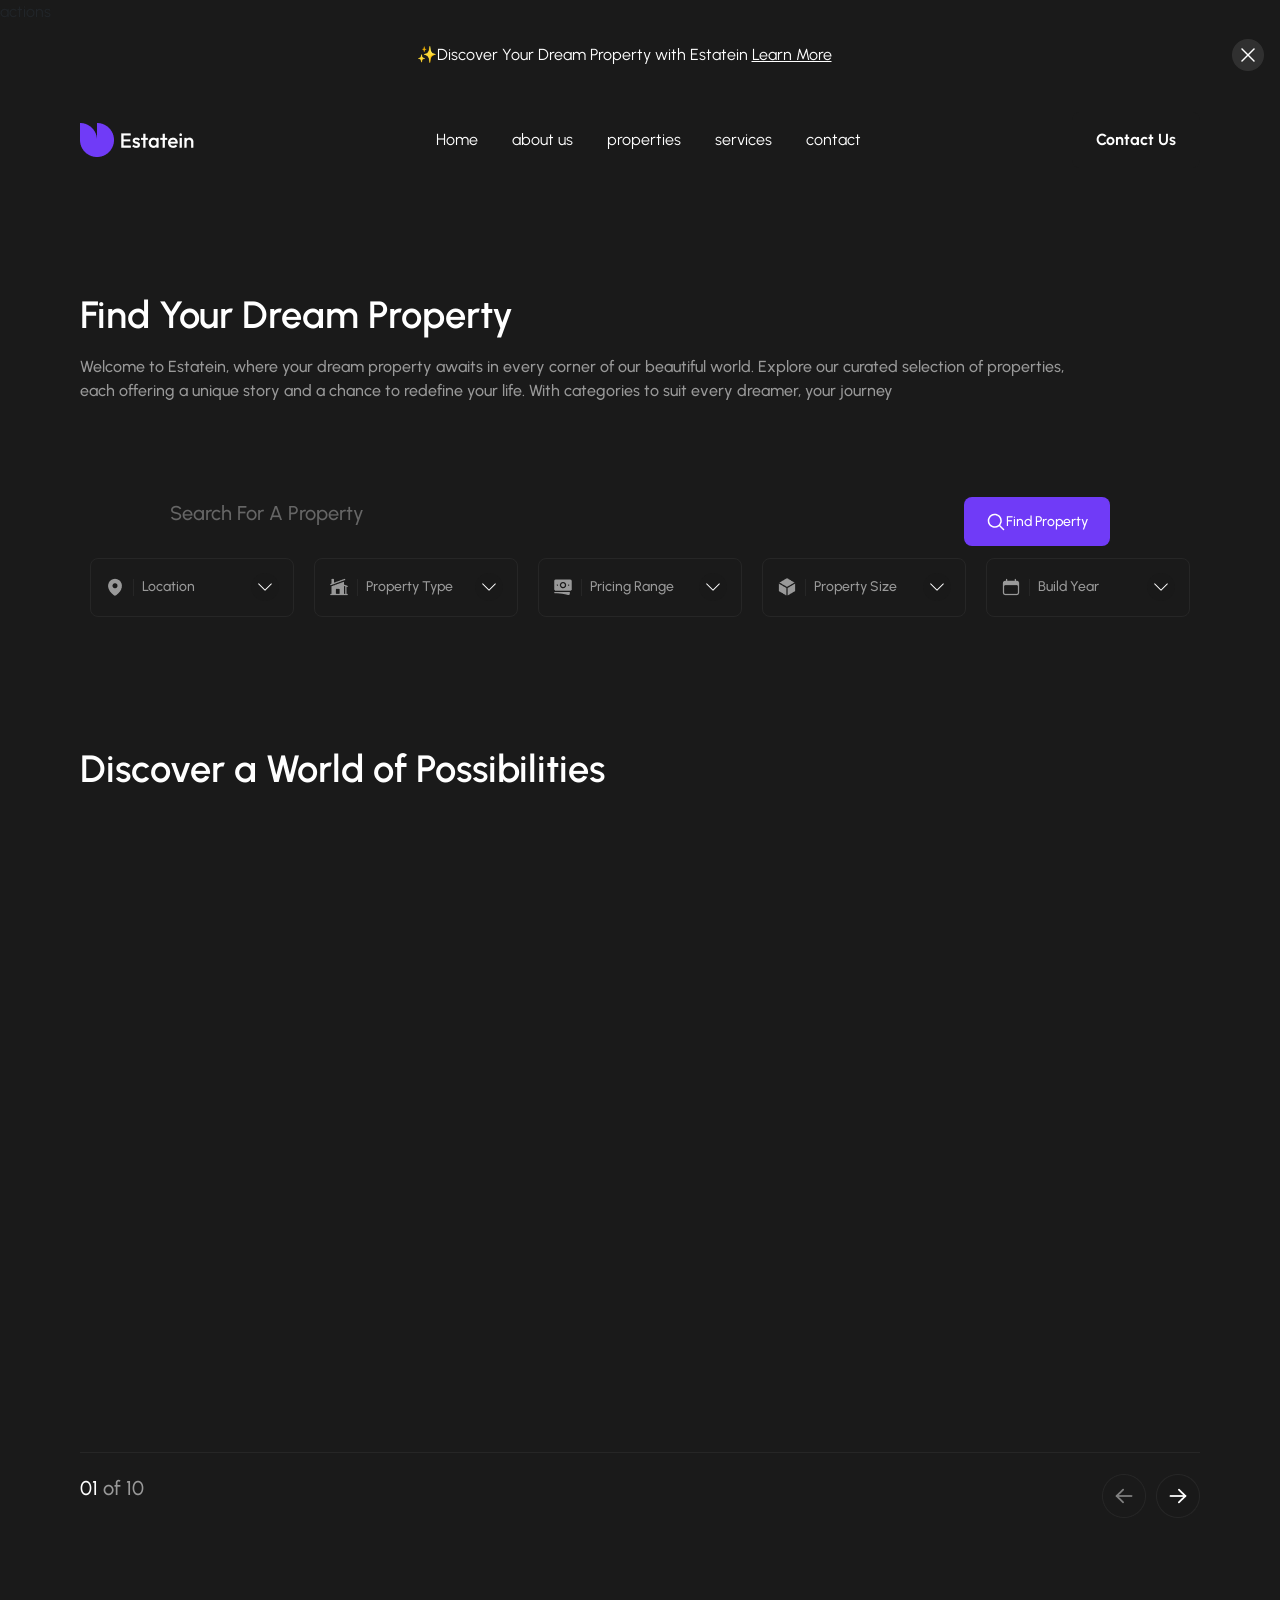
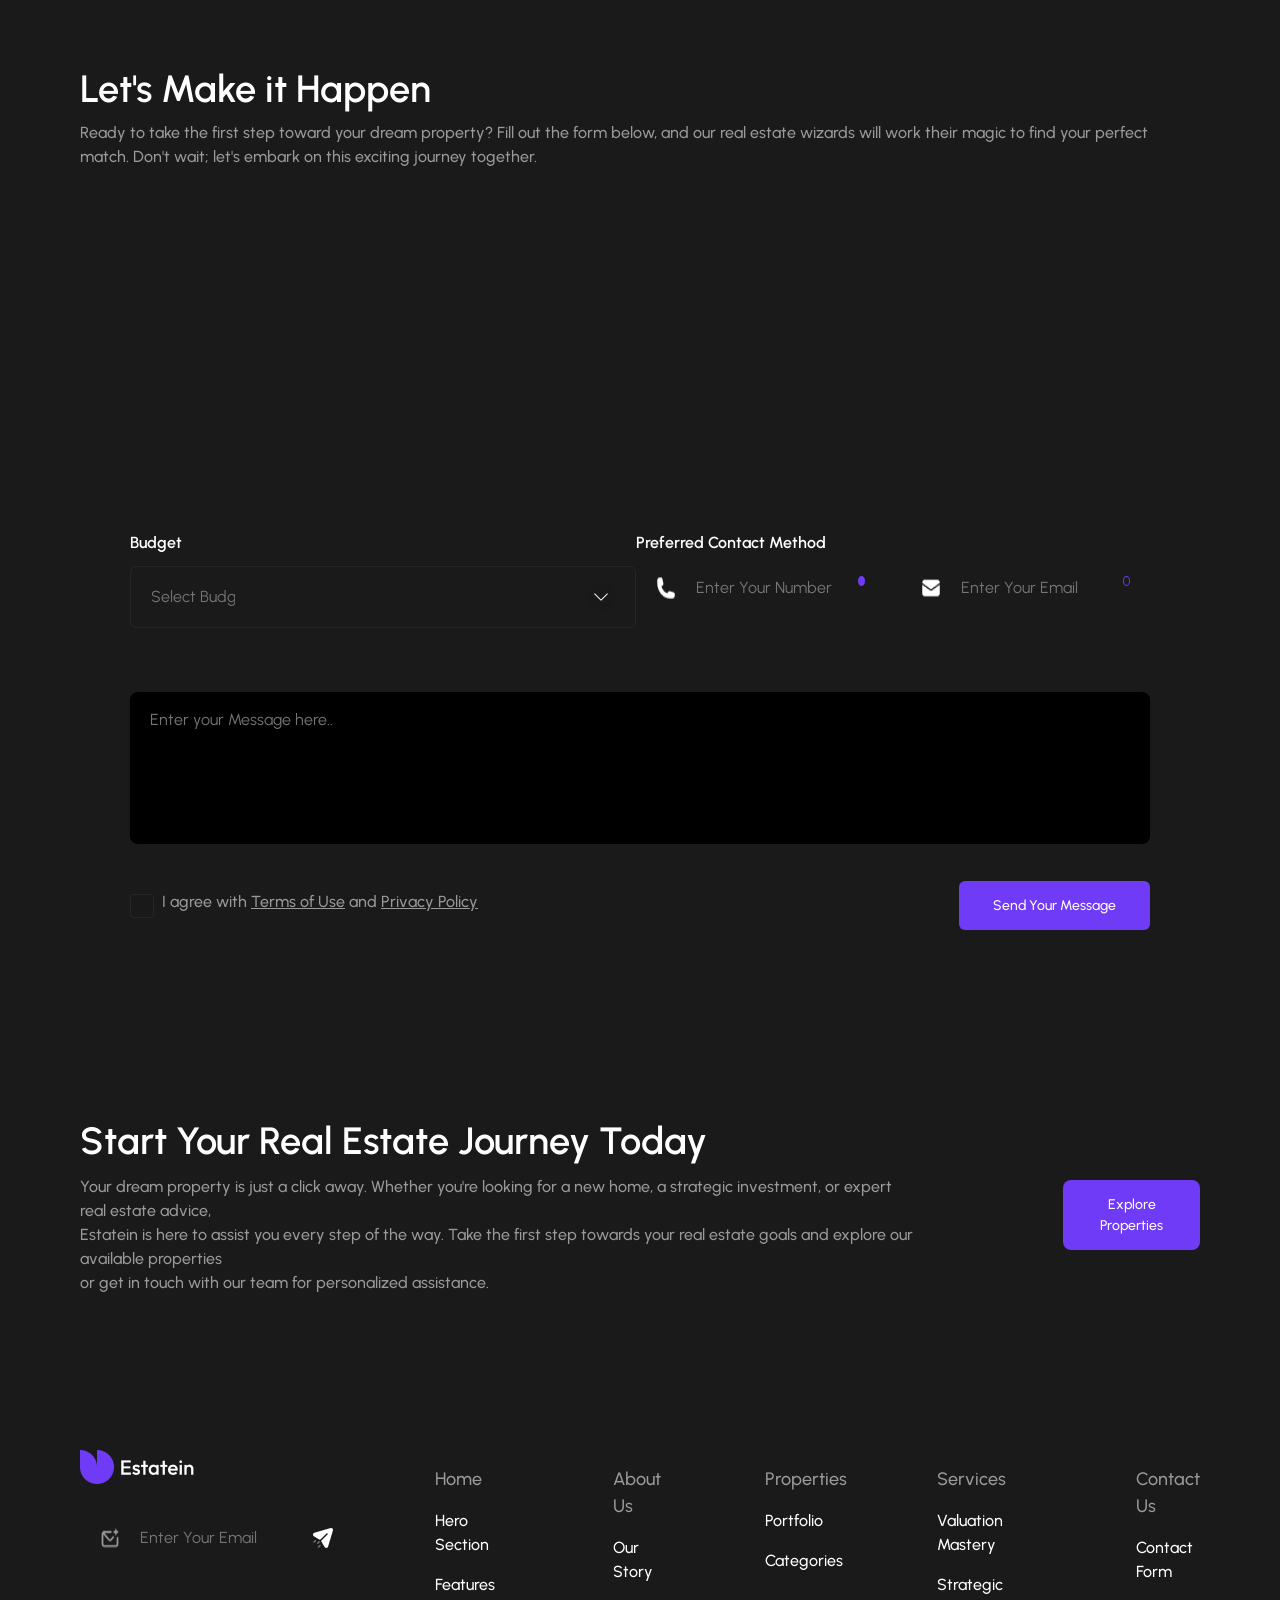
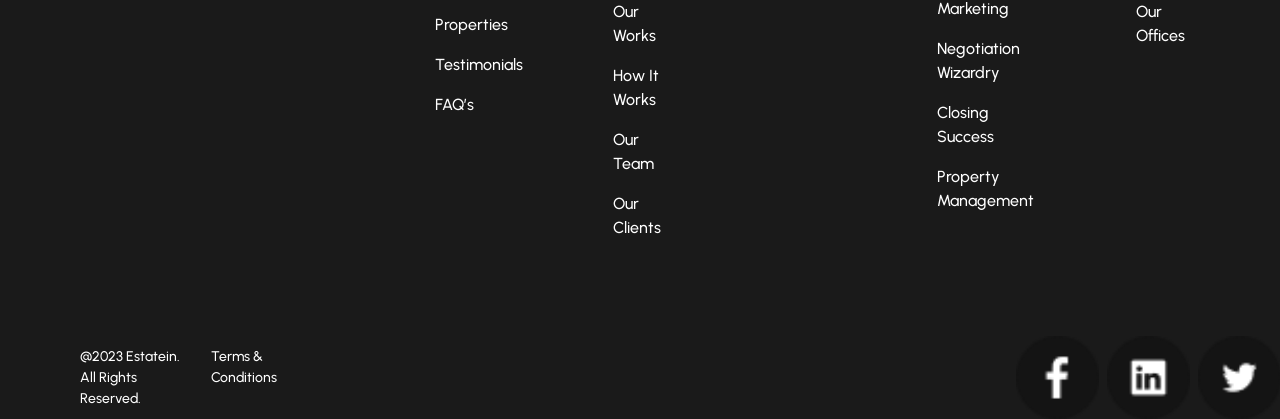
<file: pages/properties.html>
<!DOCTYPE html>actions 
<html lang="en">
<head>
    <meta charset="UTF-8">
    <meta name="viewport" content="width=device-width, initial-scale=1.0">
    <title>Discover Your Dream Property with Estatein</title>
            <link
    rel="stylesheet"
    href="https://cdnjs.cloudflare.com/ajax/libs/animate.css/4.1.1/animate.min.css"
  />
    <link href="https://unpkg.com/aos@2.3.1/dist/aos.css" rel="stylesheet">
          <link href="https://cdn.jsdelivr.net/npm/bootstrap@5.3.8/dist/css/bootstrap.min.css" rel="stylesheet" integrity="sha384-sRIl4kxILFvY47J16cr9ZwB07vP4J8+LH7qKQnuqkuIAvNWLzeN8tE5YBujZqJLB" crossorigin="anonymous">
    <link rel="stylesheet" href="../styles/style.css">
</head>
<body style="background-color: #1A1A1A;">


  <div class="header-div d-flex justify-content-center align-items-center ">
      <p class="text-white m-auto">✨Discover Your Dream Property with Estatein <span>Learn More</span></p>
  <img src="../images/Button.png" alt="button">
  </div>


  <header class="d-flex justify-content-between align-items-center text-white ">
    <img src="../images/Logo.png" alt="logo">
    <nav class="">
        <a href="../broduct.html" target="_blank">Home</a>
        <a href="../pages/about.html" target="_blank">about us</a>
        <a href="../pages/properties.html" target="_blank">properties</a>
        <a href="../pages/services.html" target="_blank">services</a>
        <a href="../pages/contact.html" target="_blank">contact</a>
    </nav>
    <button class="text-white border-0 fw-bold fs-6 border-radiuse-8 border-solid-color toggle">Contact Us</button>
    <svg class="menu" xmlns="http://www.w3.org/2000/svg" width="28px" height="28px" viewBox="0 0 24 24">
	<path d="M0 0h24v24H0z" fill="none" />
	<path fill="none" stroke="currentColor" stroke-linecap="round" stroke-linejoin="round" stroke-width="2" d="M12 17h7M5 12h14M5 7h14" />
</svg>

  </header>


  <section class="find-dreem">
    <div class="find-dreem-text">
        <h2 class="animate__animated animate__bounceInDown">
            Find Your Dream Property
        </h2>
        <P class="animate__animated animate__bounceInUp">Welcome to Estatein, where your dream property awaits in every corner of our beautiful world. Explore our curated selection of properties, each offering a unique story and a chance to redefine your life. With categories to suit every dreamer, your journey </P>
    </div>
    <div class="search">
        <div class="action-search">
        
                <p>Search For A Property</p>
               
                <button class="  animate__heartBeat toggle"><span><img src="../images/icon-search.png" alt=""></span> Find Property</button>
                <button class="search-icon animate__heartBeat toggle"><img src="../images/icon-search.png" alt=""></button>
        </div>
        <div class="locations">
            <div class="location-1">
                <div> <img src="../images/icon-location-1.png" alt="location">
                    <h4 data-aos="fade-up"
     data-aos-duration="3000"
>Location</h4>
                </div>
                <img src="../images/icon-scroll-butom.png" alt="icon">

            </div>
            <div class="location-1">
                <div> <img src="../images/location-2.png" alt="location">
                    <h4 data-aos="fade-up"
     data-aos-duration="3000">Property Type</h4>
                </div>
                <img src="../images/icon-scroll-butom.png" alt="icon">

            </div>
            <div class="location-1">
                <div> <img src="../images/location-3.png" alt="location">
                    <h4 data-aos="fade-up"
     data-aos-duration="3000">Pricing Range</h4>
                </div>
                <img src="../images/icon-scroll-butom.png" alt="icon">

            </div>
            <div class="location-1">
                <div> <img src="../images/location-4.png" alt="location">
                    <h4 data-aos="fade-up"
     data-aos-duration="3000">Property Size</h4>
                </div>
                <img src="../images/icon-scroll-butom.png" alt="icon">

            </div>
            <div class="location-1">
                <div> <img src="../images/location-5.png" alt="location">
                    <h4 data-aos="fade-up"
     data-aos-duration="3000">Build Year</h4>
                </div>
                <img src="../images/icon-scroll-butom.png" alt="icon">

            </div>
        </div>
    </div>
  </section>

  <section class="Discover-villa">
    <div class="Discover-text">
        <h2 data-aos="fade-down-right">Discover a World of Possibilities</h2>
        <p data-aos="fade-up-right">Our portfolio of properties is as diverse as your dreams. Explore the following categories to find the perfect property that resonates with your vision of home</p>

    </div>
    <div class="Discover-cards">
        <div data-aos="flip-left"
     data-aos-easing="ease-out-cubic"
     data-aos-duration="2000" class="Discover-cards-1 p-4 ">
            <img src="../images/image-villa-1.png" alt="image-villa">
            <div class="Discover-cards-1-text">
                <h2 class=" text-white ">Coastal Escapes - Where Waves Beckon</h2>
                <h3 class=" ">Seaside Serenity Villa</h3>
                <h4 class="  ">Wake up to the soothing melody of waves. This beachfront villa offers... <span class=" text-white text-decoration-underline">Read More</span></h4> 

              <div class="price-button-villa d-flex text-white mt-3">
                        <div class="price-villa d-flex flex-column me-3">
                            <span>price</span>
                            <span class="number-price">$1,250,000</span>
                        </div>
                        <button class="toggle">View Property Details</button>
                    </div>
            </div>

        </div>
        <div data-aos="flip-left"
     data-aos-easing="ease-out-cubic"
     data-aos-duration="2000" class="Discover-cards-2 p-4  ">
            <img src="../images/image-villa-2.png" alt="image-villa">
            <div class="Discover-cards-1-text">
                <h2 class=" text-white ">Coastal Escapes - Where Waves Beckon</h2>
                <h3 class=" ">Seaside Serenity Villa</h3>
                <h4 class="  ">Wake up to the soothing melody of waves. This beachfront villa offers... <span class=" text-white text-decoration-underline">Read More</span></h4> 

                <div class="price-button-villa d-flex text-white mt-3">
                        <div class="price-villa d-flex flex-column me-3">
                            <span>price</span>
                            <span class="number-price">$1,250,000</span>
                        </div>
                        <button class="toggle">View Property Details</button>
                    </div>
          </div> 

        </div>
        <div data-aos="flip-left"
     data-aos-easing="ease-out-cubic"
     data-aos-duration="2000" class="Discover-cards-3 p-4 ">
            <img src="../images/image-villa-3.png" alt="image-villa">
            <div class="Discover-cards-1-text">
                <h2 class=" text-white ">Coastal Escapes - Where Waves Beckon</h2>
                <h3 class=" ">Seaside Serenity Villa</h3>
                <h4 class="  ">Wake up to the soothing melody of waves. This beachfront villa offers... <span class=" text-white text-decoration-underline">Read More</span></h4> 
               
                <div class="price-button-villa d-flex text-white mt-3">
                        <div class="price-villa d-flex flex-column me-3">
                            <span>price</span>
                            <span class="number-price">$1,250,000</span>
                        </div>
                        <button class="toggle">View Property Details</button>
                    </div>
            </div>

        </div>

    </div>
         <div class="scrol-since">
        <p><span class="text-white">01</span> of 10</p>
       <div class="scrol-since-decoration ">

       <img src="../images/scrol-left.png" alt="">
       <img src="../images/button-scrol-right.png" alt="">
       </div>
     </div>
       
       <div class="scrol-since-decoration-2 ">

       <img src="../images/scrol-left.png" alt="">
        <p><span class="text-white">01</span> of 10</p>
       <img src="../images/button-scrol-right.png" alt="">
       </div>

  </section>




    <section class="Make-it-Happen">
        <div class="Make-it-Happen-text">
        <h2>Let's Make it Happen</h2>
        <p>Ready to take the first step toward your dream property? Fill out the form below, and our real estate wizards will work their magic to find your perfect match. Don't wait; let's embark on this exciting journey together.</p>

        </div>
        <div class="nputs">
            <div data-aos="fade-up"
     data-aos-duration="3000"
 class=" inputs-1 ">
                <div class="input-ferist-name">
                    <h3>First Name</h3>
                    <input class="toggle-input" type="text" placeholder="Enter First Name" >
                </div>
                <div class="input-last-name">
                    <h3>last Name</h3>
                    <input class="toggle-input" type="text" placeholder="Enter last Name" >
                </div>
                <div class="input-email">
                    <h3>Email</h3>
                    <input class="toggle-input" type="text" placeholder="Enter your Email" >
                </div>
                <div class="input-phone">
                    <h3>phone</h3>
                    <input class="toggle-input" type="text" placeholder="Enter Phone Number" >
                </div>
            </div>
            <div data-aos="fade-up"
     data-aos-duration="3000"
 class="inputs-text">
                <div class="input-text-1">
                    <h3>Preferred Location</h3>
                    <div class="groub-input-text">
                        <input class="toggle-input" type="text" placeholder="Select Location">
                        <img src="../images/icon-scroll-butom.png" alt="icon">
                    </div>
                </div>
                <div class="input-text-1">
                    <h3>Property Type</h3>
                    <div class="groub-input-text">
                        <input class="toggle-input" type="text" placeholder="Select Property Type">
                        <img src="../images/icon-scroll-butom.png" alt="icon">
                    </div>
                </div>
                <div class="input-text-1">
                    <h3>No. of Bathrooms</h3>
                    <div class="groub-input-text">
                        <input class="toggle-input" type="text" placeholder="Select no. of Bedrooms">
                        <img src="../images/icon-scroll-butom.png" alt="icon">
                    </div>
                </div>
                <div class="input-text-1">
                    <h3>No. of Bedrooms</h3>
                    <div class="groub-input-text">
                        <input class="toggle-input" type="text" placeholder="Select no. of Bedrooms">
                        <img src="../images/icon-scroll-butom.png" alt="icon">
                    </div>
                </div>
            </div>
            <div class="buget">
                <div class="input-buget-text">
                    <h3>Budget</h3>
                    <div class="groub-input-buget-text">
                        <input class="toggle-input" type="text" placeholder="Select Budget">
                        <img src="../images/icon-scroll-butom.png" alt="icon">
                    </div>
                </div>
                <div class="Contact-Method">

                        <h3>Preferred Contact Method</h3>
                     <div class="Contact-Method-icons">
                    <div class="Contact-Method-phone">
                        <img src="../images/icon-phone.png" alt="icon-phone">
                        <input class="toggle-input" type="text" placeholder="Enter Your Number">
                        <div></div>
                    </div>
                    <div class="Contact-Method-Email">
                        <img src="../images/image-icon-Email.png" alt="icon-imail">
                        <input class="toggle-input" type="text" placeholder="Enter Your Email">
                        <div></div>
                    </div>

                </div>
                </div>
               
            </div >
            <h3 data-aos="fade-up"
     data-aos-duration="3000" 
 class=" text-white fs-5 mb-3 mt-4 ">Message</h3>
              <textarea  class=" bg-black toggle-input" cols="" rows="5" placeholder="Enter your Message here.." style="resize: none;"></textarea>
              <div class="agree">
               <div class="agree-text d-flex gap-2 align-items-center">
                <img src="../images/Shape.png" alt="shape">
                  <h3> I agree with <span>Terms of Use</span> and <span>Privacy Policy</span></h3>
               </div>
                <button class="toggle">Send Your Message</button>
              </div>
        </div>
    </section>





       <!-- footer -->
        <footer>
            <div class="container-text-footer">
                <div class="text-footer">
                    <h2>Start Your Real Estate Journey Today</h2>
                    <p>Your dream property is just a click away. Whether you're looking for a new home, a strategic investment, or expert real estate advice,
                        <br> Estatein is here to assist you every step of the way. Take the first step towards your real estate goals and explore our available properties 
                        <br>or get in touch with our team for personalized assistance.</p>
                </div>
                <button class="toggle">Explore Properties</button>
            </div>
            <div class="footer-links">
                <div class="footer-logo">
                    <img src="../images/Logo.png" alt="logo">
               
                            <div style="margin-top: 26px;" class="Contact-Method-Email">
                        <img src="../images/icon-email.png" alt="icon-imail">
                        <input class="toggle-input" type="text" placeholder="Enter Your Email">
                        <img src="../images/icon-2-imail.png" alt="">
                    </div>

                </div>
                <div class="contaner-links">
                    <div class="home">
                        <p class="titel-links">Home</p>
                        <p>Hero Section</p>
                        <p>Features</p>
                        <p>Properties</p>
                        <p>Testimonials</p>
                        <p>FAQ’s</p>
                    </div>
                    <div class="About Us">
                        <p class="titel-links">About Us</p>
                        <p>Our Story</p>
                        <p>Our Works</p>
                        <p>How It Works</p>
                        <p>Our Team</p>
                        <p>Our Clients</p>
                    </div>
                    <div class="Properties">
                        <p class="titel-links">Properties</p>
                        <p>Portfolio</p>
                        <p>Categories</p>
                        
                    </div>
                    <div class="Services">
                        <p class="titel-links">Services</p>
                        <p>Valuation Mastery</p>
                        <p>Strategic Marketing</p>
                        <p>Negotiation Wizardry</p>
                        <p>Closing Success</p>
                        <p> Property Management</p>
                    </div>
                    <div class="Contact Us">
                        <p class="titel-links">Contact Us</p>
                        <p>Contact Form</p>
                        <p>Our Offices</p>
                       
                    </div>
                </div>
            </div>
            <div class="group-icon-footer">
               <div class="text-icon-footer">
                 <span>
                    @2023 Estatein. All Rights Reserved.
                </span>
                <span>
                    Terms & Conditions
                </span>
               </div>
               <div class="group-icons-media">
                <img src="../images/image-icon-facepock.png" alt="facepock">
                <img src="../images/image-icon-linked.png" alt="linked">
                <img src="../images/image-icon-tweter.png" alt="tweter">
                <img src="../images/image-icon-youtup.png" alt="youtup">
               </div>
            </div>
        </footer>
    

         <script src="https://cdn.jsdelivr.net/npm/bootstrap@5.3.8/dist/js/bootstrap.bundle.min.js" integrity="sha384-FKyoEForCGlyvwx9Hj09JcYn3nv7wiPVlz7YYwJrWVcXK/BmnVDxM+D2scQbITxI" crossorigin="anonymous"></script>
                   <script src="https://unpkg.com/aos@2.3.1/dist/aos.js"></script>
    <script>
  AOS.init();
</script>
</body>
</html>
</file>
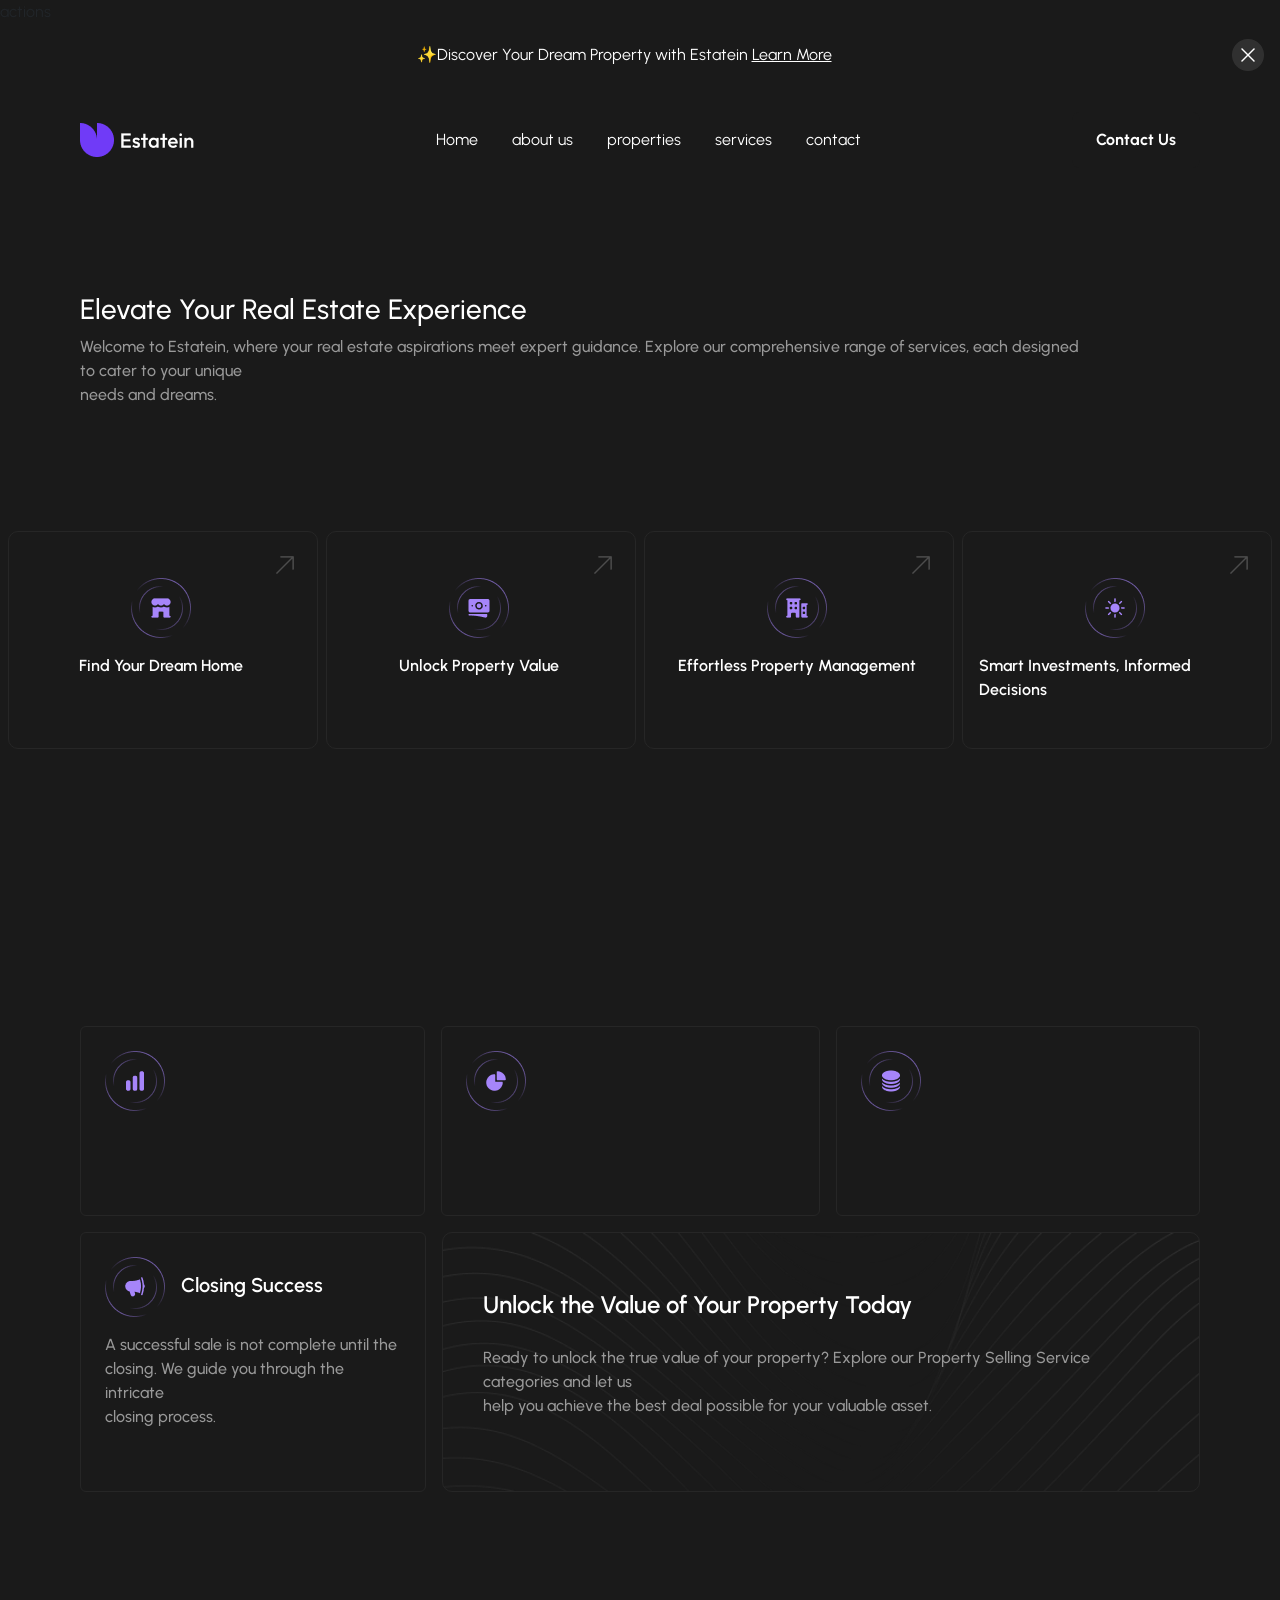
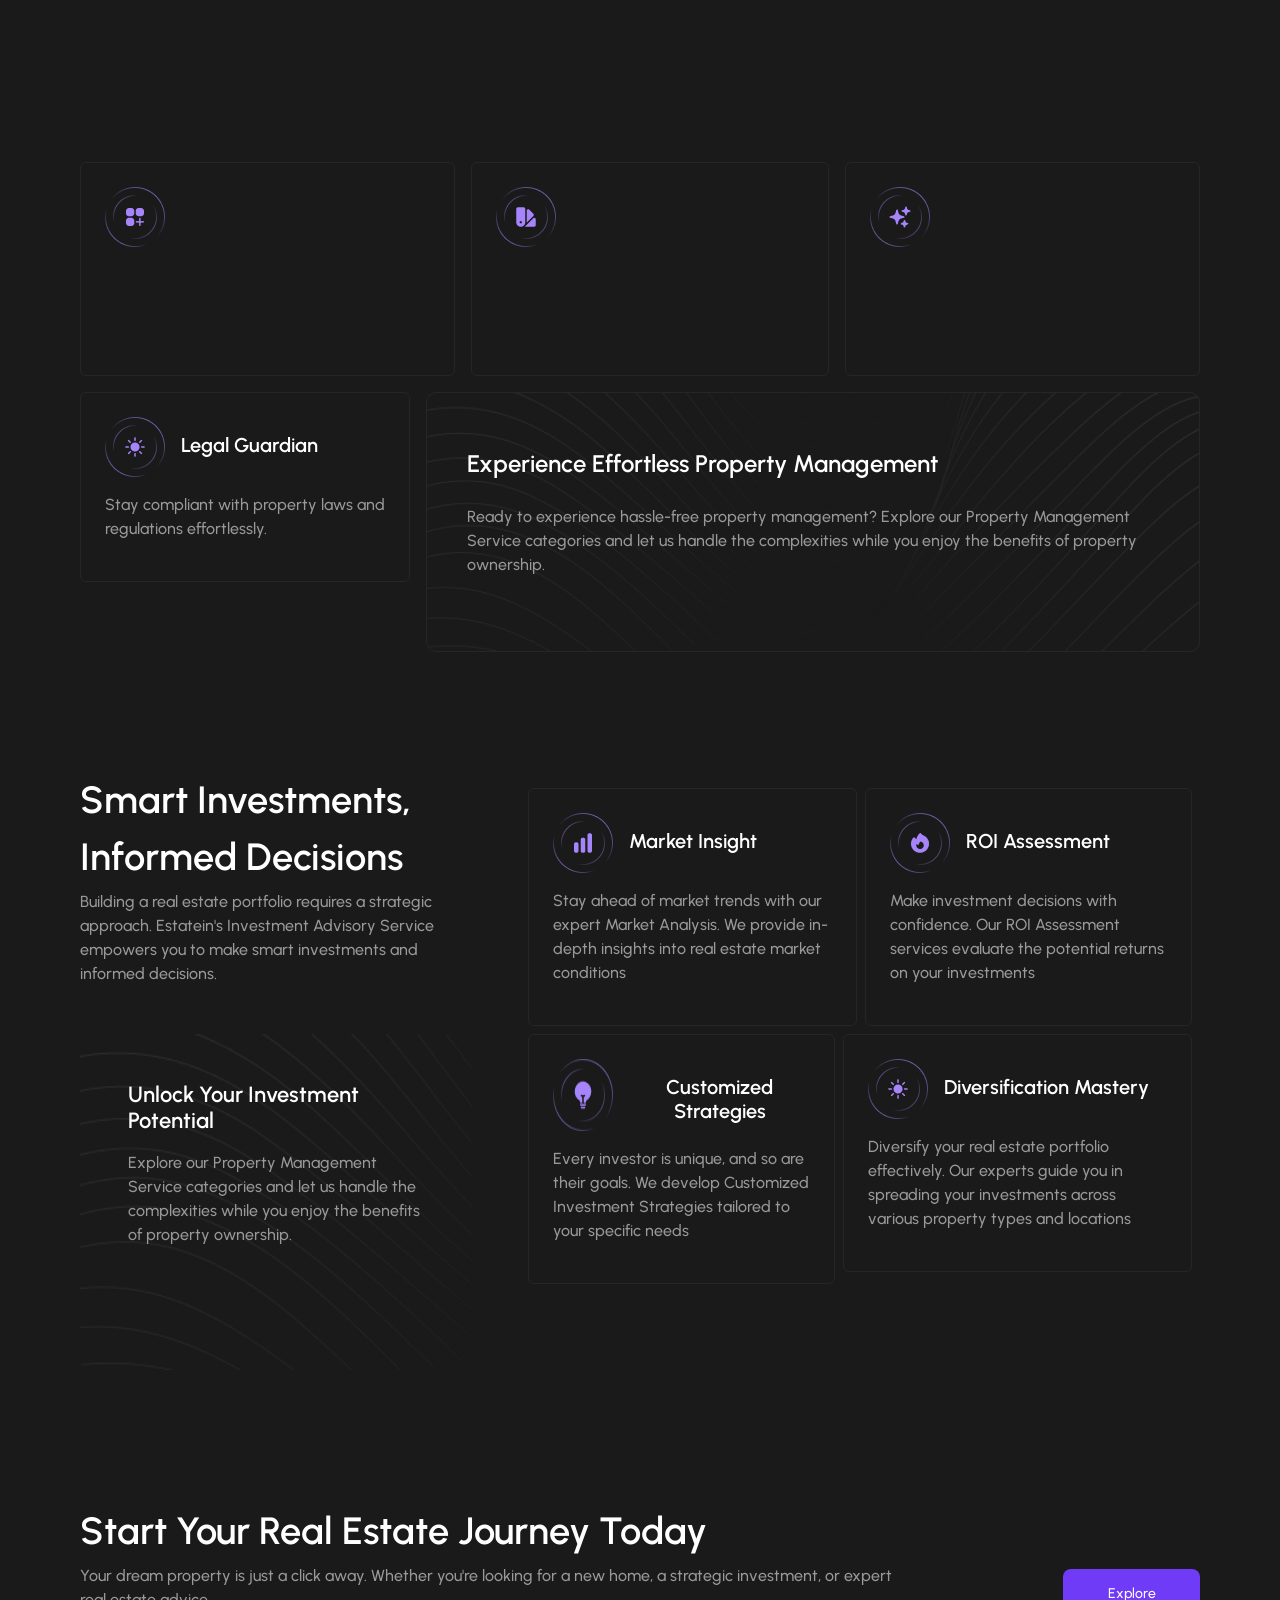
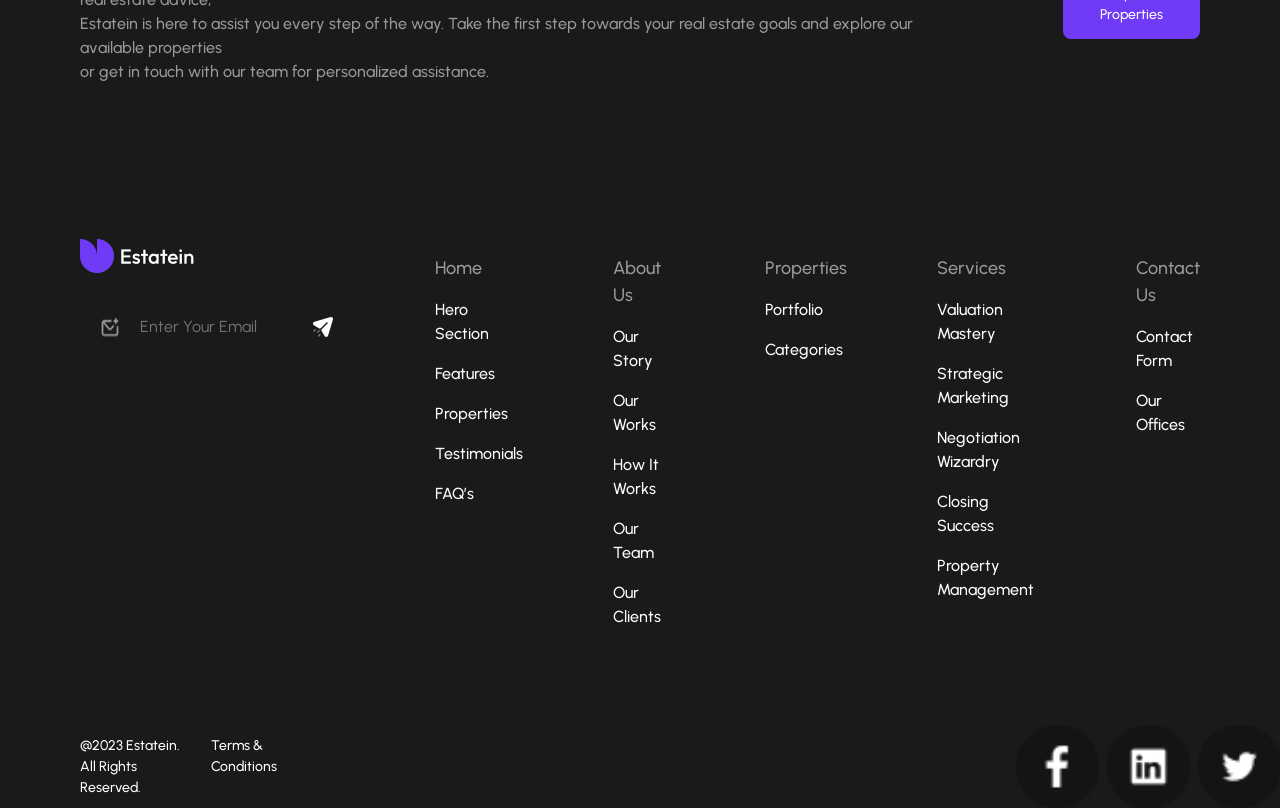
<file: pages/services.html>
<!DOCTYPE html>actions 
<html lang="en">
<head>
    <meta charset="UTF-8">
    <meta name="viewport" content="width=device-width, initial-scale=1.0">
    <title>Discover Your Dream Property with Estatein</title>
             <link
    rel="stylesheet"
    href="https://cdnjs.cloudflare.com/ajax/libs/animate.css/4.1.1/animate.min.css"
  />
    <link href="https://unpkg.com/aos@2.3.1/dist/aos.css" rel="stylesheet">
          <!-- <link href="https://cdn.jsdelivr.net/npm/bootstrap@5.3.8/dist/css/bootstrap.min.css" rel="stylesheet" integrity="sha384-sRIl4kxILFvY47J16cr9ZwB07vP4J8+LH7qKQnuqkuIAvNWLzeN8tE5YBujZqJLB" crossorigin="anonymous"> -->
           <link rel="stylesheet" href="	https://cdn.jsdelivr.net/npm/bootstrap@5.3.8/dist/css/bootstrap.min.css">
    <link rel="stylesheet" href="../styles/style.css">
</head>
<body style="background-color: #1A1A1A;">




    
  <div class="header-div d-flex justify-content-center align-items-center ">
      <p class="text-white m-auto">✨Discover Your Dream Property with Estatein <span>Learn More</span></p>
  <img src="../images/Button.png" alt="button">
  </div>



  <header class="d-flex justify-content-between align-items-center text-white ">
    <img src="../images/Logo.png" alt="logo">
    <nav class="">
        <a href="../broduct.html" target="_blank">Home</a>
        <a href="../pages/about.html" target="_blank">about us</a>
        <a href="../pages/properties.html" target="_blank">properties</a>
        <a href="../pages/services.html" target="_blank">services</a>
        <a href="../pages/contact.html" target="_blank">contact</a>
    </nav>
    <button class="text-white border-0 fw-bold fs-6 toggle border-radiuse-8">Contact Us</button>
    <svg class="menu" xmlns="http://www.w3.org/2000/svg" width="28px" height="28px" viewBox="0 0 24 24">
	<path d="M0 0h24v24H0z" fill="none" />
	<path fill="none" stroke="currentColor" stroke-linecap="round" stroke-linejoin="round" stroke-width="2" d="M12 17h7M5 12h14M5 7h14" />
</svg>

  </header>


                      <section class="Estate-xperience ">
   <div class="Estate-xperience-text ">
    <h3 class="text-white animate__animated animate__fadeInDown">Elevate Your Real Estate Experience</h3>
    <p class="color-titel-p mt-2  animate__animated animate__zoomIn">Welcome to Estatein, where your real estate aspirations meet expert guidance. Explore our comprehensive range of services, each designed to cater to your unique
        <br> needs and dreams.</p>
   </div>


             <div class="Dream-Home p-2 d-flex gap-2 flex-diraction">


                         <div class="group-dream-home-1 d-flex gap-2">
        <div style="background-color: #1A1A1A;" class="home-card border-solid-color border-radiuse-10">
            <img class="diraction" src="../images/Icon.png" alt="icon">
            <div class="images-home "> 
             <img  src="../images/Icon Container.png" alt="icon">
             <p class=" color-titel-smoll-fs-16-h2 mt-3 animate__animated animate__zoomIn">Find Your Dream Home</p>
           </div>
        </div>
        <div style="background-color: #1A1A1A;" class="home-card border-solid-color border-radiuse-10">
            <img class="diraction" src="../images/Icon.png" alt="icon">
            <div class="images-home "> 
             <img  src="../images/icon container3.png" alt="icon">
             <p class=" color-titel-smoll-fs-16-h2 mt-3 animate__animated animate__zoomIn">Unlock Property Value</p>
           </div>
        </div>
      
                          </div>


                            <div class="group-dream-home-2 d-flex gap-2">
          <div style="background-color: #1A1A1A;" class="home-card border-solid-color border-radiuse-10">
            <img class="diraction" src="../images/Icon.png" alt="icon">
            <div class="images-home "> 
             <img  src="../images/Icon Container (1).png" alt="icon">
             <p class=" color-titel-smoll-fs-16-h2 mt-3 animate__animated animate__zoomIn">Effortless Property Management</p>
           </div>
        </div>
        <div style="background-color: #1A1A1A;" class="home-card border-solid-color border-radiuse-10">
            <img class="diraction" src="../images/Icon.png" alt="icon">
            <div class="images-home "> 
             <img  src="../images/Icon Container (2).png" alt="icon">
             <p class=" color-titel-smoll-fs-16-h2 mt-3 animate__animated animate__zoomIn">Smart Investments, Informed Decisions</p>
           </div>
        </div>
                            </div>
              </div> 



                      </section>


 <section class="Property-Value parent-section pading-sction-responsive">
    <div class="Property-Value-text">
     <h2 data-aos="fade-down"
     data-aos-easing="linear"
     data-aos-duration="1500" class="color-titel-h2 ">Unlock Property Value</h2>
     <p data-aos="fade-down"
     data-aos-easing="linear"
     data-aos-duration="1500" class="color-titel-p mt-2">Selling your property should be a rewarding experience, and at Estatein, we make sure it is. Our Property Selling Service is designed to maximize the value of your property, ensuring you get the best deal possible. Explore the categories below to see how we can help you at every step of your selling journey</p>
    </div>
    <div class="Property-Value-icons mt-5">
        <div class="Property-Value-icons-Valuations  d-flex gap-3  flex-diraction">
            <div class="Valuations-1 p-4 border-solid-color rounded-2">
                <div class="image-text d-flex gap-3 text-center ">
                    <img src="../images/Valuation-image.png" alt="Valuation">
                    <h2 data-aos="fade-up"
     data-aos-duration="3000" class="color-titel-smoll-fs-20-h2 mt-3">Valuation Mastery</h2>
                </div>
                <p data-aos="fade-up"
     data-aos-duration="3000" class="color-titel-p mt-3">Discover the true worth of your property with our expert valuation services.</p>
            </div>
            <div class="Valuations-2 p-4 border-solid-color rounded-2">
                <div class="image-text d-flex gap-3 text-center ">
                    <img src="../images/Strategic-image.png" alt="Strategic">
                    <h2 data-aos="fade-up"
     data-aos-duration="3000" class="color-titel-smoll-fs-20-h2 mt-3">Strategic Marketing</h2>
                </div>
                <p data-aos="fade-up"
     data-aos-duration="3000" class="color-titel-p mt-3">Selling a property requires more than just a listing; it demands a strategic marketing.</p>
            </div>
            <div class="Valuations-3 p-4 border-solid-color rounded-2">
                <div class="image-text d-flex gap-3 text-center ">
                    <img src="../images/Negotiation-image.png" alt="Negotiation">
                    <h2  data-aos="fade-up"
     data-aos-duration="3000" class="color-titel-smoll-fs-20-h2 mt-3">Negotiation Wizardry</h2>
                </div>
                <p  data-aos="fade-up"
     data-aos-duration="3000" class="color-titel-p mt-3">Negotiating the best deal is an art, and our negotiation experts are masters of it.</p>
            </div>
            
        </div>
    </div>
    <div class="group-closing d-flex gap-3 mt-3 flex-diraction">
         <div style="width:45%;" class="closing-icon  p-4 border-solid-color rounded-2 ">
            <div class="image-text d-flex gap-3 text-center ">
                    <img src="../images/closing-icon.png" alt="closing">
                    <h2 class="color-titel-smoll-fs-20-h2 mt-3">Closing Success</h2>
                 </div>
                 <p class="color-titel-p mt-3 ">A successful sale is not complete until the
                    <br> closing. We guide you through the intricate
                     <br>closing process.</p>
            </div>
         <div  class="closing-icon-2  p-4 border-solid-color rounded-2 ">
            <div class="image-text d-flex gap-3 text-center ">
                    <img src="../images/closing-icon.png" alt="closing">
                    <h2 class="color-titel-smoll-fs-20-h2 mt-3">Closing Success</h2>
                 </div>
                 <p class="color-titel-p mt-3 ">A successful sale is not complete until the
                    closing. We guide you through the intricate
                     closing process.</p>
            </div>
            <div class="Unlock width">
                <div class="Unlock-button d-flex justify-content-between flex-diraction">
                    <h2 class=" color-titel-smoll-fs-24-h2">Unlock the Value of Your Property Today</h2>
                    <button  data-aos="fade-up" class="btn-other-bg-fs-color-fw pt-2 pb-2 ps-3 pe-3  border-solid-color border-radiuse-8 toggle-3">Learn More</button>
                </div>
                <p class="color-titel-p mt-3">Ready to unlock the true value of your property? Explore our Property Selling Service categories and let us 
                    <br>help you achieve the best deal possible for your valuable asset.</p>

            </div>
    </div>
    
 </section>




 
                  <section class="Property-Value parent-section pading-sction-responsive">
    <div data-aos="fade-up" class="Property-Value-text">
     <h2 class="color-titel-h2">Effortless Property Management</h2>
     <p class="color-titel-p mt-2">Owning a property should be a pleasure, not a hassle. Estatein's Property Management Service takes the stress out of property ownership, offering comprehensive solutions tailored to your needs. Explore the categories below to see how we can make property management effortless for you</p>
    </div>


    <div class="Property-Value-icons mt-5">
        <div class="Property-Value-icons-Valuations  d-flex gap-3  flex-diraction">


            <div class="Valuations-1 p-4 border-solid-color rounded-2">
                <div class="image-text d-flex gap-3 text-center ">
                    <img src="../images/icon-Tenant.png" alt="tenant">
                    <h2 data-aos="fade-up" class="color-titel-smoll-fs-20-h2 mt-3">Tenant Harmony</h2>
                </div>
                <p data-aos="fade-up-right" class="color-titel-p mt-3">Our Tenant Management services ensure that your tenants have a smooth and reducing vacancies.</p>
            </div>

            <div class="Valuations-2 p-4 border-solid-color rounded-2">
                <div class="image-text d-flex gap-3 text-center ">
                    <img src="../images/icon-Ease.png" alt="ease">
                    <h2 data-aos="fade-up" class="color-titel-smoll-fs-20-h2 mt-3">Maintenance Ease</h2>
                </div>
                <p data-aos="fade-up-right" class="color-titel-p mt-3">Say goodbye to property maintenance headaches. We handle all aspects of property upkeep.</p>
            </div>

            <div class="Valuations-3 p-4 border-solid-color rounded-2">
                <div class="image-text d-flex gap-3 text-center ">
                    <img src="../images/icon-Financial.png" alt="financial">
                    <h2 data-aos="fade-up" class="color-titel-smoll-fs-20-h2 mt-3">Financial Peace of Mind</h2>
                </div>
                <p data-aos="fade-up-right" class="color-titel-p mt-3">Managing property finances can be complex. Our financial experts take care of rent collection</p>
            </div>
            
        </div>
    </div>



    <div class="group-Legal d-flex gap-3 mt-3 flex-diraction">
           
  <div class="Legal-Guardian ">
           <div  class="Legal-Guardian-icon  p-4 border-solid-color rounded-2">
               <div class="image-text d-flex gap-3 text-center ">
                    <img src="../images/icon-logal.png" alt="logal">
                    <h2 class="color-titel-smoll-fs-20-h2 mt-3">Legal Guardian</h2>
                 </div>
                 <p class="color-titel-p mt-3">Stay compliant with property laws and regulations effortlessly.</p>
                </div>

         </div>

            <div class="Unlock ">
                <div class="Experience-button d-flex justify-content-between flex-diraction">
                    <h2 class=" color-titel-smoll-fs-24-h2">Experience Effortless Property Management</h2>
                    <button data-aos="fade-up" class="btn-other-bg-fs-color-fw pt-2 pb-2 ps-3 pe-3 border-solid-color border-radiuse-8 toggle-3">Learn More</button>
                </div>
                <p class="color-titel-p mt-3">Ready to experience hassle-free property management? Explore our Property Management Service categories and let us handle the complexities while you enjoy the benefits of property ownership.</p>

            </div>
    </div>
    
                  </section>






<SECtion class="Smart-Investments parent-section d-flex gap-5 flex-diraction pading-sction-responsive">
   <div class="group-smart-investments">
     <div class="Smart-Investments-TEXT ">
        <h class="color-titel-h2">
            Smart Investments, Informed Decisions
        </h>
        <p class=" color-titel-p mt-1">Building a real estate portfolio requires a strategic approach. Estatein's Investment Advisory Service empowers you to make smart investments and informed decisions.</p>
    </div>
       <div class="Unlock-Investment mt-5 p-5 ">
        <div class="Unlock-Investment-text">
            <h2 class=" color-titel-smoll-fs-22-h2">Unlock Your Investment Potential</h2>
            <p class="color-titel-p mt-3">Explore our Property Management Service categories and let us handle the complexities while you enjoy the benefits of property ownership.</p>
        </div>
        <button data-aos="fade-up" class=" btn-other-bg-fs-color-fw pt-2 pb-2 border-solid-color toggle-3">Learn More</button>
       </div>
   </div>


    <div class="Smart-Investments-icons p-2  mt-2 ">
       <div class="Smart-Investments-icons-1 d-flex gap-2 flex-diraction w-100">
 <div class="market">
         <div class="market-icon  p-4 border-solid-color rounded-2 w-100">
            <div class="image-text d-flex gap-3 text-center ">
                    <img src="../images/icon-market.png" alt="market">
                    <h2 class="color-titel-smoll-fs-20-h2 mt-3">Market Insight</h2>
                 </div>
                 <p class="color-titel-p mt-3">Stay ahead of market trends with our expert Market Analysis. We provide in-depth insights into real estate market conditions</p>
            </div>

         </div>

          <div class="rol">
         <div class="rol-icon  p-4 border-solid-color rounded-2 w-100">
            <div class="image-text d-flex gap-3 text-center ">
                    <img src="../images/rol-icon.png" alt="rol">
                    <h2 class="color-titel-smoll-fs-20-h2 mt-3">ROI Assessment</h2>
                 </div>
                 <p class="color-titel-p mt-3">Make investment decisions with confidence. Our ROI Assessment services evaluate the potential returns on your investments</p>
            </div>

         </div>

       </div>




       <div class="Smart-Investments-icons-2 d-flex gap-2 mt-2 flex-diraction w-100">

         <div class="Customized width">
         <div class="Customized-icon  p-4 border-solid-color rounded-2 w-100">
            <div class="image-text d-flex gap-3 text-center ">
                    <img src="../images/icon-Customized.png" alt="Customized">
                    <h2 class="color-titel-smoll-fs-20-h2 mt-3">Customized Strategies</h2>
                 </div>
                 <p class="color-titel-p mt-3">Every investor is unique, and so are their goals. We develop Customized Investment Strategies tailored to your specific needs</p>
            </div>

         </div>

           <div class="Diversification width">
         <div  class="Diversification-icon  p-4 border-solid-color rounded-2">
            <div class="image-text d-flex gap-3 text-center ">
                    <img src="../images/Icon Container (2).png" alt="Diversification Mastery">
                    <h2 class="color-titel-smoll-fs-20-h2 mt-3">Diversification Mastery</h2>
                 </div>
                 <p class="color-titel-p mt-3">Diversify your real estate portfolio effectively. Our experts guide you in spreading your investments across various property types and locations</p>
            </div>

         </div>

       </div>
    </div>

</SECtion>





                   <!-- footer -->
                      <footer>
            <div class="container-text-footer">
                <div class="text-footer">
                    <h2>Start Your Real Estate Journey Today</h2>
                    <p>Your dream property is just a click away. Whether you're looking for a new home, a strategic investment, or expert real estate advice,
                        <br> Estatein is here to assist you every step of the way. Take the first step towards your real estate goals and explore our available properties 
                        <br>or get in touch with our team for personalized assistance.</p>
                </div>
                <button class="toggle">Explore Properties</button>
            </div>
            <div class="footer-links">
                <div class="footer-logo">
                    <img src="../images/Logo.png" alt="logo">
                       <div style="margin-top: 26px;" class="Contact-Method-Email">
                        <img src="../images/icon-email.png" alt="icon-imail">
                        <input class="toggle-input" type="text" placeholder="Enter Your Email">
                        <img src="../images/icon-2-imail.png" alt="">
                    </div>

                </div>
                <div class="contaner-links">
                    <div class="home">
                        <p class="titel-links">Home</p>
                        <p>Hero Section</p>
                        <p>Features</p>
                        <p>Properties</p>
                        <p>Testimonials</p>
                        <p>FAQ’s</p>
                    </div>
                    <div class="About Us">
                        <p class="titel-links">About Us</p>
                        <p>Our Story</p>
                        <p>Our Works</p>
                        <p>How It Works</p>
                        <p>Our Team</p>
                        <p>Our Clients</p>
                    </div>
                    <div class="Properties">
                        <p class="titel-links">Properties</p>
                        <p>Portfolio</p>
                        <p>Categories</p>
                        
                    </div>
                    <div class="Services">
                        <p class="titel-links">Services</p>
                        <p>Valuation Mastery</p>
                        <p>Strategic Marketing</p>
                        <p>Negotiation Wizardry</p>
                        <p>Closing Success</p>
                        <p> Property Management</p>
                    </div>
                    <div class="Contact Us">
                        <p class="titel-links">Contact Us</p>
                        <p>Contact Form</p>
                        <p>Our Offices</p>
                       
                    </div>
                </div>
            </div>
            <div class="group-icon-footer">
               <div class="text-icon-footer">
                 <span>
                    @2023 Estatein. All Rights Reserved.
                </span>
                <span>
                    Terms & Conditions
                </span>
               </div>
               <div class="group-icons-media">
                <img src="../images/image-icon-facepock.png" alt="facepock">
                <img src="../images/image-icon-linked.png" alt="linked">
                <img src="../images/image-icon-tweter.png" alt="tweter">
                <img src="../images/image-icon-youtup.png" alt="youtup">
               </div>
            </div>
                      </footer>
    
  <script src="	https://cdn.jsdelivr.net/npm/bootstrap@5.3.8/dist/js/bootstrap.bundle.min.js"></script>
                              <script src="https://unpkg.com/aos@2.3.1/dist/aos.js"></script>
    <script>
  AOS.init();
</script>
</body>
</html>
</file>
<file: styles/style.css>
@import url('https://fonts.googleapis.com/css2?family=Urbanist:ital,wght@0,100..900;1,100..900&display=swap');

*{
    padding: 0;
    margin: 0;
    box-sizing: border-box;
}
body{
    font-family: "Urbanist", sans-serif;
}


/* frame worke privcy */
.color-big-titel-h2{
  color: #FFFFFF;
  font-weight: 600;
  font-size: 48px;
}
.color-titel-h2{
  color: #FFFFFF;
  font-weight: 600;
  font-size: 38px;
}
.color-titel-smoll-fs-16-h2{
  color: #FFFFFF;
  font-weight: 600;
  font-size: 16px;
}
.color-titel-smoll-fs-20-h2{
  color: #FFFFFF;
  font-weight: 600;
  font-size: 20px;
}
.color-titel-smoll-fs-22-h2{
  color: #FFFFFF;
  font-weight: 600;
  font-size: 22px;
}
.color-titel-smoll-fs-24-h2{
  color: #FFFFFF;
  font-weight: 600;
  font-size: 24px;
}
.color-titel-smoll-fs-14-h2{
  color: #FFFFFF;
  font-weight: 600;
  font-size: 14px;
}
.color-titel-p{
  color: #999999;
  font-weight: 500;
  font-size: 16px;
}
.color-titel-p-18{
  color: #999999;
  font-weight: 500;
  font-size: 18px;
}
.btn-bg-fs-color-fw{
  background-color: #703BF7;
  font-size:14px ;
  font-weight: 500;
  color: #FFFFFF;
  border: none;
  border-radius: 8px;

}
.btn-other-bg-fs-color-fw{
  background-color: #1A1A1A;
  font-size:14px ;
  font-weight: 500;
  color: #FFFFFF;
  border: none;
  border-radius: 8px;
  border: 1px solid #1A1A1A ;

}
.parent-section{
  padding: 0 80px;
  margin-top: 120px;
}
.border-solid-color{
  border: 1px solid #262626;
}
.border-radiuse-10{
  border-radius:10px ;
}
.border-radiuse-8{
  border-radius: 8px ;
}
.border-radiuse-12{
  border-radius: 12px ;
}
.pading-sction-responsive{
  @media (max-width:768px) {
      padding: 16px;
      margin-top: 80px;
  } 
    
  }
.smol-pading-24-sction-responsive{
  @media (max-width:768px) {
      padding: 24px;
  } 
    
  }
.flex-diraction{
  @media (max-width:768px) {
      flex-direction: column;
  } 
    
  }
.flex-diraction-wrap{
  @media (max-width:768px) {
      flex-wrap: wrap;
  } 
    
  }
.flex-diraction-revers{
  @media (max-width:768px) {
      flex-direction:  column-reverse;
  } 
    
  }
.color-titel-smoll-fs-28-h2-responsive{
  @media (max-width:768px) {

     color: #FFFFFF;
  font-weight: 600;
  font-size: 28px;
  }
 
}
.color-titel-smoll-fs-20-h2-responsive{
  @media (max-width:768px) {

     color: #FFFFFF;
  font-weight: 600;
  font-size: 20px;
  }
 
}
 .toggle:hover{
    background-color: blue;
 color: white;
 }
 .toggle-2:hover{
    background-color: #FFFFFF;
 color: #1A1A1A;
 }
 .toggle-3:hover{
background-color: dimgray;
 color: #FFFFFF;
 }
 .toggle-input:hover{
background-color: #FFFFFF;
 }
 .shrink{
  @media (max-width:768px) {
   flex-shrink: 0;
   max-width: 50%;

  }
 
 }
 .smol-width{
  @media (max-width:768px) {
   max-width: 50%;

  }
 
 }


/* end */

.header-div{
   
   font-family: "Urbanist", sans-serif; 
    padding: 15px 16px;
}

.header-div span{
    text-decoration: underline;

}

header{
    padding: 25.5px  80px;
    font-family: "Urbanist", sans-serif;
}
nav a{
    margin-left:30px ;

    color: #FFFFFF;
    text-decoration: none;
  
}
nav a:hover{
 padding: 14px 20px;
 background-color: #FFFFFF;
 color: #262626;
 border-radius: 25%;
  
}
header button{
    padding: 16px 24px;
    background-color: #1A1A1A;
    border: 1px solid #262626;
}
header .menu{
    display: none;
}

/* responsiv header */
@media (max-width:768px){
.header-div {
    padding: 36px 16px 16px 16px;
    
}
.header-div p{
    font-size: 16px;
    font-weight: 500;

}

    header{
         padding: 20px 16px;
         justify-content: space-between;
    }
    nav a{
    display: none;
  
}
header button{
    display: none;
}

  
    header .menu{
    display: block;
}
}
/* end responsiv header */


/*  start page Hmoe */


.text-hero-section{
  padding-left: 80px;
  margin-top: 98px;
}
.actions{
    gap: 20px;
    margin-top: 60px;
    margin-bottom: 60px;
}
.actions .btn-1{
    padding: 18px 24px;  
}
.actions .btn-1:hover{
    background-color: #FFFFFF;
    color: #1A1A1A;
}
 .actions .btn-2{
    padding: 18px 24px;
}
 .actions .btn-2:hover{
    background-color: #FFFFFF;
    color: #703BF7;
}
.sup-container{
    
    display: flex;
       width: calc((100%-10*3)/4) ;
    align-items: center;
    gap: 10px;

 
}

/* responsive hiro section */
@media(max-width:768px){
  .hero-section{
        padding: 0 16px;
    } 
     .text-hero-section{
   padding: 0 16px;
   margin-top: 16px;
}

.big-image{
  width: 100%;
  height: auto;
}

.layer {
 margin-top: 164px; 
   max-width: 96.12px;
}
.info{
  text-align: center;
}
 .groub-sup-1 .containrt-1{
   padding: 20px 14px;
   border: 1px;
   border-radius: 10px;
}

}

/* start section villa cards */          
.action-2 button:hover{

 background-color: #FFFFFF;
    color: #1A1A1A;
}         
 .villas{
  width: calc((100% - 20 *2) /3);
  display: flex;
  gap: 20px;

 }
.Bedroom ,  .Bathroom , .villa{
    padding: 6.5px 14px;
    border-radius: 28px;
    border: 1px solid #262626;
}

.price span{
    color: #999999;
    font-size: 18px;
    font-weight: 500;

}
.price-button button{
    padding: 14px 47px;
}
.price-villa button:hover{
    background-color: #FFFFFF;
    color: #703BF7;
}
   

/* responsive cardes villa */
@media(max-width:768px){
  .villas{
    padding: 0 16px;
  }
.villa-card-1 ,
.villa-card-2 {
    display: none;
} 
.scrol-since{
   display: none;
}
.heden-mopail{
display: block;

}
/* .info-villa-1{
  display: flex;
} */
.action-2 button{
  display: none;
}
 .pading-scrol{
  padding: 0 16px;
 }


}


/* section clints */
.container-2 .action-3-clints button{
    padding: 14px 20px;
    border: 1px solid #262626;
    border-radius: 8px;
    margin-top: 42px;
}
.container-2 .action-3-clints button:hover{
   background-color: #FFFFFF;
   color: #1A1A1A;
}
.around-clints{
    width: calc((100%-20*2)/3);
    display: flex;
    justify-content: center;
    align-items: center;
    gap: 20px;
    margin-top: 60px;
}
.card-clint-1 {
    padding: 40px;
    background-color:#262626;
    width: fit-content;
    
}
.around-clints .card-clint-1 .stars{
    gap: 8px;
}
.around-clints .card-clint-1 .card-clint-1-text h2{
    font-size: 20px;
    font-weight: 500;
    color: #FFFFFF;
    margin-top: 30px;
    margin-bottom: 10px;
    
}
.around-clints .card-clint-1  .card-clint-1-text p{
    font-size: 16px;
    font-weight: 500;
    color: #FFFFFF;
    margin-bottom: 30px;

}
 .around-clints .card-clint-1  .image-clints{
    display: flex;
    gap: 10px;
 }
 .around-clints .card-clint-1 .image-clints .around-image-clints .pig-span{
    font-size: 18px;
    font-weight: 500;
    color: #FFFFFF;

 }
 .around-clints .card-clint-1  .image-clints .around-image-clints span{
    font-size: 16px;
    font-weight: 500;
    color: #999999;

 }
.card-clint-11 {
    padding: 40px;
    background-color:#262626;
    width: fit-content;
    
}
.around-clints .card-clint-11 .stars{
    gap: 8px;
}
.around-clints .card-clint-11 .card-clint-11-text h2{
    font-size: 20px;
    font-weight: 500;
    color: #FFFFFF;
    margin-top: 30px;
    margin-bottom: 10px;
    
}
.around-clints .card-clint-11  .card-clint-11-text p{
    font-size: 16px;
    font-weight: 500;
    color: #FFFFFF;
    margin-bottom: 30px;

}
 .around-clints .card-clint-11  .image-clints{
    display: flex;
    gap: 10px;
 }
 .around-clints .card-clint-11 .image-clints .around-image-clints .pig-span{
    font-size: 18px;
    font-weight: 500;
    color: #FFFFFF;

 }
 .around-clints .card-clint-11  .image-clints .around-image-clints span{
    font-size: 16px;
    font-weight: 500;
    color: #999999;

 }
 .scrol-since-2{
  display: none;
 }
 /* responsive clints */
 @media(max-width:768px){
    .container-2{
        display: flex;
        flex-direction: column;
    }
    .card-clint-1{
        display: none;
    }
    .action-3-clints button{
      display: none;
    }
    .scrol-since-2{
  display: block;
  margin-top: 30px;
 }

 }







 /*  Asked Questions */
 .Asked-Questions{
    padding: 0 80px;
 }
 .contianer-asked{
    display: flex;
    margin-top: 120px;
 }
 .contianer-asked .Asked-Questions-text h2{
    font-size: 38px;
    font-weight: 600;
    color: #FFFFFF;
 }
 .contianer-asked .Asked-Questions-text p{
    font-size: 16px;
    font-weight: 500;
    color: #999999;
 }
  .contianer-asked button{
    padding: 14px 20px;
    font-size: 14px;
    font-weight: 500;
    color: #FFFFFF;
    background-color: #262626;
    border: none;
    margin-left: 150px;
    margin-top: 66px;
  }
  .contianer-asked button:hover{
    color: #262626;
    background-color: #FFFFFF;
   
  }


  .cards-Asked-Questions{
    width: calc((100%-20*2)/3);
    width: calc((100%-20*2)/3);
    display: flex;
    justify-content: center;
    gap: 20px;
    margin-top: 60px;

  }
  .cards-asked-1 {
    padding: 40px;
    width: fit-content;
    border: 1px solid #262626;
    border-radius: 12px;
  }
  .cards-asked-1  h2{
    font-size: 20px;
    font-weight: 500;
    color: #FFFFFF;
  }
  .cards-asked-1  p{
    font-size: 16px;
    font-weight: 500;
    color: #999999;
    margin-top: 24px;
  }
  .cards-asked-1 button{
    font-size: 14px;
    font-weight: 500;
    color: #FFFFFF;
    background-color: #262626;
    padding: 14px 20px;
    border: none;
    margin-top: 24px;
    border-radius: 8px;
  }
  .cards-asked-12 {
    padding: 40px;
    width: fit-content;
    border: 1px solid #262626;
    border-radius: 12px;
  }
  .cards-asked-12  h2{
    font-size: 20px;
    font-weight: 500;
    color: #FFFFFF;
  }
  .cards-asked-12  p{
    font-size: 16px;
    font-weight: 500;
    color: #999999;
    margin-top: 24px;
  }
  .cards-asked-12 button{
    font-size: 14px;
    font-weight: 500;
    color: #FFFFFF;
    background-color: #262626;
    padding: 14px 20px;
    border: none;
    margin-top: 24px;
    border-radius: 8px;
  }

  /* responsive quesition */
@media(max-width:768px){
   .Asked-Questions{
    padding: 0 16px;
 }
    .cards-asked-1{
        display: none;
    }
    .betwen-scrol{
        display: block;
    }
    .contianer-asked .btn-4{
      display: none;
    }
     .contianer-asked{
    display: flex;
    margin-top: 120px;
    flex-direction: column;
 }
   .contianer-asked button{
   
  display: flex;
  flex-direction: column;
  align-items: center;
  }
}



  /* footer page Home */
  footer{
    padding: 0 80px;
    margin-top: 80px;
  }
  .container-text-footer{
    
    display: flex;
    padding: 59px 0;
    align-items: center;
    gap: 150px;
  }
  .container-text-footer .text-footer h2{
    font-size: 38px;
    font-weight: 600;
    color: #FFFFFF;
  }
  .container-text-footer .text-footer p{
    font-size: 16px;
    font-weight: 500;
    color: #999999;
    margin-top: 10px;
  }
  .container-text-footer button{
    font-size: 14px;
    font-weight: 500;
    color: #FFFFFF;
    background-color: #703BF7;
    padding: 14px 20px;
    border-radius: 8px;
    border: none;
  }

  .footer-links{
    display: flex;
    gap: 80px;
  padding: 80px 0;
  }
.input-group{
  width: 100%;
    padding: 14px 20px;
    display: flex;
    gap: 6px;
   
    background-color: #1A1A1A;
    margin-top: 24px;
    border: 1px solid #262626;
    border-radius: 8px;

}
.input-group input{
    border: none;
    background-color:#1A1A1A;
   
}
.input-group input:hover{
    border: none;
    background-color:#FFFFFF;
}

  .contaner-links {
    display: flex;
    /* justify-content: center;
   */
    gap: 90.5px;
    
  }
  .contaner-links p{
    font-size: 16px;
    font-weight: 500;
    color: #FFFFFF;
    margin-top: 16px;
    
  }
  .contaner-links .titel-links{
    font-size: 18px;
    font-weight: 500;
    color: #999999;
    
    
  }
  .group-icon-footer{
    /* padding: 14px 80px; */
    display: flex;
    gap: 739px;
    background-color: #1A1A1A;
    
  }
  .text-icon-footer{
    font-size:14px ;
    font-weight: 500 ;
    color:#FFFFFF ;
    padding: 10px 0 ;
    display: flex;
    gap:20px ;
  }
  .group-icons-media{
    display: flex;
    flex-direction: row;
    gap: 8px;
  }




  /* responsiv footer */
 
  @media(max-width:768px){
    footer{
    padding: 0 16px;
  }
    .container-text-footer{
    display: flex;
    flex-wrap: wrap;
    flex-direction: column;
    align-items: center;
    align-items: center;
    gap: 30px;
   
  }
  
    .container-text-footer button{
    width: 100%;
    margin-top: 30px;
  }
  .footer-links{
    display: flex;
    flex-direction: column;
    /* align-items: center; */
    /* justify-content: center; */
  }
  
  .input-group{
    width: 100%;
    padding: 14px 20px;
    display: flex;

}
 .contaner-links {
    display: flex;
  flex-wrap: wrap;
    
    
  }
    .group-icon-footer{
   
    display: flex;
    flex-direction: column-reverse;
    justify-content: center;
    align-items: center;
    gap: 20px;
 
    
  }

  }

  /* end the footer */

  /* ///////////////////////////////////////////////////////////////////////////////////////////////////////////////////////////// */

  /* page about us */
  .hero-about{
    display: flex;
    margin-top: 70px;
  }
  .Our-Journey{
        padding: 55.5px 0;
    padding-right: 60px;
    margin-left: 80px;
  }

  .Our-Journey-text h2{
    font-size: 38px;
    font-weight: 500;
    color: #FFFFFF;

  }
  .Our-Journey-text p{
    font-size: 16px;
    font-weight: 500;
    color: #999999;
    margin-top: 10px;

  }
  .Our-Journey-info{
    display: flex;
    /* align-items: center;
    gap: 16px; */
    margin-top: 50px;
  }
  .Our-Journey-info-1{
    padding: 20px;
    border: 1px solid #262626;
    border-radius: 10px;
    
  }
  .Our-Journey-info-1 p{
    font-size: 30px;
    font-weight:700 ;
    color: #FFFFFF;

  }
  .Our-Journey-info-1{
       font-size: 16px;
    font-weight:500 ;
    color: #999999;  

  }
  .Our-Journey-info-3{
    padding: 20px;
    border: 1px solid #262626;
    border-radius: 10px;
    
  }
  .Our-Journey-info-3 p{
    font-size: 30px;
    font-weight:700 ;
    color: #FFFFFF;

  }
  .Our-Journey-info-3{
       font-size: 16px;
    font-weight:500 ;
    color: #999999;  

  }

  /* responsiv section hero about */
  @media (max-width:768px){
     .hero-about{
    display: flex;
    margin-top: 70px;
    justify-content: center;
  }
    .Our-Journey{
       
        display: flex;
        flex-direction: column;
        align-items: center;
        margin-left: 16px;
  
  }
    .Our-Journey-info{
    display: flex;
    align-items: center;
    /* margin-left: 16px; */
    gap: 16px;
    margin-top: 50px;
  }
      .hero-about{
    display: flex;
    margin-top: 70px;
    flex-direction: column-reverse;
  }
   .photo{
    max-width: 100%;
    display: flex;
    justify-content: flex-end; 
    overflow: hidden;

   }
 
 .photo image{
    max-width: 100%;
  }
  .Our-Journey-info{
    display: flex;
    align-items: center;
    flex-wrap: wrap;
    justify-content: center;
    gap: 16px;
    margin-top: 50px;
  }
    .Our-Journey-info-3{
        flex-grow: 1;
         text-align: center;
    }

  }
  /* ////////// */




  .Our-Values{
    display: flex;
    padding: 0 80px;
  }
  .Our-Values-text{
    padding: 116.5px 0;
    padding-right: 60px;
  }
  .Our-Values-text h2{
    font-size: 38px;
    font-weight: 600;
    color: #FFFFFF;

  }
  .Our-Values-text p{
       font-size: 16px;
    font-weight: 500;
    color: #999999;
  }
  .Our-Values-icons{
    padding: 50px;
  }
  .Our-Values-firest-icons{
    display: flex;
    gap: 24px;
  }
  .Our-Values-firest-icons div span{
    color: #FFFFFF;
    font-size: 20px;
    font-weight: 600;
    margin-left: 10px;
  }
  .Our-Values-firest-icons div p{
    color: #999999;
    font-size: 16px;
    font-weight: 500;
    margin-top: 16px;
  }
  .Our-Values-second-icons{
    display: flex;
    gap: 24px;
    margin-top: 48px;
  }
  .Our-Values-second-icons div span{
    color: #FFFFFF;
    font-size: 20px;
    font-weight: 600;
    margin-left: 10px;
  }
  .Our-Values-second-icons div p{
    color: #999999;
    font-size: 16px;
    font-weight: 500;
    margin-top: 16px;
  }

  /* responsiv icons */
  @media(max-width:768px){
    
 .Our-Values{
    display: flex;
    flex-direction: column;
    padding: 0 16px;
  }
  .Our-Values-text{
padding: 0;
  }
   .Our-Values-firest-icons{
    display: flex;
    gap: 40px;
    flex-direction: column;
  }
   .Our-Values-second-icons{
    display: flex;
    gap: 40px;
    flex-direction: column;
    
  }

  }
  /* /////////////// */
  .Our-Achievements{
    padding: 0 80px;
    margin-top: 120px;
  }
  .Our-Achievements-text h2{
    font-size: 38px;
    font-weight: 600;
    color: #FFFFFF;
  }
  .Our-Achievements-text p{
  font-size: 16px;
    font-weight: 500;
    color: #999999;
  }
  .Our-Achievements-cards{
    display: flex;
    gap: 30px;
    margin-top: 60px;
  }
  .Our-Achievements-card-1 {
    padding: 40px;
    border: 1px solid #262626;
    border-radius: 10px;

  }
  .Our-Achievements-card-1  h2{
    font-size: 24px;
    font-weight: 600;
    color: #FFFFFF;

  }
  .Our-Achievements-card-1 p{
      font-size: 16px;
    font-weight: 500;
    color: #999999;
       margin-top: 30px;

  }
   .Our-Achievements-card-2 {
    padding: 40px;
       border: 1px solid #262626;
    border-radius: 10px;
   }
   .Our-Achievements-card-2 h2{
      font-size: 24px;
    font-weight: 600;
    color: #FFFFFF;

   }
   .Our-Achievements-card-2 p{
      font-size: 16px;
    font-weight: 500;
    color: #999999;
    margin-top: 30px;

   }
   .Our-Achievements-card-3{
    padding: 40px;
       border: 1px solid #262626;
    border-radius: 10px;
   }
   .Our-Achievements-card-3 h2{
      font-size: 24px;
    font-weight: 600;
    color: #FFFFFF;

   }
   .Our-Achievements-card-3 p{
      font-size: 16px;
    font-weight: 500;
    color: #999999;
   margin-top: 30px;
   }
   /* responsive cards */
   @media(max-width:768px){
      .Our-Achievements{
    padding: 0 16px;
    margin-top: 80px;
  }
   .Our-Achievements-cards{
    
    gap: 20px;
    margin-top: 40px;
    flex-direction: column;
  }
   }


   /* ///////////// */
   .Experience{
    padding: 0 80px;
    margin-top: 120px;
   }
   .Experience-text h2{
    font-size: 38px;
    font-weight: 600;
    color: #FFFFFF;

   }
   .Experience-text p{
    font-size: 16px;
    font-weight: 500;
    color: #999999;

   }
   .Experience-cards{
    display: flex;
    gap: 20px;

   }
   .my-card-1{
    /* padding: 40px; */
    margin-top: 60px;
    border-left: 1px solid;
    border-image-source: linear-gradient(to bottom, #703BF7 , #262626);
    border-image-slice: 1;

   }
   .my-card-1 div{
    padding: 14px 16px;
   }
   .my-card-1 div p{
    font-size: 16px;
    font-weight: 500;
    color: #FFFFFF;
    margin-bottom: ;
 
   }
   .my-card-1 .Discover{
    padding: 40px;
     border-top: 1px solid ;
      border-top: 1px solid;
      border-image-source: linear-gradient(to right, #703BF7 , #262626);
    border-image-slice: 1;
      
   }
   .my-card-1 .Discover h2{
    font-size: 20px;
    font-weight: 600;
    color: #FFFFFF;
   }
   .my-card-1 .Discover p{
    font-size: 16px;
    font-weight: 500;
    color: #999999;
    margin-top: 16px;
   }
   .Yourself-cards{
    display: flex;
    gap: 20px;
    margin-top: 40px;
   }
   .my-card-2{
    /* padding: 40px; */
    margin-top: 60px;
    border-left: 1px solid;
    border-image-source: linear-gradient(to bottom, #703BF7 , #262626);
    border-image-slice: 1;

   }
   .my-card-2 div{
    padding: 14px 16px;
   }
   .my-card-2 div p{
    font-size: 16px;
    font-weight: 500;
    color: #FFFFFF;
 
   }
   .my-card-2 .Discover{
    padding: 40px;
     border-top: 1px solid;
      border-image-source: linear-gradient(to right, #703BF7 , #262626);
    border-image-slice: 1;
      
   }
   .my-card-2 .Discover h2{
    font-size: 20px;
    font-weight: 600;
    color: #FFFFFF;
   }
   .my-card-2 .Discover p{
    font-size: 16px;
    font-weight: 500;
    color: #999999;
    margin-top: 16px;
   }
   /* responsiv  */
   @media(max-width:768px){
     .Experience-cards{
    display: flex;
    gap: 30px;
    flex-direction: column;

   }
    .Yourself-cards{
     display: none;
   }
      .Experience{
    padding: 0 16px;
    margin-top: 80px;
   }

   }

   /* section team */
   .Team{
    padding: 0 80px;
   margin-top: 120px;
   }
   .team-text h2{
   font-size:48px ;
   font-weight:600 ;
   color: #FFFFFF;
   }
   
   .team-text p{
   font-size:18px ;
   font-weight:500 ;
   color: #999999;
   margin-top: 14px;
   }
   .images {
    width: calc((100% -20*3)/4);
    display: flex ;
    gap: 30px;
    margin-top: 60px;
   }
   /* responsiv team */
   @media (max-width:768px){
    .Team{
    padding: 0 16px;
   margin-top: 80px;
   }
      .images {
   
    display: flex ;
    gap: 20px;
    flex-direction: column;
    margin-top: 40px;
    justify-content: center;
    align-items: center;
   }

   }

   /* our clints */
   .Our-Clients{
    padding: 0 80px;
    margin-top: 120px;
   }
   .Our-Clients-text h2{
    font-size:38px ;
    font-weight: 600;
    color: #FFFFFF;
   }
   .Our-Clients-text p{
    font-size: 16px ;
    font-weight: 500;
    color:#999999;
    margin-top: 10px;
   }
   .sinces{
    display: flex;
    gap: 50px;
    margin-top: 80px;
   }
   .since-1{
    padding: 40px;
    border: 1px solid #262626;
    border-radius: 12px;
   }
   .since-2{
    padding: 40px;
    border: 1px solid #262626;
    border-radius: 12px;
   }
 .since-2019-button{
 display: flex;
 gap: 20px;
 /* justify-content: center;
 align-items: center; */
     /* display: flex; 
    justify-content: flex-end; */
  
 }
 .since-2018-button{
 display: flex;
 gap: 20px;
 /* justify-content: center;
 align-items: center; */
     /* display: flex; 
    justify-content: flex-end; */
  
 }
 .since-2019{
    padding-right: 200px;
 }
 .since-2018{
    padding-right: 100px;
 }
 .since-2019-button .since-2019 h4{
    font-size: 16px;
    font-weight: 500;
    color: #999999;
    
 }
 .since-2018-button .since-2018 h4{
    font-size: 16px;
    font-weight: 500;
    color: #999999;
    
 }
 .since-2019-button .since-2019 p{
     font-size: 24px;
    font-weight: 600;
    color: #FFFFFF
 }
 .since-2018-button .since-2018 p{
     font-size: 24px;
    font-weight: 600;
    color: #FFFFFF
 }
  .since-2019-button button{
    font-size: 14px;
    font-weight: 500;
    color: #FFFFFF;
    padding: 14px 20px;
    border: 1px solid #262626;
    border-radius: 8px;
    background-color: #1A1A1A;


  }
  .since-2018-button button{
    font-size: 14px;
    font-weight: 500;
    color: #FFFFFF;
    padding: 14px 20px;
    border: 1px solid #262626;
    border-radius: 8px;
    background-color: #1A1A1A;


  }
  .groub-domain{
    display: flex;
    gap: 60px;
    margin-top: 40px;
  }
  .domain h4{
    font-size: 18px;
    font-weight: 500;
    color: #999999;
  }
  .domain p{
    font-size: 20px;
    font-weight: 500;
    color: #FFFFFF;
  }
  .category h4{
    font-size: 18px;
    font-weight: 500;
    color: #999999;
  }
  .category p{
    font-size: 20px;
    font-weight: 500;
    color: #FFFFFF;
  }
  .since-text{
    padding: 30px;
    margin-top: 40px;
    border: 1px solid #262626;
    border-radius: 12px;
  }
  .since-text h2{
    font-size: 18px;
    font-weight: 500;
    color: #999999;
    margin-bottom: 14px;
  }

  .since-text p{
    font-size: 18px;
    font-weight: 500;
    color: #FFFFFF;
  }
  .scrol-since{
    display: flex;
    justify-content: space-between;
    padding-top: 20px;
    padding-bottom: 28px;
    border-top: 1px solid #262626;
    margin-top: 50px;
  }
  .scrol-since p{
  font-size: 20px;
  font-weight: 500;
  color: #999999;
  }
  .scrol-since-decoration{
    display:flex;
    justify-content: center;
    align-items: center;
    gap: 10px;
  }
  .scrol-since-decoration-2 p{
     font-size: 20px;
  font-weight: 500;
  color: #999999;
  }
  .scrol-since-decoration-2{
    display: flex;
    justify-content: space-between;
  }
  .scrol-since-decoration-2{
   display: none;
  }

  /* responsiv our clints */
  @media(max-width:768px){
       .Our-Clients{
    padding: 0 16px;
    margin-top: 80px;
   }
    .since-2019-button{
        display: flex;
        flex-direction: column;
    }
     .since-2019-button button{
   padding: 14px 115.5px;
  }
   .groub-domain{
    display: flex;
    gap: 16px;
    margin-top: 30px;
  }
    .since-text{
    padding: 20px;
    margin-top: 30px;
  }
     .since-1{
    padding: 24px;
   
   }
   .since-2{
    display: none;
   }
     .scrol-since{
    display:none;
    
  }
    .scrol-since-decoration-2 {
   display: block;
      display: flex;
    justify-content: space-between;
  }

  }

  /* ////////////////////////////////////////////////////////////////////////////////////////////////////////////////////////////////////////////////////////////////////////////// */
   .find-dreem-text{
    padding-top:100px ;
    padding-bottom:78px ;
    padding-left:80px ;
    padding-right:200px ;
   }
  .find-dreem-text h2{
    font-size: 38px;
    font-weight: 600;
    color: #FFFFFF;
}
.find-dreem-text p{
    font-size: 16px;
    font-weight: 500;
    color: #999999;
    margin-top: 16px;

}
.search{
    padding: 0 80px;
}
.action-search{
    padding: 16px 20px;
    display: flex;
    gap: 50px;
    align-items: center;
    justify-content: space-between;
    padding: 0 90px;
}
.action-search p{
  font-size: 20px;
  font-weight: 500;
  color: #666666;
  /* padding-right: 500px; */
}
.action-search button{
    padding: 14px 22px;
    font-size: 14px ;
    font-weight: 500;
    color: #FFFFFF;
    background-color: #703BF7;
    display: flex;
    align-items: center;
    gap: 0.5;
    border-radius: 8px;
    border:none ;
}
 .action-search .search-icon{
  display: none ;
  padding: 14px 20px;
  background-color: #703BF7;
  border: none;
  border-radius: 8px;
}
.location-1{
    padding: 12px 14px;
    display: flex;
    justify-content: space-between;
    align-items: center;
    border: 1px solid #262626;
    border-radius: 8px;
    width: 236px;
    
}
.location-1 div{
    display: flex;
    align-items: center;
    justify-content: center;
}
.location-1 h4{
    padding-left: 8px;
    border-left: 1px solid #262626;
    margin-left: 8px;
    font-size: 14px;
    font-weight: 500;
    color: #999999;
    margin-top: 8px;

}
.locations{
    padding: 10px;
    display: flex;
    justify-content: space-between;
    align-items: center;
    gap: 20px;
    margin-top: 2px;
}
/* responsiv  */
@media(max-width:768px){
     .find-dreem-text{
   padding: 50px 16px;
   }
  .search{
    padding: 0 16px;
}
  .action-search button {
 display:none;
}
   .action-search .search-icon{
 display:block;
 } 
 .action-search{
      width: 100%;
    display: flex;
    align-items: center;
    justify-content: space-between;
    padding: 0 16px;
}
.locations{
    padding: 10px;
    display: flex;
    justify-content: space-between;
    align-items: center;
    flex-direction: column;
    gap: 20px;
    margin-top: 20px;

}
.location-1{
  width: 100%;
    
}
}

/* //////////////////////// */
/* section descover */
 .Discover-cards{
  width: calc((100% -30*2)/3);
  display: flex;
  gap: 30px;
  margin-top: 80px;
}
.Discover-villa{
  padding: 0 80px;
  margin-top: 120px;
}
.Discover-text h2{
  font-size: 38px;
  font-weight:600 ;
  color:#FFFFFF ;
}
.Discover-text p{
  font-size: 16px;
  font-weight: 500;
  color: #999999;
  margin-top: 10px;
}
.Discover-cards-1{ 
  /* width: fit-content; */
 border-radius: 12px;
  border: 1px solid #262626;
}
.Discover-cards-2{

  border-radius: 12px;
  border: 1px solid #262626;
}
.Discover-cards-3{

  border-radius: 12px;
  border: 1px solid #262626;
}
.Discover-cards-1-text h2{
 font-size: 14px;
 font-weight: 500;
 margin-top: 30px;
}
.Discover-cards-1-text h3{
   font-size: 20px;
 font-weight: 600;
 margin-top: 16px;
 color: #FFFFFF;
}
.Discover-cards-1-text h4{
  color: #999999;
     font-size: 16px;
 font-weight: 500;
 margin-top: 4px;
 margin-bottom: 24px;
}
.price-button-villa {
  display: flex;
  justify-content: space-between;
  
}
.price-villa{

}
.price-villa span{
  font-size: 14px;
  font-weight: 500;
  color: #999999;
}
.price-villa .number-price{
  font-size: 20px;
  font-weight: 500;
  color: #FFFFFF;
}
.price-button-villa button{
  font-size:14px ;
  font-weight:500 ;
  color: #FFFFFF;
  background-color:#703BF7 ;
  border:none ;
  border-radius:8px ;
  padding: 14px 47px;
}
.Discover-cards-1 img{
  width: 100%;
}
.Discover-cards-2 img{
  width: 100%;
}
.Discover-cards-3 img{
  width: 100%;
} 
/* responsive */
@media(max-width:768px){
  .Discover-villa{
  padding: 0 16px;
  margin-top: 80px;
  
}
.Discover-cards{
  
  margin-bottom: 30px;
  justify-content: center;
}
 .Discover-cards-2{
display: none;
}
 .Discover-cards-3{
display: none;
}
}
/* ////////////////// */
 .Make-it-Happen{
 padding: 0 80px ;
 margin-top: 120px;
}
.Make-it-Happen-text h2{
  font-size: 38px;
  font-weight: 600;
  color: #FFFFFF;
}
.Make-it-Happen-text p{
  font-weight:500 ;
  font-size:16px ;
  color: #999999;

}
.nputs{
 padding: 50px;
 margin-top: 60px;
}
.inputs-1{
  display: flex;
  gap: 30px;
}
input{
  width: 100%;
}
.input-ferist-name h3 , .input-last-name h3 , .input-email h3 , .input-phone h3{
  font-size: 16px;
  font-weight: 600;
  color: #FFFFFF;
}
.input-ferist-name input , .input-last-name input , .input-email input , .input-phone input{
  padding: 16px 20px;
  padding-right: 100px;
  border-radius: 6px;
  border: 1px solid #262626;
  margin-top: 14px;
  background-color: #1A1A1A;
} 
 .inputs-text{
  margin-top: 30px;
  display: flex;
  gap: 30px;
}
.input-text-1 h3{
  font-size: 16px;
  font-weight: 600;
  color: #FFFFFF;
}
.groub-input-text{
  display: flex;
  gap: 12px;
  padding: 16px 20px;
  margin-top: 14px;
  border: 1px solid #262626;
  border-radius: 6px;
}
.input-text-1 .groub-input-text input{
  border: 0;
  padding-right: 50px;
  background-color: #1A1A1A;

}
.buget{
  display: flex;
  justify-content: space-between;
  margin-top: 30px;
}
.input-buget-text h3{
  font-size: 16px;
  font-weight: 600;
  color: #FFFFFF;
}
.groub-input-buget-text{
  display: flex;
  gap: 12px;
  padding: 16px 20px;
  margin-top: 14px;
  border: 1px solid #262626;
  border-radius: 6px;
}
.groub-input-buget-text input{
  border: 0;
  padding-right: 340px;
  background-color: #1A1A1A;

}
.Contact-Method h3{
  font-size: 16px;
  font-weight:600 ;
  color: #FFFFFF;
}
.Contact-Method-phone{
  padding:16px 20px;
  display: flex;
  gap: 20px;
}
.Contact-Method-phone input{
  padding: 0;
  border: 0;
  background-color: #1A1A1A;
}
.Contact-Method-phone div{
  width: 10px;
  height: 10px;
  border-radius: 50%;
  background-color: #703BF7;
}
.Contact-Method-Email{
  padding:16px 20px;
  display: flex;
  gap: 20px;
}
.Contact-Method-Email input{
  padding: 0;
  border: 0;
  background-color: #1A1A1A;
} 
.Contact-Method-Email div{
  width: 10px;
  height: 10px;
  border-radius: 50%;
  border: 1px solid #703BF7;
 
}
.Contact-Method-icons{
  display: flex;
  justify-content: space-between;
  gap: 16px;
}
textarea{
  width: 100%;
  padding: 16px 20px;
  border-radius: 8px;
  border: none;
}
.agree{
 display: flex;
 justify-content: space-between;
 align-items: center;
 margin-top: 30px;
}
.agree h3{
  font-size: 16px;
  font-weight: 500;
  color: #999999;
}

.agree h3 span{
  text-decoration: underline;
}
.agree button{
  font-size:14px ;
  font-weight: 500;
  color:#FFFFFF ;
  background-color:#703BF7 ;
  padding:14px 34px ;
  border: none;
  border-radius:6px ;
}
@media (max-width:768px){
  .Make-it-Happen{
 padding: 0 16px ;
 margin-top: 80px;
}
  .nputs{
 padding: 20px;
 margin-top: 40px;
}
  .inputs-1{
    
    display: flex;
    flex-direction: column;
    gap: 20px;
    width: 100%;
  }
  .inputs-text{
    flex-direction: column;
    gap: 20px;
    margin-top: 20px;
    width: 100%;
  }
  .buget{
  display: flex;
 flex-direction: column;
  margin-top: 20px;
}
.groub-input-buget-text input{
  border: 0;
  padding-right: 0px;
  background-color: #1A1A1A;

}
.Contact-Method{
 margin-top: 20px;
}
.Contact-Method-icons{
  flex-direction: column;
 
}
.agree{
  flex-direction: column;
}
.agree h3{
  justify-content: center;
}
.agree button{
  margin-top: 20px;
  width: 100%;
}
}
.Estate-xperience-text{
  padding: 100px ;
  padding-left: 80px;
  padding-right: 200px;
}

/* responsive */
@media(max-width:768px){
  .Estate-xperience-cards{
    display: flex;
   flex-direction: column;
      text-align: center;
      gap: 10px;
  }
  .Estate-xperience-cards .containrt-1{
    width: 100%;
     margin-top: 10px; 
    
  }
  .Estate-xperience-text{
  padding: 50px 16px ;
 
}
}
/* ////////////////////////// */

.Unlock{
  background-image: url("../images/backgraund-image.png ");
  background-size: cover;
  padding: 57.5px 40px;
  border: 1px solid #262626;
  border-radius: 10px;

}
.input-group{
  display: flex;

}
.closing-icon{
  /* width: 413.33px; */
  /* width: 45%; */
}
.Unlock{
  width: 100%;
}
/* ///////////// */
.Unlock-Investment
, .pareint-around-teem {
  background-image: url("../images/backgraund-image.png ");
  background-size: cover;
 border-radius: 10px;

}
.Unlock-Investment button{
  width: 100%;
  margin-top: 20px;
}
.Smart-Investments-icons-2 {
  width: 100%;
}
.Smart-Investments-icons-2 .Customized{
  /* width: 50%; */
}
.Smart-Investments-icons-2 .Diversification{
  /* width: 50%; */
}
.images{
  width: calc((100%-20px)/2);
  overflow: hidden;
}
/* كاردات شاشه السيرفس
*/
 .Dream-Home{
  width: 100%;
 }
 .group-dream-home-1{
  width: 100%;
 }
.home-card{
  padding-right: 19.5px;
  padding-top: 20px;
  padding-left: 16px;
  padding-bottom: 30px;
  /* width: 25%; */
  width: 100%;
}
.group-dream-home-2{
  width: 100%;
}
.home-card .diraction{
  margin-left: auto;
  display: flex;
  justify-content: flex-start;
  width: 26px;
  height: 26px;
}
 .home-card .images-home{
  display: flex;
  flex-direction: column;
  justify-content: center;
  align-items: center;
 }
 .around-teem img{
  width: 100%;
  flex-grow:1 ;
 }
 .closing-icon-2{
  display: none;
 }

 /* ////////// */
   .around-teem-text-2{
    display: none;
  }
 .pareint-around-teem {
  padding: 60px;
 }
 @media (max-width:768px) {
  .pareint-around-teem{
    padding: 24px;
  }
  .around-teem-text-2{
    display: block;
  }
  .around-teem-text{
    display: none;
  }
 .closing-icon{
  display: none;
 }
 .closing-icon-2{
  display: block;
 }
 }
</file>
